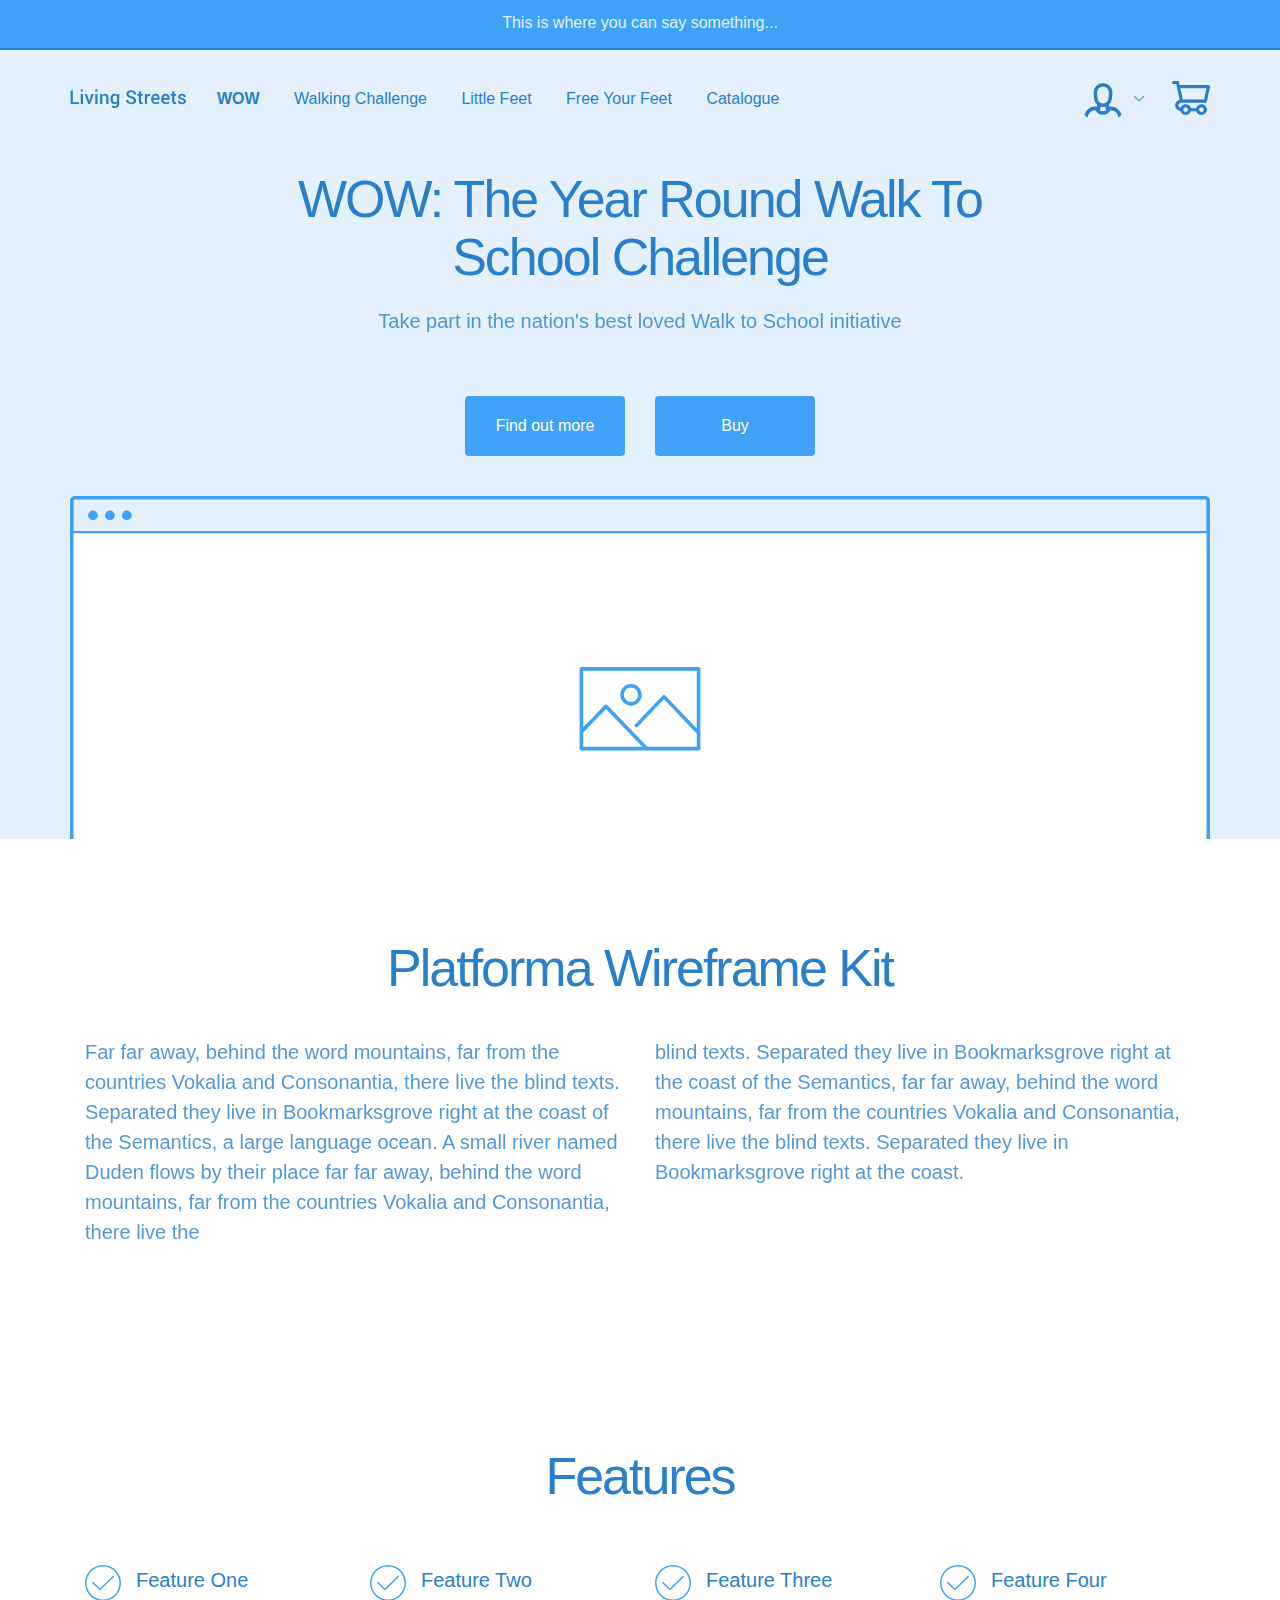
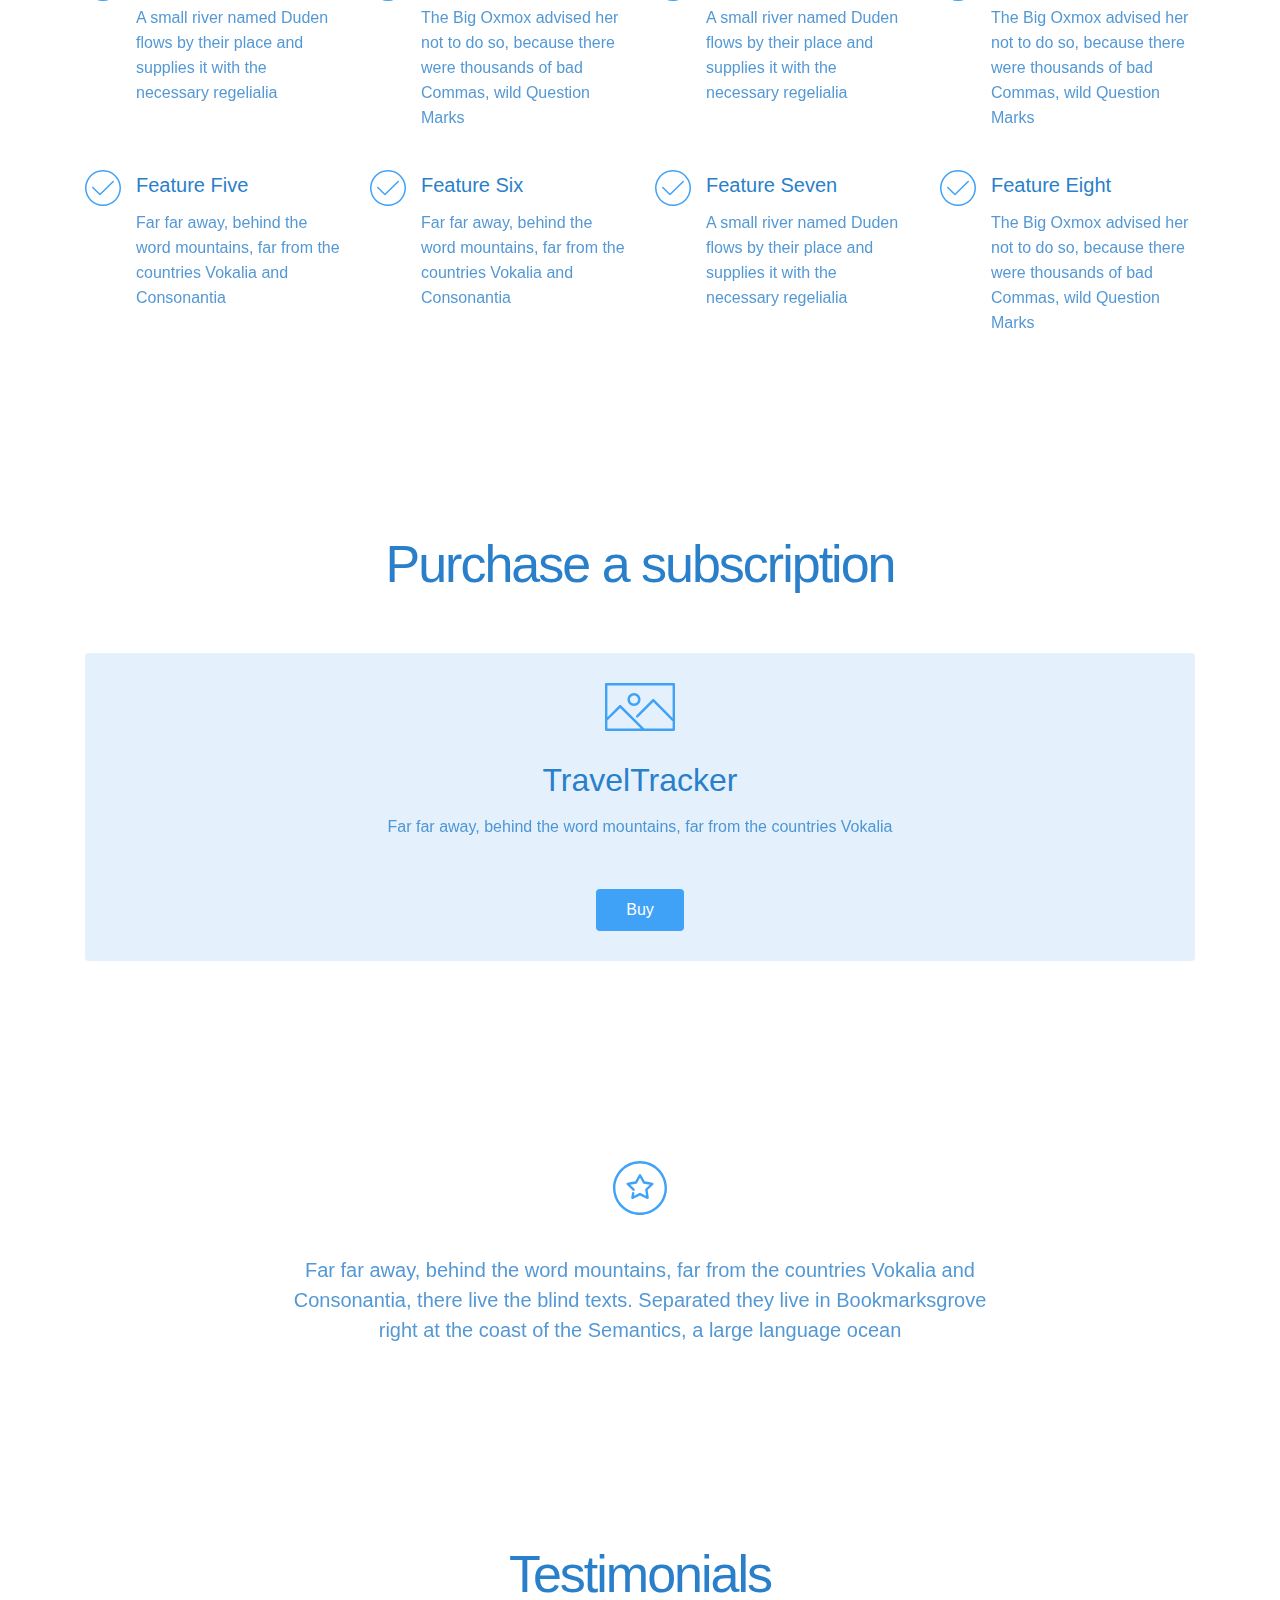
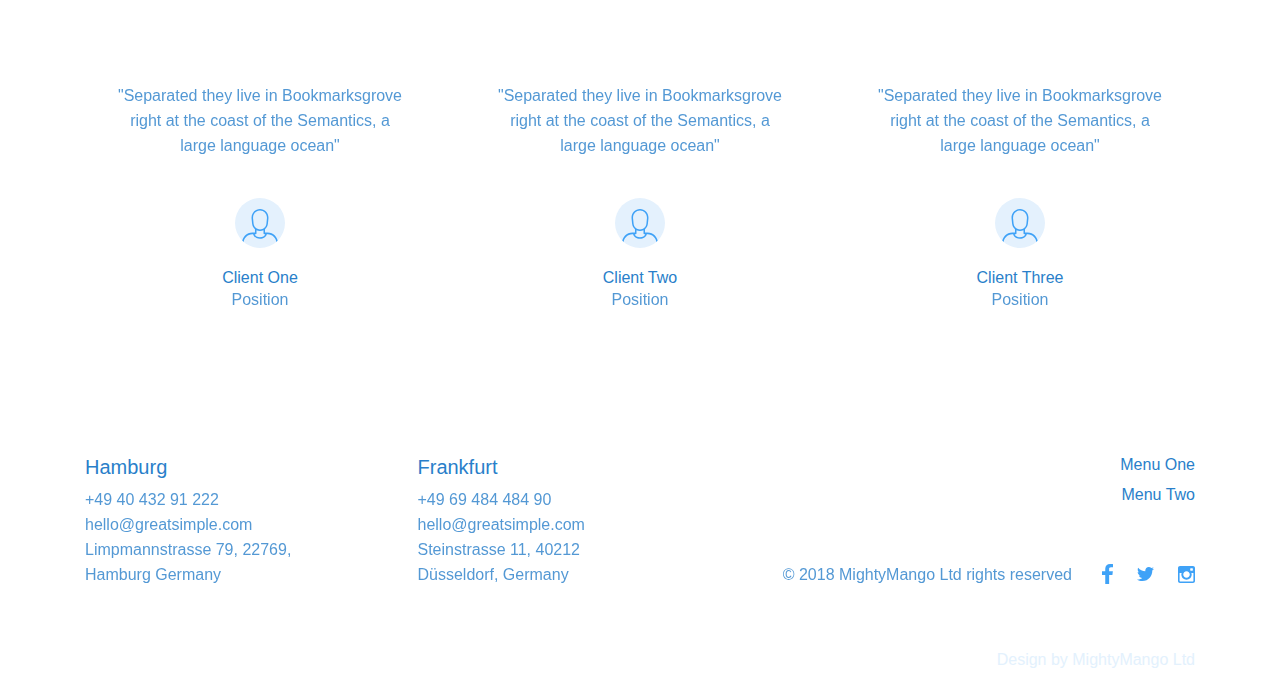
<file: index.html>
<!DOCTYPE html>

<html lang="en">
<head>
    <title>Wireframe</title>
    <meta charset="UTF-8">
    <meta name="viewport" content="width=device-width, initial-scale=1.0">
    <meta http-equiv="X-UA-Compatible" content="ie=edge">
    <link rel="stylesheet" href="css/bootstrap-grid.min.css" type="text/css">
    <link rel="stylesheet" href="css/flickity.css" type="text/css">
    <script src="js/jquery-3.2.1.min.js" type="text/javascript">
</script>
    <script src="js/bootstrap.min.js" type="text/javascript">
</script>
    <script src="js/flickity.js" type="text/javascript">
</script>
    <script src="js/jquery.smoothscroll.js" type="text/javascript">
</script>
    <link rel="stylesheet" href="css/main.css" type="text/css">
    <link rel="stylesheet" href="css/custom.css" type="text/css">
</head>

<body>
    <!-- Notification Bar -->

    <div id="notification" class="show">
        <span class="vertical-align">This is where you can say something...</span>
    </div>
    
    <!-- Menu -->

    <section class="headers" id="headers-19">
        <div id="navbar" class="ph-15 ph-sm-30 ph-lg-70 bg-light fixed-navbar fixed-navbar-notification">
            <div class="row justify-content-center align-items-center justify-content-sm-between h-100">
                <div class="col-auto">
                    <div class="row justify-content-center align-items-center">
                        <div class="col-auto" id="company-logo">
                            <a href="index.html"><img src="img/logos/living-streets.svg"></a>
                        </div>

                        <div class="col-auto d-none d-lg-block">
                            <nav class="navbar navbar-left"><a class="active" href="index.html">WOW</a> <a href="walking-challenge.html">Walking Challenge</a> <a href="little-feet.html">Little Feet</a> <a href="free-your-feet.html">Free Your Feet</a> <a href="catalogue.html">Catalogue</a></nav>
                        </div>
                    </div>
                </div>

                <div class="col-auto d-none d-lg-block">
                    <nav class="navbar">
                        <div class="dropdown dropdown-right">
                            <a href="" id="headers-19-dropdown" data-toggle="dropdown"><span class="d-flex align-items-center"><span><img src="img/pics/user-round-50-thick.svg"></span></span></a>

                            <div style="margin-left: 2em" class="dropdown-menu" aria-labelledby="headers-19-dropdown">
                                <a href="">Submenu one</a><a href="">Submenu two</a><a href="">Submenu three</a>

                                <div class="dropdown-divider"></div><a href="">Submenu four</a>
                            </div>
                        </div><a href="cart.html" class="cart"><img src="img/icons/cart.svg"></a>
                    </nav>
                </div>

                <div class="col-auto d-block d-lg-none">
                    <nav class="navbar"><a class="hamburger" id="responsive"><img src="img/icons/hamburger.svg"></a></nav>
                </div>
            </div>
        </div>
    </section><!-- Mobile menu -->

    <div class="row justify-content-center align-items-center d-lg-none">
        <div id="mobile-navbar" class="mobile-navbar">
            <p><a class="active" href="index.html">WOW</a></p>

            <p><a href="walking-challenge.html">Walking Challenge</a></p>

            <p><a href="little-feet.html">Little Feet</a></p>

            <p><a href="free-your-feet.html">Free Your Feet</a></p>

            <p><a href="catalogue.html">Catalogue</a></p>

            <p><a href=""><img src="img/pics/user-round-50-thick.svg"></a></p>

            <p><a href="cart.html"><img src="img/icons/cart.svg"></a></p>
        </div>
    </div><!-- Menu -->

    <section class="headers bg-light pt-130 pt-sm-130 pt-lg-170" id="headers-2">
        <div class="container">
            <div class="row justify-content-center text-center">
                <div class="col-12 col-sm-10 col-lg-8">
                    <h1 class="mb-20">WOW: The Year Round Walk To School Challenge</h1>

                    <h4 class="mb-60">Take part in the nation's best loved Walk to School initiative</h4>
                </div>
            </div>

            <form class="mb-20">
                <div class="row justify-content-center">
                    <div class="col-12 col-sm-4 col-lg-2 mb-20">
                        <a href="#more-info" class="btn w-full no-padding"><span>Find out more</span></a>
                    </div>

                    <div class="col-12 col-sm-4 col-lg-2 mb-20">
                        <a href="wow.html" class="btn w-full no-padding"><span>Buy</span></a>
                    </div>
                </div>
            </form>

            <div class="row bg-browser justify-content-center align-items-center d-none d-sm-block">
                <div class="col-12 col-lg-10"></div>
            </div>
        </div>
    </section>

    <section class="grids p-60 p-lg-100 text-center text-sm-left" id="more-info">
        <div class="container">
            <h1 class="mb-40 text-center">Platforma Wireframe Kit</h1>

            <div class="row">
                <div class="col-12 col-sm-6">
                    <h4>Far far away, behind the word mountains, far from the countries Vokalia and Consonantia, there live the blind texts. Separated they live in Bookmarksgrove right at the coast of the Semantics, a large language ocean. A small river named Duden flows by their place far far away, behind the word mountains, far from the countries Vokalia and Consonantia, there live the</h4>
                </div>

                <div class="col-12 col-sm-6">
                    <h4>blind texts. Separated they live in Bookmarksgrove right at the coast of the Semantics, far far away, behind the word mountains, far from the countries Vokalia and Consonantia, there live the blind texts. Separated they live in Bookmarksgrove right at the coast.</h4>
                </div>
            </div>
        </div>
    </section>

    <section class="features pt-60 pt-lg-100 pb-20 pb-lg-60" id="features-3">
        <div class="container">
            <h1 class="text-center mb-40 mb-lg-60">Features</h1>

            <div class="row">
                <div class="col-12 col-sm-6 col-lg-3 d-flex mb-40">
                    <div class="mr-15"><img src="img/pics/check-36.svg" alt=""></div>

                    <div>
                        <h3 class="mb-10">Feature One</h3>

                        <p>A small river named Duden flows by their place and supplies it with the necessary regelialia</p>
                    </div>
                </div>

                <div class="col-12 col-sm-6 col-lg-3 d-flex mb-40">
                    <div class="mr-15"><img src="img/pics/check-36.svg" alt=""></div>

                    <div>
                        <h3 class="mb-10">Feature Two</h3>

                        <p>The Big Oxmox advised her not to do so, because there were thousands of bad Commas, wild Question Marks</p>
                    </div>
                </div>

                <div class="col-12 col-sm-6 col-lg-3 d-flex mb-40">
                    <div class="mr-15"><img src="img/pics/check-36.svg" alt=""></div>

                    <div>
                        <h3 class="mb-10">Feature Three</h3>

                        <p>A small river named Duden flows by their place and supplies it with the necessary regelialia</p>
                    </div>
                </div>

                <div class="col-12 col-sm-6 col-lg-3 d-flex mb-40">
                    <div class="mr-15"><img src="img/pics/check-36.svg" alt=""></div>

                    <div>
                        <h3 class="mb-10">Feature Four</h3>

                        <p>The Big Oxmox advised her not to do so, because there were thousands of bad Commas, wild Question Marks</p>
                    </div>
                </div>

                <div class="col-12 col-sm-6 col-lg-3 d-flex mb-40">
                    <div class="mr-15"><img src="img/pics/check-36.svg" alt=""></div>

                    <div>
                        <h3 class="mb-10">Feature Five</h3>

                        <p>Far far away, behind the word mountains, far from the countries Vokalia and Consonantia</p>
                    </div>
                </div>

                <div class="col-12 col-sm-6 col-lg-3 d-flex mb-40">
                    <div class="mr-15"><img src="img/pics/check-36.svg" alt=""></div>

                    <div>
                        <h3 class="mb-10">Feature Six</h3>

                        <p>Far far away, behind the word mountains, far from the countries Vokalia and Consonantia</p>
                    </div>
                </div>

                <div class="col-12 col-sm-6 col-lg-3 d-flex mb-40">
                    <div class="mr-15"><img src="img/pics/check-36.svg" alt=""></div>

                    <div>
                        <h3 class="mb-10">Feature Seven</h3>

                        <p>A small river named Duden flows by their place and supplies it with the necessary regelialia</p>
                    </div>
                </div>

                <div class="col-12 col-sm-6 col-lg-3 d-flex mb-40">
                    <div class="mr-15"><img src="img/pics/check-36.svg" alt=""></div>

                    <div>
                        <h3 class="mb-10">Feature Eight</h3>

                        <p>The Big Oxmox advised her not to do so, because there were thousands of bad Commas, wild Question Marks</p>
                    </div>
                </div>
            </div>
        </div>
    </section>

    <section class="features text-center pt-60 pt-lg-100 pb-45 pb-sm-30 pb-lg-70" id="features-13">
        <div class="container">
            <h1 class="mb-60">Purchase a subscription</h1>

            <div class="row">
                <div class="col-12 col-sm-12 mb-15 mb-sm-30">
                    <div class="d-flex p-30 panel justify-content-center">
                        <div class="align-self-center ph-15 ph-lg-100">
                            <img class="mb-30" src="img/pics/pic-70.svg">

                            <h2 class="mb-15">TravelTracker</h2>

                            <p class="mb-30 mb-lg-50">Far far away, behind the word mountains, far from the countries Vokalia</p><a href="wow.html" class="btn btn-small">Buy</a>
                        </div>
                    </div>
                </div>
            </div>
        </div>
    </section>

    <section class="contents text-center p-60 p-lg-100" id="contents-1">
        <div class="container">
            <div class="row justify-content-center">
                <div class="col-12 col-sm-8 col-lg-8">
                    <img class="mb-40" src="img/pics/star-54.svg" alt="">

                    <h4>Far far away, behind the word mountains, far from the countries Vokalia and Consonantia, there live the blind texts. Separated they live in Bookmarksgrove right at the coast of the Semantics, a large language ocean</h4>
                </div>
            </div>
        </div>
    </section>

    <section class="testimonials text-center pt-60 pt-lg-100 pb-0 pb-lg-40" id="testimonials-13">
        <div class="container">
            <h1 class="mb-40 mb-lg-80">Testimonials</h1>

            <div class="row">
                <div class="col-12 col-sm-4 mb-60">
                    <div class="ph-lg-30">
                        <p class="mb-40">"Separated they live in Bookmarksgrove right at the coast of the Semantics, a large language ocean"</p><img class="mb-20" src="img/pics/user-round-50.svg">

                        <h5>Client One</h5>

                        <p>Position</p>
                    </div>
                </div>

                <div class="col-12 col-sm-4 mb-60">
                    <div class="ph-lg-30">
                        <p class="mb-40">"Separated they live in Bookmarksgrove right at the coast of the Semantics, a large language ocean"</p><img class="mb-20" src="img/pics/user-round-50.svg">

                        <h5>Client Two</h5>

                        <p>Position</p>
                    </div>
                </div>

                <div class="col-12 col-sm-4 mb-60">
                    <div class="ph-lg-30">
                        <p class="mb-40">"Separated they live in Bookmarksgrove right at the coast of the Semantics, a large language ocean"</p><img class="mb-20" src="img/pics/user-round-50.svg">

                        <h5>Client Three</h5>

                        <p>Position</p>
                    </div>
                </div>
            </div>
        </div>
    </section>

    <section class="footers" id="footers-7">
        <div class="container">
            <div class="row justify-content-center align-items-stretch p-40 p-lg-40">
                <div class="col-sm-8 col-lg-7 text-center text-sm-left">
                    <div class="row">
                        <div class="col-12 col-sm-6 mb-20 mb-sm-0">
                            <h3 class="mb-5">Hamburg</h3>

                            <p>+49 40 432 91 222</p>

                            <p><a href="">hello@greatsimple.com</a></p>

                            <p>Limpmannstrasse 79, 22769,</p>

                            <p>Hamburg Germany</p>
                        </div>

                        <div class="col-12 col-sm-6 mb-20 mb-sm-0">
                            <h3 class="mb-5">Frankfurt</h3>

                            <p>+49 69 484 484 90</p>

                            <p><a href="">hello@greatsimple.com</a></p>

                            <p>Steinstrasse 11, 40212</p>

                            <p>Düsseldorf, Germany</p>
                        </div>
                    </div>
                </div>

                <div class="col-sm-4 col-lg-5 text-center text-sm-right d-flex flex-column justify-content-between">
                    <div class="mb-15 mb-lg-0">
                        <div class="mb-5">
                            <a href="">Menu One</a>
                        </div>

                        <div class="mb-5">
                            <a href="">Menu Two</a>
                        </div>
                    </div>

                    <div class="row justify-content-end">
                        <div class="col-12 col-lg-auto mb-20 mb-lg-0">
                            <p>&copy; 2018 MightyMango Ltd rights reserved</p>
                        </div>

                        <div class="col-12 col-lg-auto">
                            <div class="socials">
                                <a href=""><img src="img/socials/facebook.svg"></a><a href=""><img src="img/socials/twitter.svg"></a><a href=""><img src="img/socials/instagram.svg"></a>
                            </div>
                        </div>
                    </div>
                </div>
            </div>
        </div>
    </section>

    <section class="footers" id="designer">
        <div class="container">
            <div class="row justify-content-right p-20 p-lg-20">
                <div class="col-12 text-right">
                    <span class="designer"><a href="https://mightymango.ltd">Design by MightyMango Ltd</a></span>
                </div>
            </div>
        </div>
    </section><script src="js/custom.js" type="text/javascript">
</script>
</body>
</html>
</file>
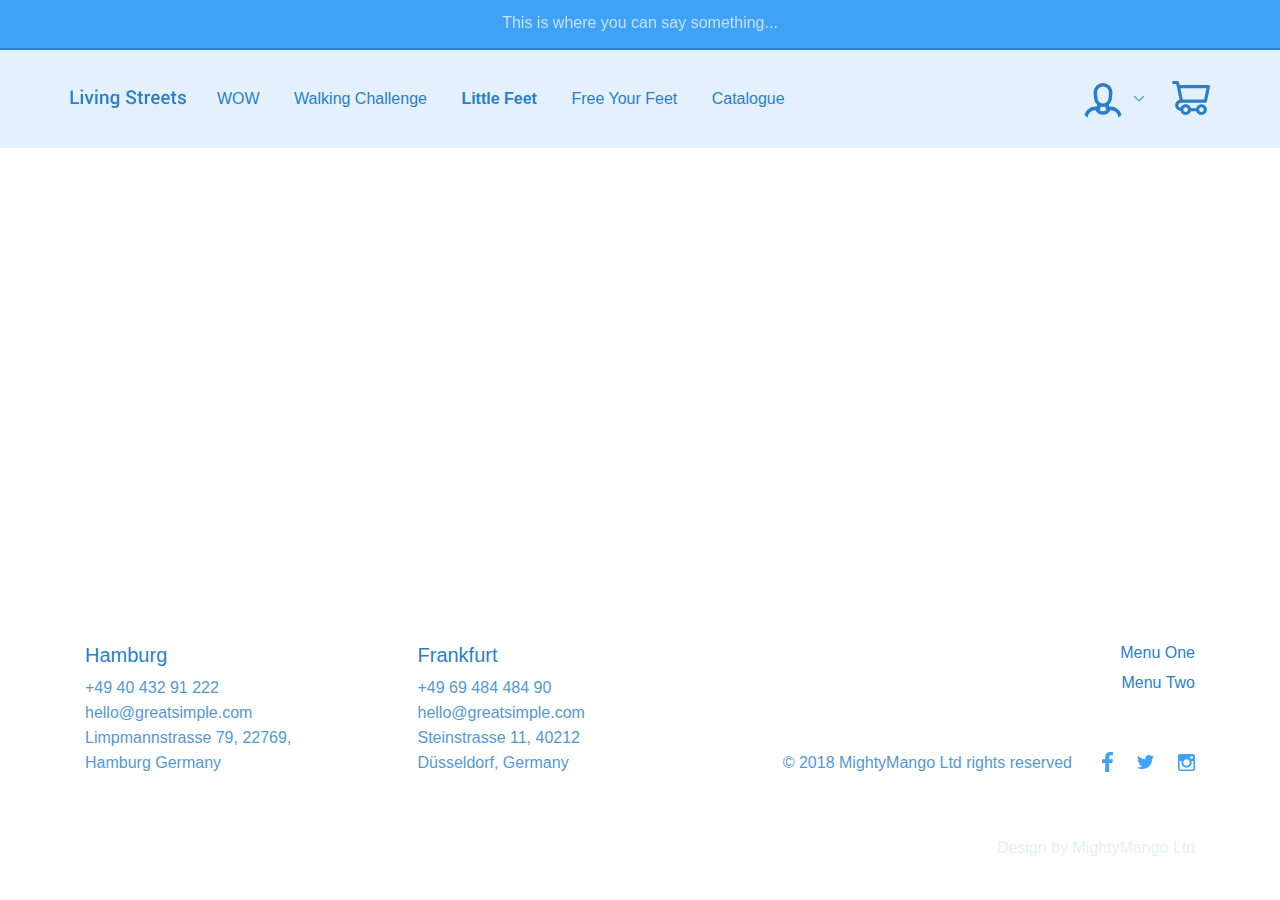
<file: cart.html>
<!DOCTYPE html>

<html lang="en">
<head>
    <title>Living Streets</title>
    <meta charset="UTF-8">
    <meta name="viewport" content="width=device-width, initial-scale=1.0">
    <meta http-equiv="X-UA-Compatible" content="ie=edge">
    <link rel="stylesheet" href="css/bootstrap-grid.min.css" type="text/css">
    <link rel="stylesheet" href="css/flickity.css" type="text/css">
    <script src="js/jquery-3.2.1.min.js" type="text/javascript">
</script>
    <script src="js/bootstrap.min.js" type="text/javascript">
</script>
    <script src="js/flickity.js" type="text/javascript">
</script>
    <script src="js/jquery.smoothscroll.js" type="text/javascript">
</script>
    <link rel="stylesheet" href="css/main.css" type="text/css">
    <link rel="stylesheet" href="css/custom.css" type="text/css">
</head>

<body>
    <!-- Notification Bar -->
    
    <div id="notification">
        <p>This is where you can say something...</p>
    </div>
    
    <!-- Menu -->
    
    <section class="headers" id="headers-19">
        <div id="navbar" class="ph-15 ph-sm-30 ph-lg-70 bg-light fixed-navbar">
            <div class="row justify-content-center align-items-center justify-content-sm-between h-100">
                <div class="col-auto">
                    <div class="row justify-content-center align-items-center">
                        <div class="col-auto" id="company-logo">
                            <a href="index.html"><img src="img/logos/living-streets.svg"></a>
                        </div>

                        <div class="col-auto d-none d-lg-block">
                            <nav class="navbar navbar-left"><a href="index.html">WOW</a> <a href="walking-challenge.html">Walking Challenge</a> <a class="active" href="little-feet.html">Little Feet</a> <a href="free-your-feet.html">Free Your Feet</a> <a href="catalogue.html">Catalogue</a></nav>
                        </div>
                    </div>
                </div>

                <div class="col-auto d-none d-lg-block">
                    <nav class="navbar">
                        <div class="dropdown dropdown-right">
                            <a href="" id="headers-19-dropdown" data-toggle="dropdown"><span class="d-flex align-items-center"><span><img src="img/pics/user-round-50-thick.svg"></span></span></a>

                            <div style="margin-left: 2em" class="dropdown-menu" aria-labelledby="headers-19-dropdown">
                                <a href="">Submenu one</a><a href="">Submenu two</a><a href="">Submenu three</a>

                                <div class="dropdown-divider"></div><a href="">Submenu four</a>
                            </div>
                        </div><a href="cart.html" class="cart"><img src="img/icons/cart.svg"></a>
                    </nav>
                </div>

                <div class="col-auto d-block d-lg-none">
                    <nav class="navbar"><a class="hamburger" id="responsive"><img src="img/icons/hamburger.svg"></a></nav>
                </div>
            </div>
        </div>
    </section><!-- Mobile menu -->

    <div class="row justify-content-center align-items-center d-lg-none">
        <div id="mobile-navbar" class="mobile-navbar">
            <p><a href="index.html">WOW</a></p>

            <p><a href="walking-challenge.html">Walking Challenge</a></p>

            <p><a href="little-feet.html">Little Feet</a></p>

            <p><a href="free-your-feet.html">Free Your Feet</a></p>

            <p><a href="catalogue.html">Catalogue</a></p>

            <p><a href=""><img src="img/pics/user-round-50-thick.svg"></a></p>

            <p><a class="active" href="cart.html"><img src="img/icons/cart.svg"></a></p>
        </div>
    </div><!-- Menu -->

    <section style="min-height: 600px;"></section>

    <section class="footers" id="footers-7">
        <div class="container">
            <div class="row justify-content-center align-items-stretch p-40 p-lg-40">
                <div class="col-sm-8 col-lg-7 text-center text-sm-left">
                    <div class="row">
                        <div class="col-12 col-sm-6 mb-20 mb-sm-0">
                            <h3 class="mb-5">Hamburg</h3>

                            <p>+49 40 432 91 222</p>

                            <p><a href="">hello@greatsimple.com</a></p>

                            <p>Limpmannstrasse 79, 22769,</p>

                            <p>Hamburg Germany</p>
                        </div>

                        <div class="col-12 col-sm-6 mb-20 mb-sm-0">
                            <h3 class="mb-5">Frankfurt</h3>

                            <p>+49 69 484 484 90</p>

                            <p><a href="">hello@greatsimple.com</a></p>

                            <p>Steinstrasse 11, 40212</p>

                            <p>Düsseldorf, Germany</p>
                        </div>
                    </div>
                </div>

                <div class="col-sm-4 col-lg-5 text-center text-sm-right d-flex flex-column justify-content-between">
                    <div class="mb-15 mb-lg-0">
                        <div class="mb-5">
                            <a href="">Menu One</a>
                        </div>

                        <div class="mb-5">
                            <a href="">Menu Two</a>
                        </div>
                    </div>

                    <div class="row justify-content-end">
                        <div class="col-12 col-lg-auto mb-20 mb-lg-0">
                            <p>&copy; 2018 MightyMango Ltd rights reserved</p>
                        </div>

                        <div class="col-12 col-lg-auto">
                            <div class="socials">
                                <a href=""><img src="img/socials/facebook.svg"></a><a href=""><img src="img/socials/twitter.svg"></a><a href=""><img src="img/socials/instagram.svg"></a>
                            </div>
                        </div>
                    </div>
                </div>
            </div>
        </div>
    </section>

    <section class="footers" id="designer">
        <div class="container">
            <div class="row justify-content-right p-20 p-lg-20">
                <div class="col-12 text-right">
                    <span class="designer"><a href="https://mightymango.ltd">Design by MightyMango Ltd</a></span>
                </div>
            </div>
        </div>
    </section><script src="js/custom.js" type="text/javascript">
</script>
</body>
</html>
</file>
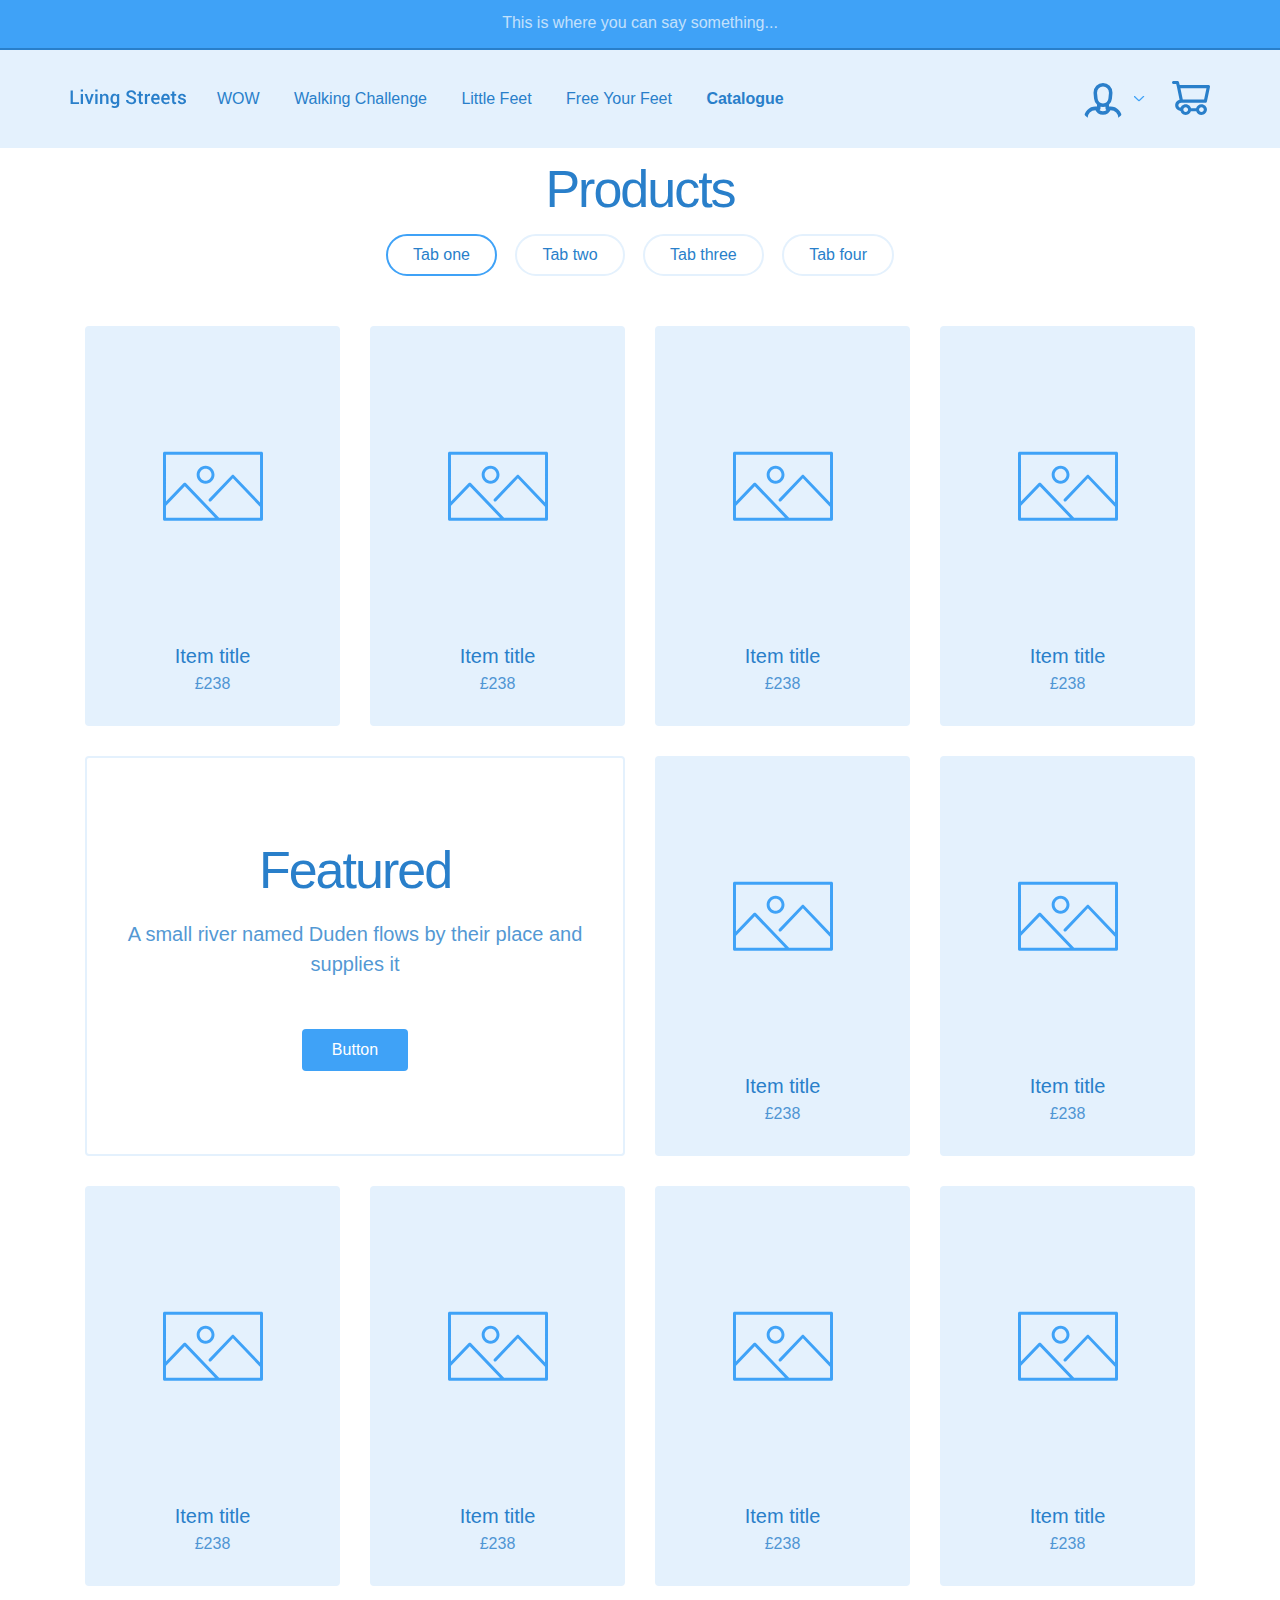
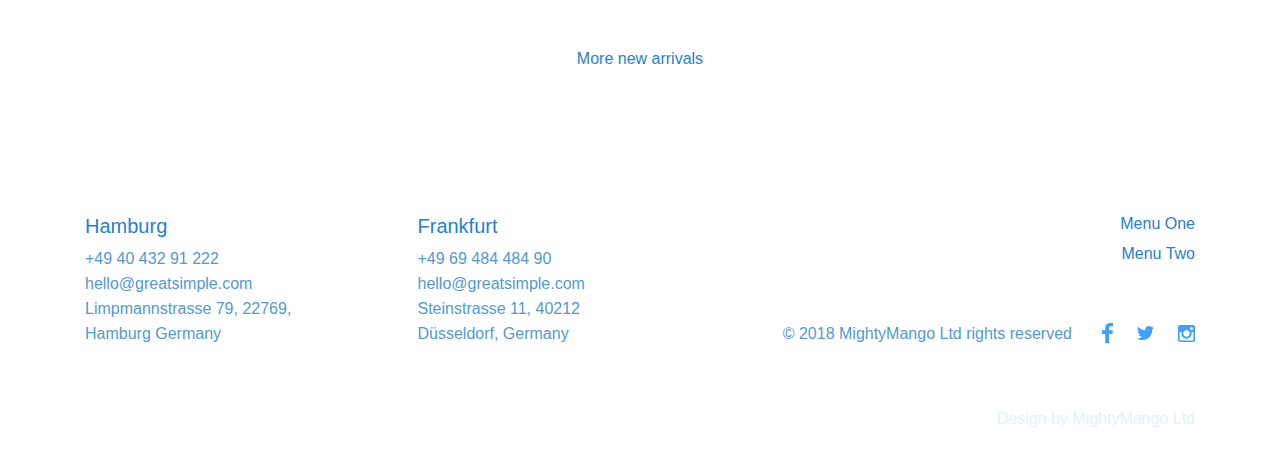
<file: catalogue.html>
<!DOCTYPE html>

<html lang="en">
<head>
    <title>Living Streets</title>
    <meta charset="UTF-8">
    <meta name="viewport" content="width=device-width, initial-scale=1.0">
    <meta http-equiv="X-UA-Compatible" content="ie=edge">
    <link rel="stylesheet" href="css/bootstrap-grid.min.css" type="text/css">
    <link rel="stylesheet" href="css/flickity.css" type="text/css">
    <script src="js/jquery-3.2.1.min.js" type="text/javascript">
</script>
    <script src="js/bootstrap.min.js" type="text/javascript">
</script>
    <script src="js/flickity.js" type="text/javascript">
</script>
    <script src="js/jquery.smoothscroll.js" type="text/javascript">
</script>
    <link rel="stylesheet" href="css/main.css" type="text/css">
    <link rel="stylesheet" href="css/custom.css" type="text/css">
</head>

<body>
    <!-- Notification Bar -->
    
    <div id="notification">
        <p>This is where you can say something...</p>
    </div>
    
    <!-- Menu -->
    
    <section class="headers" id="headers-19">
        <div id="navbar" class="ph-15 ph-sm-30 ph-lg-70 bg-light fixed-navbar">
            <div class="row justify-content-center align-items-center justify-content-sm-between h-100">
                <div class="col-auto">
                    <div class="row justify-content-center align-items-center">
                        <div class="col-auto" id="company-logo">
                            <a href="index.html"><img src="img/logos/living-streets.svg"></a>
                        </div>

                        <div class="col-auto d-none d-lg-block">
                            <nav class="navbar navbar-left"><a href="index.html">WOW</a> <a href="walking-challenge.html">Walking Challenge</a> <a href="little-feet.html">Little Feet</a> <a href="free-your-feet.html">Free Your Feet</a> <a class="active" href="catalogue.html">Catalogue</a></nav>
                        </div>
                    </div>
                </div>

                <div class="col-auto d-none d-lg-block">
                    <nav class="navbar">
                        <div class="dropdown dropdown-right">
                            <a href="" id="headers-19-dropdown" data-toggle="dropdown"><span class="d-flex align-items-center"><span><img src="img/pics/user-round-50-thick.svg"></span></span></a>

                            <div style="margin-left: 2em" class="dropdown-menu" aria-labelledby="headers-19-dropdown">
                                <a href="">Submenu one</a><a href="">Submenu two</a><a href="">Submenu three</a>

                                <div class="dropdown-divider"></div><a href="">Submenu four</a>
                            </div>
                        </div><a href="cart.html" class="cart"><img src="img/icons/cart.svg"></a>
                    </nav>
                </div>

                <div class="col-auto d-block d-lg-none">
                    <nav class="navbar"><a class="hamburger" id="responsive"><img src="img/icons/hamburger.svg"></a></nav>
                </div>
            </div>
        </div>
    </section><!-- Mobile menu -->

    <div class="row justify-content-center align-items-center d-lg-none">
        <div id="mobile-navbar" class="mobile-navbar">
            <p><a href="index.html">WOW</a></p>

            <p><a href="walking-challenge.html">Walking Challenge</a></p>

            <p><a href="little-feet.html">Little Feet</a></p>

            <p><a href="free-your-feet.html">Free Your Feet</a></p>

            <p><a class="active" href="catalogue.html">Catalogue</a></p>
            
            <p><a href=""><img src="img/pics/user-round-50-thick.svg"></a></p>

            <p><a href="cart.html"><img src="img/icons/cart.svg"></a></p>
        </div>
    </div><!-- Menu -->

    <section class="ecommerces p-60 p-lg-100 pt-160 text-center" id="ecommerces-1">
        <div class="container">
            <h1>Products</h1>

            <ul class="nav-tabs mb-40" id="ecommerces-tabs">
                <li class="active"><a href="#ecommerce-1-tab-0" data-toggle="tab">Tab one</a></li>

                <li><a href="#ecommerce-1-tab-1" data-toggle="tab">Tab two</a></li>

                <li><a href="#ecommerce-1-tab-2" data-toggle="tab">Tab three</a></li>

                <li><a href="#ecommerce-1-tab-3" data-toggle="tab">Tab four</a></li>
            </ul>

            <div class="tabs-content mb-30" id="ecommerces-1-tabs">
                <div class="tab-panel active" id="ecommerce-1-tab-0">
                    <div class="row">
                        <div class="col-12 col-sm-6 col-lg-3 mb-15 mb-sm-30">
                            <div class="panel h-400 with-overlay p-30 d-flex justify-content-center">
                                <div class="align-self-end">
                                    <img class="mb-120" src="img/pics/pic-100.svg" alt="">

                                    <h3>Item title</h3>

                                    <p>£238</p>
                                </div>

                                <div class="with-overlay__content d-flex justify-content-center">
                                    <div class="align-self-center ph-30">
                                        <h3 class="mb-10">Item title</h3>

                                        <p class="mb-20">Far far away, behind the word mountains</p>

                                        <p class="mb-60">£238</p><button class="btn btn-small">Button</button>
                                    </div>
                                </div>
                            </div>
                        </div>

                        <div class="col-12 col-sm-6 col-lg-3 mb-15 mb-sm-30">
                            <div class="panel h-400 with-overlay p-30 d-flex justify-content-center">
                                <div class="align-self-end">
                                    <img class="mb-120" src="img/pics/pic-100.svg" alt="">

                                    <h3>Item title</h3>

                                    <p>£238</p>
                                </div>

                                <div class="with-overlay__content d-flex justify-content-center">
                                    <div class="align-self-center ph-30">
                                        <h3 class="mb-10">Item title</h3>

                                        <p class="mb-20">Far far away, behind the word mountains</p>

                                        <p class="mb-60">£238</p><button class="btn btn-small">Button</button>
                                    </div>
                                </div>
                            </div>
                        </div>

                        <div class="col-12 col-sm-6 col-lg-3 mb-15 mb-sm-30">
                            <div class="panel h-400 with-overlay p-30 d-flex justify-content-center">
                                <div class="align-self-end">
                                    <img class="mb-120" src="img/pics/pic-100.svg" alt="">

                                    <h3>Item title</h3>

                                    <p>£238</p>
                                </div>

                                <div class="with-overlay__content d-flex justify-content-center">
                                    <div class="align-self-center ph-30">
                                        <h3 class="mb-10">Item title</h3>

                                        <p class="mb-20">Far far away, behind the word mountains</p>

                                        <p class="mb-60">£238</p><button class="btn btn-small">Button</button>
                                    </div>
                                </div>
                            </div>
                        </div>

                        <div class="col-12 col-sm-6 col-lg-3 mb-15 mb-sm-30">
                            <div class="panel h-400 with-overlay p-30 d-flex justify-content-center">
                                <div class="align-self-end">
                                    <img class="mb-120" src="img/pics/pic-100.svg" alt="">

                                    <h3>Item title</h3>

                                    <p>£238</p>
                                </div>

                                <div class="with-overlay__content d-flex justify-content-center">
                                    <div class="align-self-center ph-30">
                                        <h3 class="mb-10">Item title</h3>

                                        <p class="mb-20">Far far away, behind the word mountains</p>

                                        <p class="mb-60">£238</p><button class="btn btn-small">Button</button>
                                    </div>
                                </div>
                            </div>
                        </div>

                        <div class="col-12 col-sm-12 col-lg-6 mb-15 mb-sm-30">
                            <div class="card h-400 d-flex justify-content-center">
                                <div class="align-self-center ph-30">
                                    <h1 class="mb-20">Featured</h1>

                                    <h4 class="mb-50">A small river named Duden flows by their place and supplies it</h4><button class="btn btn-small">Button</button>
                                </div>
                            </div>
                        </div>

                        <div class="col-12 col-sm-6 col-lg-3 mb-15 mb-sm-30">
                            <div class="panel h-400 with-overlay p-30 d-flex justify-content-center">
                                <div class="align-self-end">
                                    <img class="mb-120" src="img/pics/pic-100.svg" alt="">

                                    <h3>Item title</h3>

                                    <p>£238</p>
                                </div>

                                <div class="with-overlay__content d-flex justify-content-center">
                                    <div class="align-self-center ph-30">
                                        <h3 class="mb-10">Item title</h3>

                                        <p class="mb-20">Far far away, behind the word mountains</p>

                                        <p class="mb-60">£238</p><button class="btn btn-small">Button</button>
                                    </div>
                                </div>
                            </div>
                        </div>

                        <div class="col-12 col-sm-6 col-lg-3 mb-15 mb-sm-30">
                            <div class="panel h-400 with-overlay p-30 d-flex justify-content-center">
                                <div class="align-self-end">
                                    <img class="mb-120" src="img/pics/pic-100.svg" alt="">

                                    <h3>Item title</h3>

                                    <p>£238</p>
                                </div>

                                <div class="with-overlay__content d-flex justify-content-center">
                                    <div class="align-self-center ph-30">
                                        <h3 class="mb-10">Item title</h3>

                                        <p class="mb-20">Far far away, behind the word mountains</p>

                                        <p class="mb-60">£238</p><button class="btn btn-small">Button</button>
                                    </div>
                                </div>
                            </div>
                        </div>

                        <div class="col-12 col-sm-6 col-lg-3 mb-15 mb-sm-30">
                            <div class="panel h-400 with-overlay p-30 d-flex justify-content-center">
                                <div class="align-self-end">
                                    <img class="mb-120" src="img/pics/pic-100.svg" alt="">

                                    <h3>Item title</h3>

                                    <p>£238</p>
                                </div>

                                <div class="with-overlay__content d-flex justify-content-center">
                                    <div class="align-self-center ph-30">
                                        <h3 class="mb-10">Item title</h3>

                                        <p class="mb-20">Far far away, behind the word mountains</p>

                                        <p class="mb-60">£238</p><button class="btn btn-small">Button</button>
                                    </div>
                                </div>
                            </div>
                        </div>

                        <div class="col-12 col-sm-6 col-lg-3 mb-15 mb-sm-30">
                            <div class="panel h-400 with-overlay p-30 d-flex justify-content-center">
                                <div class="align-self-end">
                                    <img class="mb-120" src="img/pics/pic-100.svg" alt="">

                                    <h3>Item title</h3>

                                    <p>£238</p>
                                </div>

                                <div class="with-overlay__content d-flex justify-content-center">
                                    <div class="align-self-center ph-30">
                                        <h3 class="mb-10">Item title</h3>

                                        <p class="mb-20">Far far away, behind the word mountains</p>

                                        <p class="mb-60">£238</p><button class="btn btn-small">Button</button>
                                    </div>
                                </div>
                            </div>
                        </div>

                        <div class="col-12 col-sm-6 col-lg-3 mb-15 mb-sm-30">
                            <div class="panel h-400 with-overlay p-30 d-flex justify-content-center">
                                <div class="align-self-end">
                                    <img class="mb-120" src="img/pics/pic-100.svg" alt="">

                                    <h3>Item title</h3>

                                    <p>£238</p>
                                </div>

                                <div class="with-overlay__content d-flex justify-content-center">
                                    <div class="align-self-center ph-30">
                                        <h3 class="mb-10">Item title</h3>

                                        <p class="mb-20">Far far away, behind the word mountains</p>

                                        <p class="mb-60">£238</p><button class="btn btn-small">Button</button>
                                    </div>
                                </div>
                            </div>
                        </div>

                        <div class="col-12 col-sm-6 col-lg-3 mb-15 mb-sm-30">
                            <div class="panel h-400 with-overlay p-30 d-flex justify-content-center">
                                <div class="align-self-end">
                                    <img class="mb-120" src="img/pics/pic-100.svg" alt="">

                                    <h3>Item title</h3>

                                    <p>£238</p>
                                </div>

                                <div class="with-overlay__content d-flex justify-content-center">
                                    <div class="align-self-center ph-30">
                                        <h3 class="mb-10">Item title</h3>

                                        <p class="mb-20">Far far away, behind the word mountains</p>

                                        <p class="mb-60">£238</p><button class="btn btn-small">Button</button>
                                    </div>
                                </div>
                            </div>
                        </div>
                    </div>
                </div>

                <div class="tab-panel" id="ecommerce-1-tab-1">
                    <div class="row">
                        <div class="col-12 col-sm-6 col-lg-3 mb-15 mb-sm-30">
                            <div class="panel h-400 with-overlay p-30 d-flex justify-content-center">
                                <div class="align-self-end">
                                    <img class="mb-120" src="img/pics/pic-100.svg" alt="">

                                    <h3>Item title</h3>

                                    <p>£238</p>
                                </div>

                                <div class="with-overlay__content d-flex justify-content-center">
                                    <div class="align-self-center ph-30">
                                        <h3 class="mb-10">Item title</h3>

                                        <p class="mb-20">Far far away, behind the word mountains</p>

                                        <p class="mb-60">£238</p><button class="btn btn-small">Button</button>
                                    </div>
                                </div>
                            </div>
                        </div>

                        <div class="col-12 col-sm-6 col-lg-3 mb-15 mb-sm-30">
                            <div class="panel h-400 with-overlay p-30 d-flex justify-content-center">
                                <div class="align-self-end">
                                    <img class="mb-120" src="img/pics/pic-100.svg" alt="">

                                    <h3>Item title</h3>

                                    <p>£238</p>
                                </div>

                                <div class="with-overlay__content d-flex justify-content-center">
                                    <div class="align-self-center ph-30">
                                        <h3 class="mb-10">Item title</h3>

                                        <p class="mb-20">Far far away, behind the word mountains</p>

                                        <p class="mb-60">£238</p><button class="btn btn-small">Button</button>
                                    </div>
                                </div>
                            </div>
                        </div>

                        <div class="col-12 col-sm-6 col-lg-3 mb-15 mb-sm-30">
                            <div class="panel h-400 with-overlay p-30 d-flex justify-content-center">
                                <div class="align-self-end">
                                    <img class="mb-120" src="img/pics/pic-100.svg" alt="">

                                    <h3>Item title</h3>

                                    <p>£238</p>
                                </div>

                                <div class="with-overlay__content d-flex justify-content-center">
                                    <div class="align-self-center ph-30">
                                        <h3 class="mb-10">Item title</h3>

                                        <p class="mb-20">Far far away, behind the word mountains</p>

                                        <p class="mb-60">£238</p><button class="btn btn-small">Button</button>
                                    </div>
                                </div>
                            </div>
                        </div>

                        <div class="col-12 col-sm-6 col-lg-3 mb-15 mb-sm-30">
                            <div class="panel h-400 with-overlay p-30 d-flex justify-content-center">
                                <div class="align-self-end">
                                    <img class="mb-120" src="img/pics/pic-100.svg" alt="">

                                    <h3>Item title</h3>

                                    <p>£238</p>
                                </div>

                                <div class="with-overlay__content d-flex justify-content-center">
                                    <div class="align-self-center ph-30">
                                        <h3 class="mb-10">Item title</h3>

                                        <p class="mb-20">Far far away, behind the word mountains</p>

                                        <p class="mb-60">£238</p><button class="btn btn-small">Button</button>
                                    </div>
                                </div>
                            </div>
                        </div>

                        <div class="col-12 col-sm-12 col-lg-6 mb-15 mb-sm-30">
                            <div class="card h-400 d-flex justify-content-center">
                                <div class="align-self-center ph-30">
                                    <h1 class="mb-20">Featured</h1>

                                    <h4 class="mb-50">A small river named Duden flows by their place and supplies it</h4><button class="btn btn-small">Button</button>
                                </div>
                            </div>
                        </div>

                        <div class="col-12 col-sm-6 col-lg-3 mb-15 mb-sm-30">
                            <div class="panel h-400 with-overlay p-30 d-flex justify-content-center">
                                <div class="align-self-end">
                                    <img class="mb-120" src="img/pics/pic-100.svg" alt="">

                                    <h3>Item title</h3>

                                    <p>£238</p>
                                </div>

                                <div class="with-overlay__content d-flex justify-content-center">
                                    <div class="align-self-center ph-30">
                                        <h3 class="mb-10">Item title</h3>

                                        <p class="mb-20">Far far away, behind the word mountains</p>

                                        <p class="mb-60">£238</p><button class="btn btn-small">Button</button>
                                    </div>
                                </div>
                            </div>
                        </div>

                        <div class="col-12 col-sm-6 col-lg-3 mb-15 mb-sm-30">
                            <div class="panel h-400 with-overlay p-30 d-flex justify-content-center">
                                <div class="align-self-end">
                                    <img class="mb-120" src="img/pics/pic-100.svg" alt="">

                                    <h3>Item title</h3>

                                    <p>£238</p>
                                </div>

                                <div class="with-overlay__content d-flex justify-content-center">
                                    <div class="align-self-center ph-30">
                                        <h3 class="mb-10">Item title</h3>

                                        <p class="mb-20">Far far away, behind the word mountains</p>

                                        <p class="mb-60">£238</p><button class="btn btn-small">Button</button>
                                    </div>
                                </div>
                            </div>
                        </div>

                        <div class="col-12 col-sm-6 col-lg-3 mb-15 mb-sm-30">
                            <div class="panel h-400 with-overlay p-30 d-flex justify-content-center">
                                <div class="align-self-end">
                                    <img class="mb-120" src="img/pics/pic-100.svg" alt="">

                                    <h3>Item title</h3>

                                    <p>£238</p>
                                </div>

                                <div class="with-overlay__content d-flex justify-content-center">
                                    <div class="align-self-center ph-30">
                                        <h3 class="mb-10">Item title</h3>

                                        <p class="mb-20">Far far away, behind the word mountains</p>

                                        <p class="mb-60">£238</p><button class="btn btn-small">Button</button>
                                    </div>
                                </div>
                            </div>
                        </div>

                        <div class="col-12 col-sm-6 col-lg-3 mb-15 mb-sm-30">
                            <div class="panel h-400 with-overlay p-30 d-flex justify-content-center">
                                <div class="align-self-end">
                                    <img class="mb-120" src="img/pics/pic-100.svg" alt="">

                                    <h3>Item title</h3>

                                    <p>£238</p>
                                </div>

                                <div class="with-overlay__content d-flex justify-content-center">
                                    <div class="align-self-center ph-30">
                                        <h3 class="mb-10">Item title</h3>

                                        <p class="mb-20">Far far away, behind the word mountains</p>

                                        <p class="mb-60">£238</p><button class="btn btn-small">Button</button>
                                    </div>
                                </div>
                            </div>
                        </div>

                        <div class="col-12 col-sm-6 col-lg-3 mb-15 mb-sm-30">
                            <div class="panel h-400 with-overlay p-30 d-flex justify-content-center">
                                <div class="align-self-end">
                                    <img class="mb-120" src="img/pics/pic-100.svg" alt="">

                                    <h3>Item title</h3>

                                    <p>£238</p>
                                </div>

                                <div class="with-overlay__content d-flex justify-content-center">
                                    <div class="align-self-center ph-30">
                                        <h3 class="mb-10">Item title</h3>

                                        <p class="mb-20">Far far away, behind the word mountains</p>

                                        <p class="mb-60">£238</p><button class="btn btn-small">Button</button>
                                    </div>
                                </div>
                            </div>
                        </div>

                        <div class="col-12 col-sm-6 col-lg-3 mb-15 mb-sm-30">
                            <div class="panel h-400 with-overlay p-30 d-flex justify-content-center">
                                <div class="align-self-end">
                                    <img class="mb-120" src="img/pics/pic-100.svg" alt="">

                                    <h3>Item title</h3>

                                    <p>£238</p>
                                </div>

                                <div class="with-overlay__content d-flex justify-content-center">
                                    <div class="align-self-center ph-30">
                                        <h3 class="mb-10">Item title</h3>

                                        <p class="mb-20">Far far away, behind the word mountains</p>

                                        <p class="mb-60">£238</p><button class="btn btn-small">Button</button>
                                    </div>
                                </div>
                            </div>
                        </div>
                    </div>
                </div>

                <div class="tab-panel" id="ecommerce-1-tab-2">
                    <div class="row">
                        <div class="col-12 col-sm-6 col-lg-3 mb-15 mb-sm-30">
                            <div class="panel h-400 with-overlay p-30 d-flex justify-content-center">
                                <div class="align-self-end">
                                    <img class="mb-120" src="img/pics/pic-100.svg" alt="">

                                    <h3>Item title</h3>

                                    <p>£238</p>
                                </div>

                                <div class="with-overlay__content d-flex justify-content-center">
                                    <div class="align-self-center ph-30">
                                        <h3 class="mb-10">Item title</h3>

                                        <p class="mb-20">Far far away, behind the word mountains</p>

                                        <p class="mb-60">£238</p><button class="btn btn-small">Button</button>
                                    </div>
                                </div>
                            </div>
                        </div>

                        <div class="col-12 col-sm-6 col-lg-3 mb-15 mb-sm-30">
                            <div class="panel h-400 with-overlay p-30 d-flex justify-content-center">
                                <div class="align-self-end">
                                    <img class="mb-120" src="img/pics/pic-100.svg" alt="">

                                    <h3>Item title</h3>

                                    <p>£238</p>
                                </div>

                                <div class="with-overlay__content d-flex justify-content-center">
                                    <div class="align-self-center ph-30">
                                        <h3 class="mb-10">Item title</h3>

                                        <p class="mb-20">Far far away, behind the word mountains</p>

                                        <p class="mb-60">£238</p><button class="btn btn-small">Button</button>
                                    </div>
                                </div>
                            </div>
                        </div>

                        <div class="col-12 col-sm-6 col-lg-3 mb-15 mb-sm-30">
                            <div class="panel h-400 with-overlay p-30 d-flex justify-content-center">
                                <div class="align-self-end">
                                    <img class="mb-120" src="img/pics/pic-100.svg" alt="">

                                    <h3>Item title</h3>

                                    <p>£238</p>
                                </div>

                                <div class="with-overlay__content d-flex justify-content-center">
                                    <div class="align-self-center ph-30">
                                        <h3 class="mb-10">Item title</h3>

                                        <p class="mb-20">Far far away, behind the word mountains</p>

                                        <p class="mb-60">£238</p><button class="btn btn-small">Button</button>
                                    </div>
                                </div>
                            </div>
                        </div>

                        <div class="col-12 col-sm-6 col-lg-3 mb-15 mb-sm-30">
                            <div class="panel h-400 with-overlay p-30 d-flex justify-content-center">
                                <div class="align-self-end">
                                    <img class="mb-120" src="img/pics/pic-100.svg" alt="">

                                    <h3>Item title</h3>

                                    <p>£238</p>
                                </div>

                                <div class="with-overlay__content d-flex justify-content-center">
                                    <div class="align-self-center ph-30">
                                        <h3 class="mb-10">Item title</h3>

                                        <p class="mb-20">Far far away, behind the word mountains</p>

                                        <p class="mb-60">£238</p><button class="btn btn-small">Button</button>
                                    </div>
                                </div>
                            </div>
                        </div>

                        <div class="col-12 col-sm-12 col-lg-6 mb-15 mb-sm-30">
                            <div class="card h-400 d-flex justify-content-center">
                                <div class="align-self-center ph-30">
                                    <h1 class="mb-20">Featured</h1>

                                    <h4 class="mb-50">A small river named Duden flows by their place and supplies it</h4><button class="btn btn-small">Button</button>
                                </div>
                            </div>
                        </div>

                        <div class="col-12 col-sm-6 col-lg-3 mb-15 mb-sm-30">
                            <div class="panel h-400 with-overlay p-30 d-flex justify-content-center">
                                <div class="align-self-end">
                                    <img class="mb-120" src="img/pics/pic-100.svg" alt="">

                                    <h3>Item title</h3>

                                    <p>£238</p>
                                </div>

                                <div class="with-overlay__content d-flex justify-content-center">
                                    <div class="align-self-center ph-30">
                                        <h3 class="mb-10">Item title</h3>

                                        <p class="mb-20">Far far away, behind the word mountains</p>

                                        <p class="mb-60">£238</p><button class="btn btn-small">Button</button>
                                    </div>
                                </div>
                            </div>
                        </div>

                        <div class="col-12 col-sm-6 col-lg-3 mb-15 mb-sm-30">
                            <div class="panel h-400 with-overlay p-30 d-flex justify-content-center">
                                <div class="align-self-end">
                                    <img class="mb-120" src="img/pics/pic-100.svg" alt="">

                                    <h3>Item title</h3>

                                    <p>£238</p>
                                </div>

                                <div class="with-overlay__content d-flex justify-content-center">
                                    <div class="align-self-center ph-30">
                                        <h3 class="mb-10">Item title</h3>

                                        <p class="mb-20">Far far away, behind the word mountains</p>

                                        <p class="mb-60">£238</p><button class="btn btn-small">Button</button>
                                    </div>
                                </div>
                            </div>
                        </div>

                        <div class="col-12 col-sm-6 col-lg-3 mb-15 mb-sm-30">
                            <div class="panel h-400 with-overlay p-30 d-flex justify-content-center">
                                <div class="align-self-end">
                                    <img class="mb-120" src="img/pics/pic-100.svg" alt="">

                                    <h3>Item title</h3>

                                    <p>£238</p>
                                </div>

                                <div class="with-overlay__content d-flex justify-content-center">
                                    <div class="align-self-center ph-30">
                                        <h3 class="mb-10">Item title</h3>

                                        <p class="mb-20">Far far away, behind the word mountains</p>

                                        <p class="mb-60">£238</p><button class="btn btn-small">Button</button>
                                    </div>
                                </div>
                            </div>
                        </div>

                        <div class="col-12 col-sm-6 col-lg-3 mb-15 mb-sm-30">
                            <div class="panel h-400 with-overlay p-30 d-flex justify-content-center">
                                <div class="align-self-end">
                                    <img class="mb-120" src="img/pics/pic-100.svg" alt="">

                                    <h3>Item title</h3>

                                    <p>£238</p>
                                </div>

                                <div class="with-overlay__content d-flex justify-content-center">
                                    <div class="align-self-center ph-30">
                                        <h3 class="mb-10">Item title</h3>

                                        <p class="mb-20">Far far away, behind the word mountains</p>

                                        <p class="mb-60">£238</p><button class="btn btn-small">Button</button>
                                    </div>
                                </div>
                            </div>
                        </div>

                        <div class="col-12 col-sm-6 col-lg-3 mb-15 mb-sm-30">
                            <div class="panel h-400 with-overlay p-30 d-flex justify-content-center">
                                <div class="align-self-end">
                                    <img class="mb-120" src="img/pics/pic-100.svg" alt="">

                                    <h3>Item title</h3>

                                    <p>£238</p>
                                </div>

                                <div class="with-overlay__content d-flex justify-content-center">
                                    <div class="align-self-center ph-30">
                                        <h3 class="mb-10">Item title</h3>

                                        <p class="mb-20">Far far away, behind the word mountains</p>

                                        <p class="mb-60">£238</p><button class="btn btn-small">Button</button>
                                    </div>
                                </div>
                            </div>
                        </div>

                        <div class="col-12 col-sm-6 col-lg-3 mb-15 mb-sm-30">
                            <div class="panel h-400 with-overlay p-30 d-flex justify-content-center">
                                <div class="align-self-end">
                                    <img class="mb-120" src="img/pics/pic-100.svg" alt="">

                                    <h3>Item title</h3>

                                    <p>£238</p>
                                </div>

                                <div class="with-overlay__content d-flex justify-content-center">
                                    <div class="align-self-center ph-30">
                                        <h3 class="mb-10">Item title</h3>

                                        <p class="mb-20">Far far away, behind the word mountains</p>

                                        <p class="mb-60">£238</p><button class="btn btn-small">Button</button>
                                    </div>
                                </div>
                            </div>
                        </div>
                    </div>
                </div>

                <div class="tab-panel" id="ecommerce-1-tab-3">
                    <div class="row">
                        <div class="col-12 col-sm-6 col-lg-3 mb-15 mb-sm-30">
                            <div class="panel h-400 with-overlay p-30 d-flex justify-content-center">
                                <div class="align-self-end">
                                    <img class="mb-120" src="img/pics/pic-100.svg" alt="">

                                    <h3>Item title</h3>

                                    <p>£238</p>
                                </div>

                                <div class="with-overlay__content d-flex justify-content-center">
                                    <div class="align-self-center ph-30">
                                        <h3 class="mb-10">Item title</h3>

                                        <p class="mb-20">Far far away, behind the word mountains</p>

                                        <p class="mb-60">£238</p><button class="btn btn-small">Button</button>
                                    </div>
                                </div>
                            </div>
                        </div>

                        <div class="col-12 col-sm-6 col-lg-3 mb-15 mb-sm-30">
                            <div class="panel h-400 with-overlay p-30 d-flex justify-content-center">
                                <div class="align-self-end">
                                    <img class="mb-120" src="img/pics/pic-100.svg" alt="">

                                    <h3>Item title</h3>

                                    <p>£238</p>
                                </div>

                                <div class="with-overlay__content d-flex justify-content-center">
                                    <div class="align-self-center ph-30">
                                        <h3 class="mb-10">Item title</h3>

                                        <p class="mb-20">Far far away, behind the word mountains</p>

                                        <p class="mb-60">£238</p><button class="btn btn-small">Button</button>
                                    </div>
                                </div>
                            </div>
                        </div>

                        <div class="col-12 col-sm-6 col-lg-3 mb-15 mb-sm-30">
                            <div class="panel h-400 with-overlay p-30 d-flex justify-content-center">
                                <div class="align-self-end">
                                    <img class="mb-120" src="img/pics/pic-100.svg" alt="">

                                    <h3>Item title</h3>

                                    <p>£238</p>
                                </div>

                                <div class="with-overlay__content d-flex justify-content-center">
                                    <div class="align-self-center ph-30">
                                        <h3 class="mb-10">Item title</h3>

                                        <p class="mb-20">Far far away, behind the word mountains</p>

                                        <p class="mb-60">£238</p><button class="btn btn-small">Button</button>
                                    </div>
                                </div>
                            </div>
                        </div>

                        <div class="col-12 col-sm-6 col-lg-3 mb-15 mb-sm-30">
                            <div class="panel h-400 with-overlay p-30 d-flex justify-content-center">
                                <div class="align-self-end">
                                    <img class="mb-120" src="img/pics/pic-100.svg" alt="">

                                    <h3>Item title</h3>

                                    <p>£238</p>
                                </div>

                                <div class="with-overlay__content d-flex justify-content-center">
                                    <div class="align-self-center ph-30">
                                        <h3 class="mb-10">Item title</h3>

                                        <p class="mb-20">Far far away, behind the word mountains</p>

                                        <p class="mb-60">£238</p><button class="btn btn-small">Button</button>
                                    </div>
                                </div>
                            </div>
                        </div>

                        <div class="col-12 col-sm-12 col-lg-6 mb-15 mb-sm-30">
                            <div class="card h-400 d-flex justify-content-center">
                                <div class="align-self-center ph-30">
                                    <h1 class="mb-20">Featured</h1>

                                    <h4 class="mb-50">A small river named Duden flows by their place and supplies it</h4><button class="btn btn-small">Button</button>
                                </div>
                            </div>
                        </div>

                        <div class="col-12 col-sm-6 col-lg-3 mb-15 mb-sm-30">
                            <div class="panel h-400 with-overlay p-30 d-flex justify-content-center">
                                <div class="align-self-end">
                                    <img class="mb-120" src="img/pics/pic-100.svg" alt="">

                                    <h3>Item title</h3>

                                    <p>£238</p>
                                </div>

                                <div class="with-overlay__content d-flex justify-content-center">
                                    <div class="align-self-center ph-30">
                                        <h3 class="mb-10">Item title</h3>

                                        <p class="mb-20">Far far away, behind the word mountains</p>

                                        <p class="mb-60">£238</p><button class="btn btn-small">Button</button>
                                    </div>
                                </div>
                            </div>
                        </div>

                        <div class="col-12 col-sm-6 col-lg-3 mb-15 mb-sm-30">
                            <div class="panel h-400 with-overlay p-30 d-flex justify-content-center">
                                <div class="align-self-end">
                                    <img class="mb-120" src="img/pics/pic-100.svg" alt="">

                                    <h3>Item title</h3>

                                    <p>£238</p>
                                </div>

                                <div class="with-overlay__content d-flex justify-content-center">
                                    <div class="align-self-center ph-30">
                                        <h3 class="mb-10">Item title</h3>

                                        <p class="mb-20">Far far away, behind the word mountains</p>

                                        <p class="mb-60">£238</p><button class="btn btn-small">Button</button>
                                    </div>
                                </div>
                            </div>
                        </div>

                        <div class="col-12 col-sm-6 col-lg-3 mb-15 mb-sm-30">
                            <div class="panel h-400 with-overlay p-30 d-flex justify-content-center">
                                <div class="align-self-end">
                                    <img class="mb-120" src="img/pics/pic-100.svg" alt="">

                                    <h3>Item title</h3>

                                    <p>£238</p>
                                </div>

                                <div class="with-overlay__content d-flex justify-content-center">
                                    <div class="align-self-center ph-30">
                                        <h3 class="mb-10">Item title</h3>

                                        <p class="mb-20">Far far away, behind the word mountains</p>

                                        <p class="mb-60">£238</p><button class="btn btn-small">Button</button>
                                    </div>
                                </div>
                            </div>
                        </div>

                        <div class="col-12 col-sm-6 col-lg-3 mb-15 mb-sm-30">
                            <div class="panel h-400 with-overlay p-30 d-flex justify-content-center">
                                <div class="align-self-end">
                                    <img class="mb-120" src="img/pics/pic-100.svg" alt="">

                                    <h3>Item title</h3>

                                    <p>£238</p>
                                </div>

                                <div class="with-overlay__content d-flex justify-content-center">
                                    <div class="align-self-center ph-30">
                                        <h3 class="mb-10">Item title</h3>

                                        <p class="mb-20">Far far away, behind the word mountains</p>

                                        <p class="mb-60">£238</p><button class="btn btn-small">Button</button>
                                    </div>
                                </div>
                            </div>
                        </div>

                        <div class="col-12 col-sm-6 col-lg-3 mb-15 mb-sm-30">
                            <div class="panel h-400 with-overlay p-30 d-flex justify-content-center">
                                <div class="align-self-end">
                                    <img class="mb-120" src="img/pics/pic-100.svg" alt="">

                                    <h3>Item title</h3>

                                    <p>£238</p>
                                </div>

                                <div class="with-overlay__content d-flex justify-content-center">
                                    <div class="align-self-center ph-30">
                                        <h3 class="mb-10">Item title</h3>

                                        <p class="mb-20">Far far away, behind the word mountains</p>

                                        <p class="mb-60">£238</p><button class="btn btn-small">Button</button>
                                    </div>
                                </div>
                            </div>
                        </div>

                        <div class="col-12 col-sm-6 col-lg-3 mb-15 mb-sm-30">
                            <div class="panel h-400 with-overlay p-30 d-flex justify-content-center">
                                <div class="align-self-end">
                                    <img class="mb-120" src="img/pics/pic-100.svg" alt="">

                                    <h3>Item title</h3>

                                    <p>£238</p>
                                </div>

                                <div class="with-overlay__content d-flex justify-content-center">
                                    <div class="align-self-center ph-30">
                                        <h3 class="mb-10">Item title</h3>

                                        <p class="mb-20">Far far away, behind the word mountains</p>

                                        <p class="mb-60">£238</p><button class="btn btn-small">Button</button>
                                    </div>
                                </div>
                            </div>
                        </div>
                    </div>
                </div>
            </div><a href="#more"><span class="b-500">More new arrivals</span></a> <script type="text/javascript">
$('#ecommerces-1-tabs a').click(function (e) {
            e.preventDefault()
            $(this).tab('show')
            })


            </script>
        </div>
    </section>

    <section class="footers" id="footers-7">
        <div class="container">
            <div class="row justify-content-center align-items-stretch p-40 p-lg-40">
                <div class="col-sm-8 col-lg-7 text-center text-sm-left">
                    <div class="row">
                        <div class="col-12 col-sm-6 mb-20 mb-sm-0">
                            <h3 class="mb-5">Hamburg</h3>

                            <p>+49 40 432 91 222</p>

                            <p><a href="">hello@greatsimple.com</a></p>

                            <p>Limpmannstrasse 79, 22769,</p>

                            <p>Hamburg Germany</p>
                        </div>

                        <div class="col-12 col-sm-6 mb-20 mb-sm-0">
                            <h3 class="mb-5">Frankfurt</h3>

                            <p>+49 69 484 484 90</p>

                            <p><a href="">hello@greatsimple.com</a></p>

                            <p>Steinstrasse 11, 40212</p>

                            <p>Düsseldorf, Germany</p>
                        </div>
                    </div>
                </div>

                <div class="col-sm-4 col-lg-5 text-center text-sm-right d-flex flex-column justify-content-between">
                    <div class="mb-15 mb-lg-0">
                        <div class="mb-5">
                            <a href="">Menu One</a>
                        </div>

                        <div class="mb-5">
                            <a href="">Menu Two</a>
                        </div>
                    </div>

                    <div class="row justify-content-end">
                        <div class="col-12 col-lg-auto mb-20 mb-lg-0">
                            <p>&copy; 2018 MightyMango Ltd rights reserved</p>
                        </div>

                        <div class="col-12 col-lg-auto">
                            <div class="socials">
                                <a href=""><img src="img/socials/facebook.svg"></a><a href=""><img src="img/socials/twitter.svg"></a><a href=""><img src="img/socials/instagram.svg"></a>
                            </div>
                        </div>
                    </div>
                </div>
            </div>
        </div>
    </section>

    <section class="footers" id="designer">
        <div class="container">
            <div class="row justify-content-right p-20 p-lg-20">
                <div class="col-12 text-right">
                    <span class="designer"><a href="https://mightymango.ltd">Design by MightyMango Ltd</a></span>
                </div>
            </div>
        </div>
    </section><script src="js/custom.js" type="text/javascript">
</script>
</body>
</html>
</file>
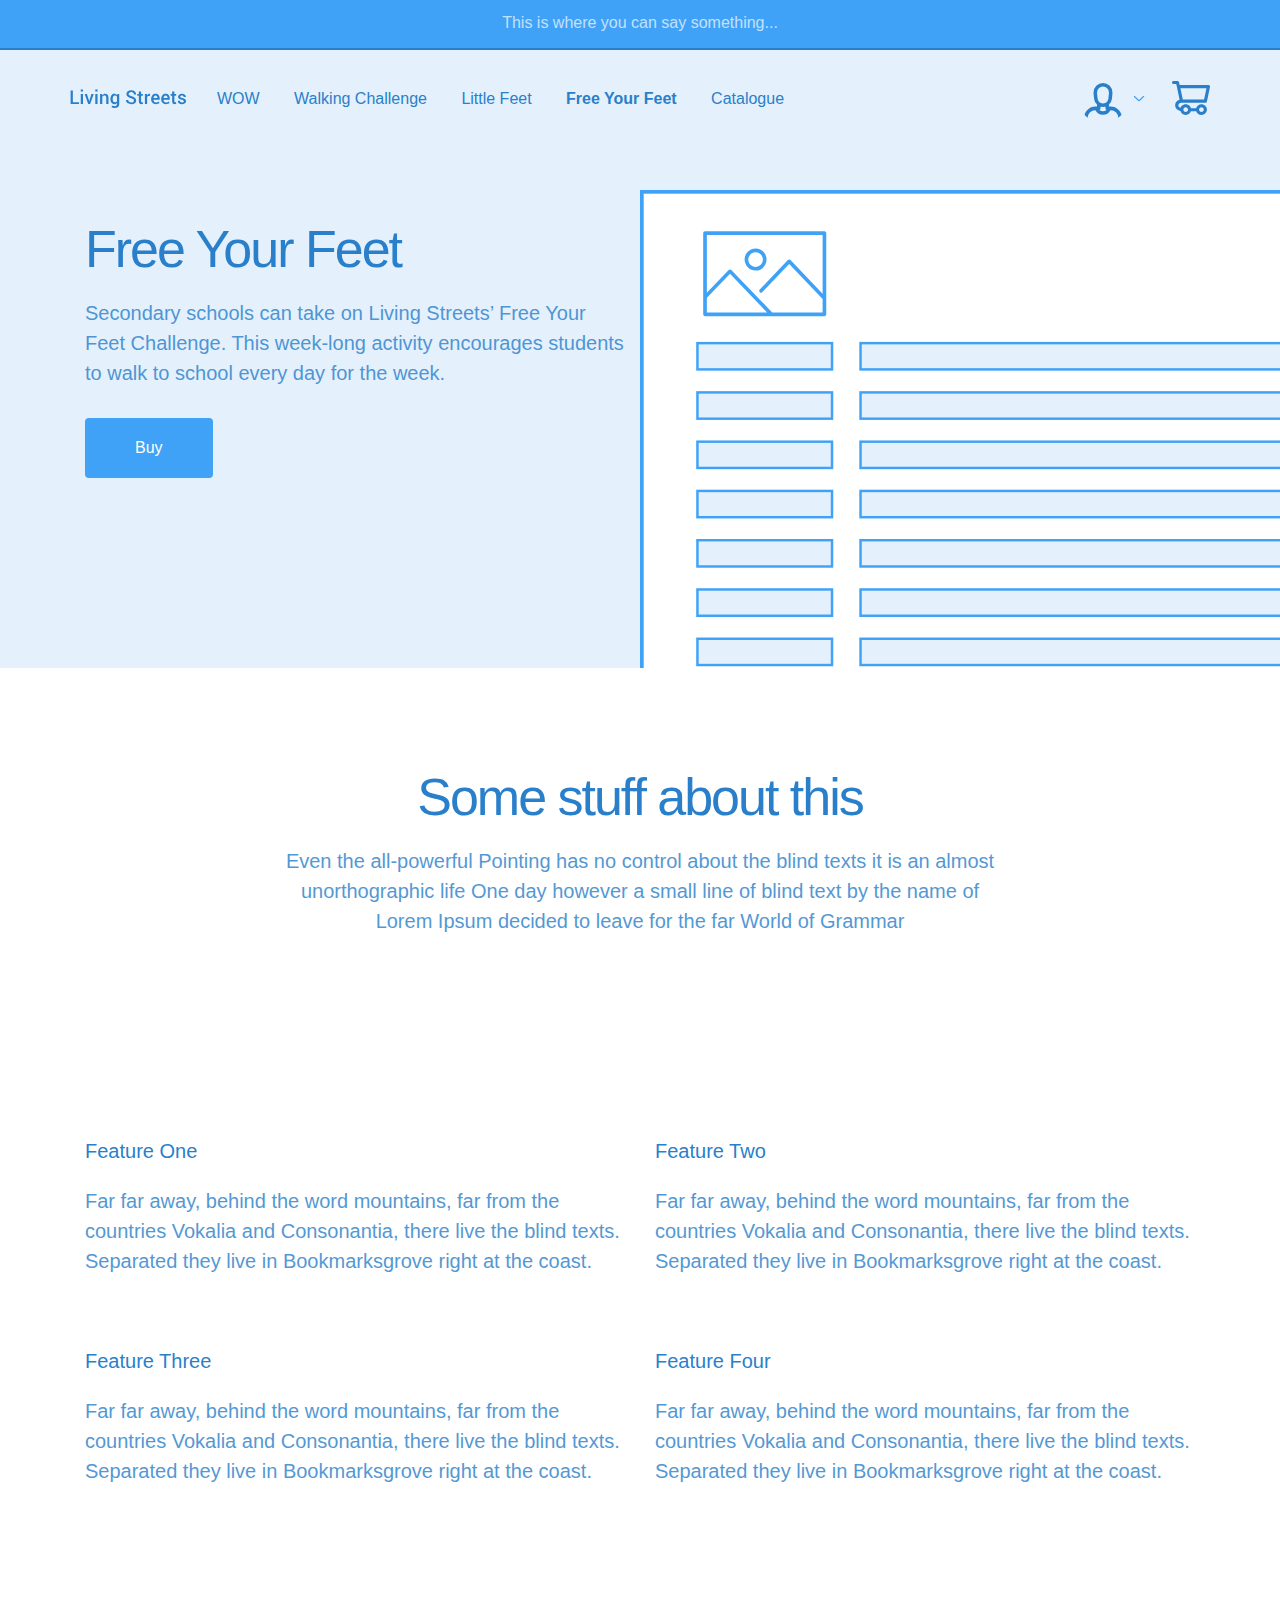
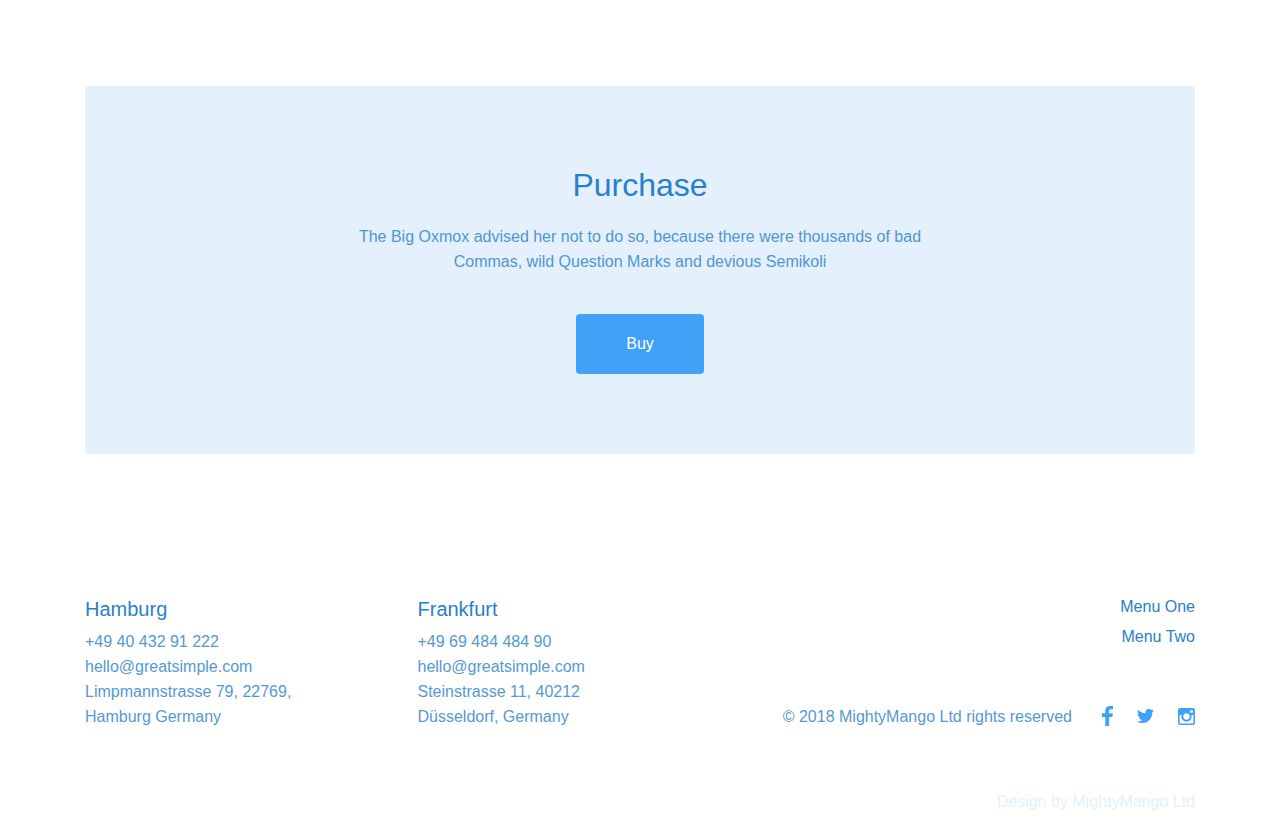
<file: free-your-feet.html>
<!DOCTYPE html>

<html lang="en">
<head>
    <title>Living Streets</title>
    <meta charset="UTF-8">
    <meta name="viewport" content="width=device-width, initial-scale=1.0">
    <meta http-equiv="X-UA-Compatible" content="ie=edge">
    <link rel="stylesheet" href="css/bootstrap-grid.min.css" type="text/css">
    <link rel="stylesheet" href="css/flickity.css" type="text/css">
    <script src="js/jquery-3.2.1.min.js" type="text/javascript">
</script>
    <script src="js/bootstrap.min.js" type="text/javascript">
</script>
    <script src="js/flickity.js" type="text/javascript">
</script>
    <script src="js/jquery.smoothscroll.js" type="text/javascript">
</script>
    <link rel="stylesheet" href="css/main.css" type="text/css">
    <link rel="stylesheet" href="css/custom.css" type="text/css">
</head>

<body>
    <!-- Notification Bar -->
    
    <div id="notification">
        <p>This is where you can say something...</p>
    </div>
    
    <!-- Menu -->
    
    <section class="headers" id="headers-19">
        <div id="navbar" class="ph-15 ph-sm-30 ph-lg-70 bg-light fixed-navbar">
            <div class="row justify-content-center align-items-center justify-content-sm-between h-100">
                <div class="col-auto">
                    <div class="row justify-content-center align-items-center">
                        <div class="col-auto" id="company-logo">
                            <a href="index.html"><img src="img/logos/living-streets.svg"></a>
                        </div>

                        <div class="col-auto d-none d-lg-block">
                            <nav class="navbar navbar-left"><a href="index.html">WOW</a> <a href="walking-challenge.html">Walking Challenge</a> <a href="little-feet.html">Little Feet</a> <a class="active" href="free-your-feet.html">Free Your Feet</a> <a href="catalogue.html">Catalogue</a></nav>
                        </div>
                    </div>
                </div>

                <div class="col-auto d-none d-lg-block">
                    <nav class="navbar">
                        <div class="dropdown dropdown-right">
                            <a href="" id="headers-19-dropdown" data-toggle="dropdown"><span class="d-flex align-items-center"><span><img src="img/pics/user-round-50-thick.svg"></span></span></a>

                            <div style="margin-left: 2em" class="dropdown-menu" aria-labelledby="headers-19-dropdown">
                                <a href="">Submenu one</a><a href="">Submenu two</a><a href="">Submenu three</a>

                                <div class="dropdown-divider"></div><a href="">Submenu four</a>
                            </div>
                        </div><a href="cart.html" class="cart"><img src="img/icons/cart.svg"></a>
                    </nav>
                </div>

                <div class="col-auto d-block d-lg-none">
                    <nav class="navbar"><a class="hamburger" id="responsive"><img src="img/icons/hamburger.svg"></a></nav>
                </div>
            </div>
        </div>
    </section><!-- Mobile menu -->

    <div class="row justify-content-center align-items-center d-lg-none">
        <div id="mobile-navbar" class="mobile-navbar">
            <p><a href="index.html">WOW</a></p>

            <p><a href="walking-challenge.html">Walking Challenge</a></p>

            <p><a href="little-feet.html">Little Feet</a></p>

            <p><a class="active" href="free-your-feet.html">Free Your Feet</a></p>

            <p><a href="catalogue.html">Catalogue</a></p>
            
            <p><a href=""><img src="img/pics/user-round-50-thick.svg"></a></p>

            <p><a href="cart.html"><img src="img/icons/cart.svg"></a></p>
        </div>
    </div><!-- Menu -->

    <section class="headers bg-light bg-poster" id="headers-14">
        <div class="container text-center text-lg-left pt-130 pt-lg-220 pb-60 pb-lg-190">
            <div class="row justify-content-center justify-content-lg-start">
                <div class="col-12 col-sm-8 col-lg-6">
                    <h1 class="mb-20">Free Your Feet</h1>

                    <h4 class="mb-30">Secondary schools can take on Living Streets’ Free Your Feet Challenge. This week-long activity encourages students to walk to school every day for the week.</h4><a href="product.html" class="btn"><span>Buy</span></a>
                </div>
            </div>
        </div>
    </section>

    <section class="grids p-60 p-lg-100 text-center" id="grids-1">
        <div class="container">
            <div class="row justify-content-center">
                <div class="col-12 col-sm-10 col-lg-8">
                    <h1 class="mb-20">Some stuff about this</h1>

                    <h4>Even the all-powerful Pointing has no control about the blind texts it is an almost unorthographic life One day however a small line of blind text by the name of Lorem Ipsum decided to leave for the far World of Grammar</h4>
                </div>
            </div>
        </div>
    </section>

    <section class="grids pt-60 pb-20 pt-lg-100 pb-lg-30 text-center text-sm-left" id="grids-5">
        <div class="container">
            <div class="row">
                <div class="col-12 col-sm-6 mb-40 mb-lg-70">
                    <h3 class="mb-20">Feature One</h3>

                    <h4>Far far away, behind the word mountains, far from the countries Vokalia and Consonantia, there live the blind texts. Separated they live in Bookmarksgrove right at the coast.</h4>
                </div>

                <div class="col-12 col-sm-6 mb-40 mb-lg-70">
                    <h3 class="mb-20">Feature Two</h3>

                    <h4>Far far away, behind the word mountains, far from the countries Vokalia and Consonantia, there live the blind texts. Separated they live in Bookmarksgrove right at the coast.</h4>
                </div>

                <div class="col-12 col-sm-6 mb-40 mb-lg-70">
                    <h3 class="mb-20">Feature Three</h3>

                    <h4>Far far away, behind the word mountains, far from the countries Vokalia and Consonantia, there live the blind texts. Separated they live in Bookmarksgrove right at the coast.</h4>
                </div>

                <div class="col-12 col-sm-6 mb-40 mb-lg-70">
                    <h3 class="mb-20">Feature Four</h3>

                    <h4>Far far away, behind the word mountains, far from the countries Vokalia and Consonantia, there live the blind texts. Separated they live in Bookmarksgrove right at the coast.</h4>
                </div>
            </div>
        </div>
    </section>

    <section class="call-to-actions text-center p-60 p-lg-100" id="call-to-actions-4">
        <div class="container">
            <div class="panel p-80 ph-15 ph-sm-80 ph-lg-120">
                <div class="row justify-content-center">
                    <div class="col-12 col-sm-10 col-lg-8">
                        <h2 class="mb-20">Purchase</h2>

                        <p class="mb-40">The Big Oxmox advised her not to do so, because there were thousands of bad Commas, wild Question Marks and devious Semikoli</p><a href="product.html" class="btn"><span>Buy</span></a>
                    </div>
                </div>
            </div>
        </div>
    </section>

    <section class="footers" id="footers-7">
        <div class="container">
            <div class="row justify-content-center align-items-stretch p-40 p-lg-40">
                <div class="col-sm-8 col-lg-7 text-center text-sm-left">
                    <div class="row">
                        <div class="col-12 col-sm-6 mb-20 mb-sm-0">
                            <h3 class="mb-5">Hamburg</h3>

                            <p>+49 40 432 91 222</p>

                            <p><a href="">hello@greatsimple.com</a></p>

                            <p>Limpmannstrasse 79, 22769,</p>

                            <p>Hamburg Germany</p>
                        </div>

                        <div class="col-12 col-sm-6 mb-20 mb-sm-0">
                            <h3 class="mb-5">Frankfurt</h3>

                            <p>+49 69 484 484 90</p>

                            <p><a href="">hello@greatsimple.com</a></p>

                            <p>Steinstrasse 11, 40212</p>

                            <p>Düsseldorf, Germany</p>
                        </div>
                    </div>
                </div>

                <div class="col-sm-4 col-lg-5 text-center text-sm-right d-flex flex-column justify-content-between">
                    <div class="mb-15 mb-lg-0">
                        <div class="mb-5">
                            <a href="">Menu One</a>
                        </div>

                        <div class="mb-5">
                            <a href="">Menu Two</a>
                        </div>
                    </div>

                    <div class="row justify-content-end">
                        <div class="col-12 col-lg-auto mb-20 mb-lg-0">
                            <p>&copy; 2018 MightyMango Ltd rights reserved</p>
                        </div>

                        <div class="col-12 col-lg-auto">
                            <div class="socials">
                                <a href=""><img src="img/socials/facebook.svg"></a><a href=""><img src="img/socials/twitter.svg"></a><a href=""><img src="img/socials/instagram.svg"></a>
                            </div>
                        </div>
                    </div>
                </div>
            </div>
        </div>
    </section>

    <section class="footers" id="designer">
        <div class="container">
            <div class="row justify-content-right p-20 p-lg-20">
                <div class="col-12 text-right">
                    <span class="designer"><a href="https://mightymango.ltd">Design by MightyMango Ltd</a></span>
                </div>
            </div>
        </div>
    </section><script src="js/custom.js" type="text/javascript">
</script>
</body>
</html>
</file>
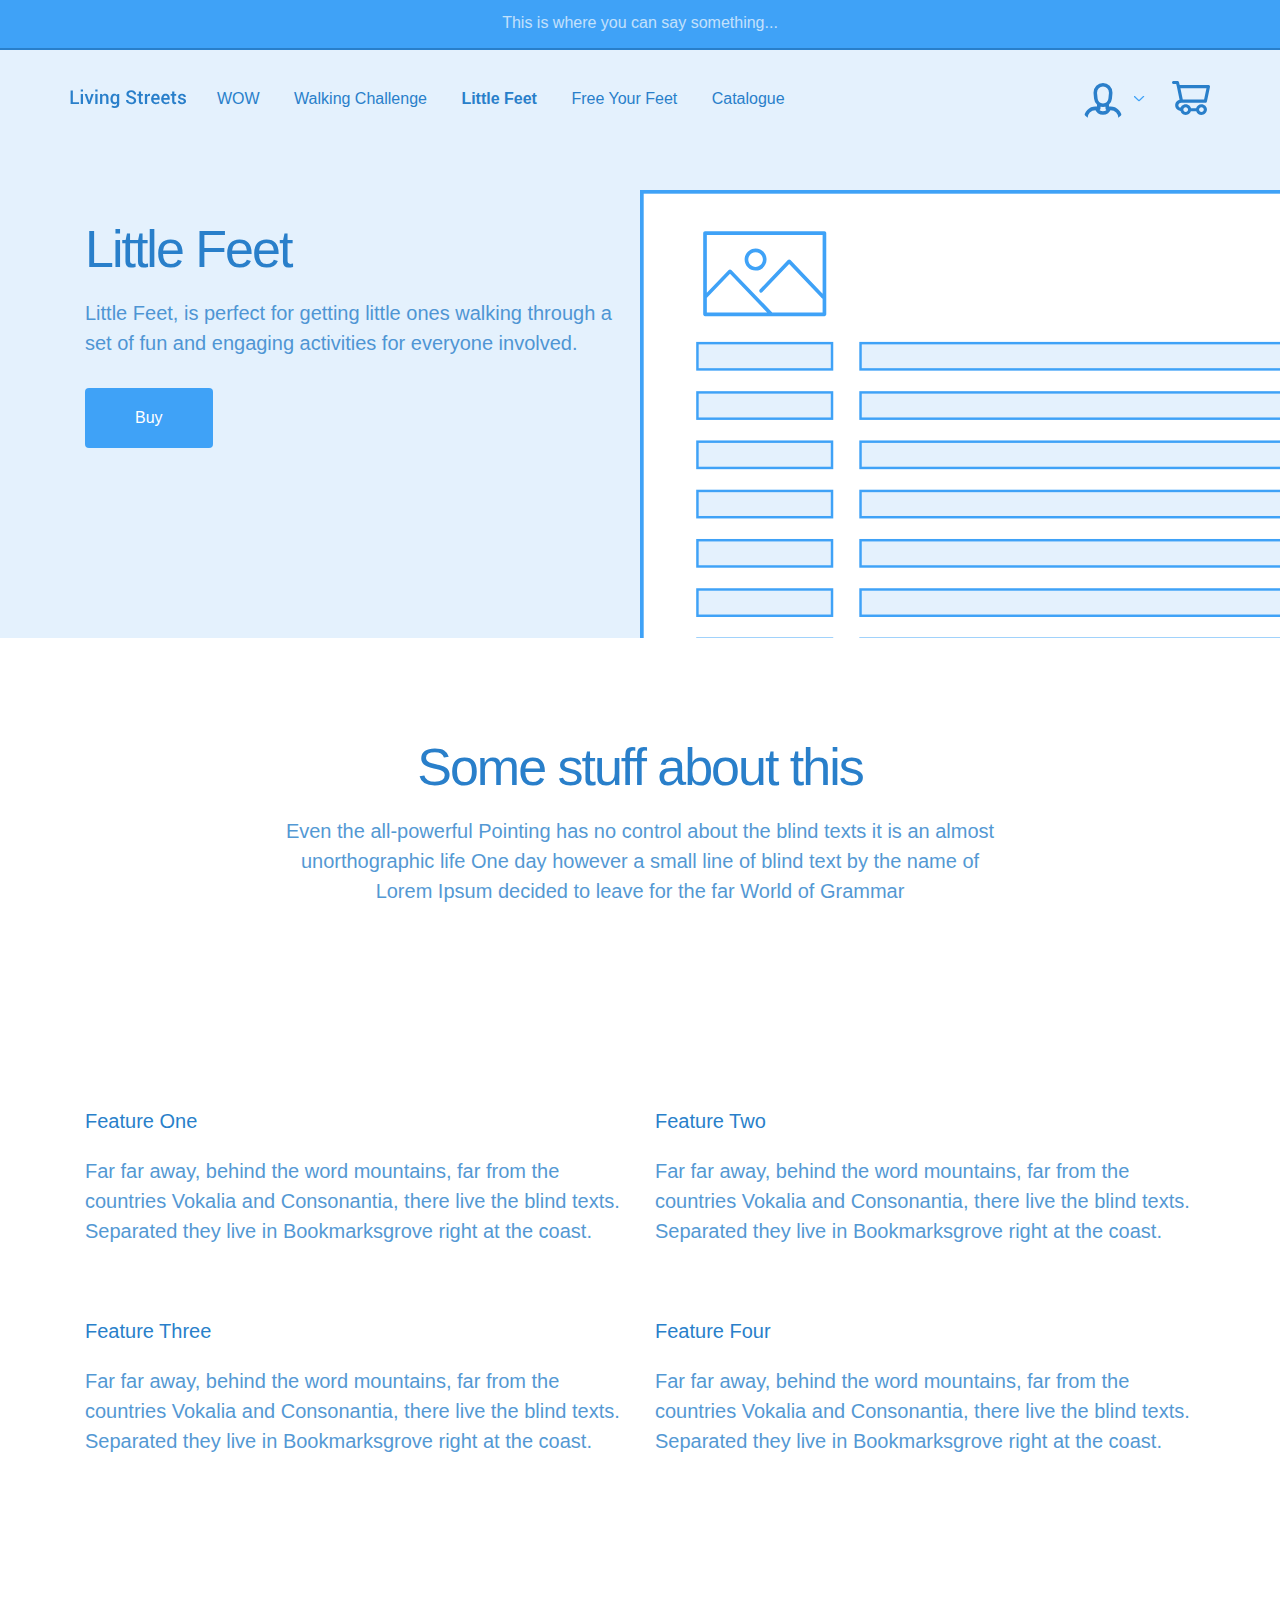
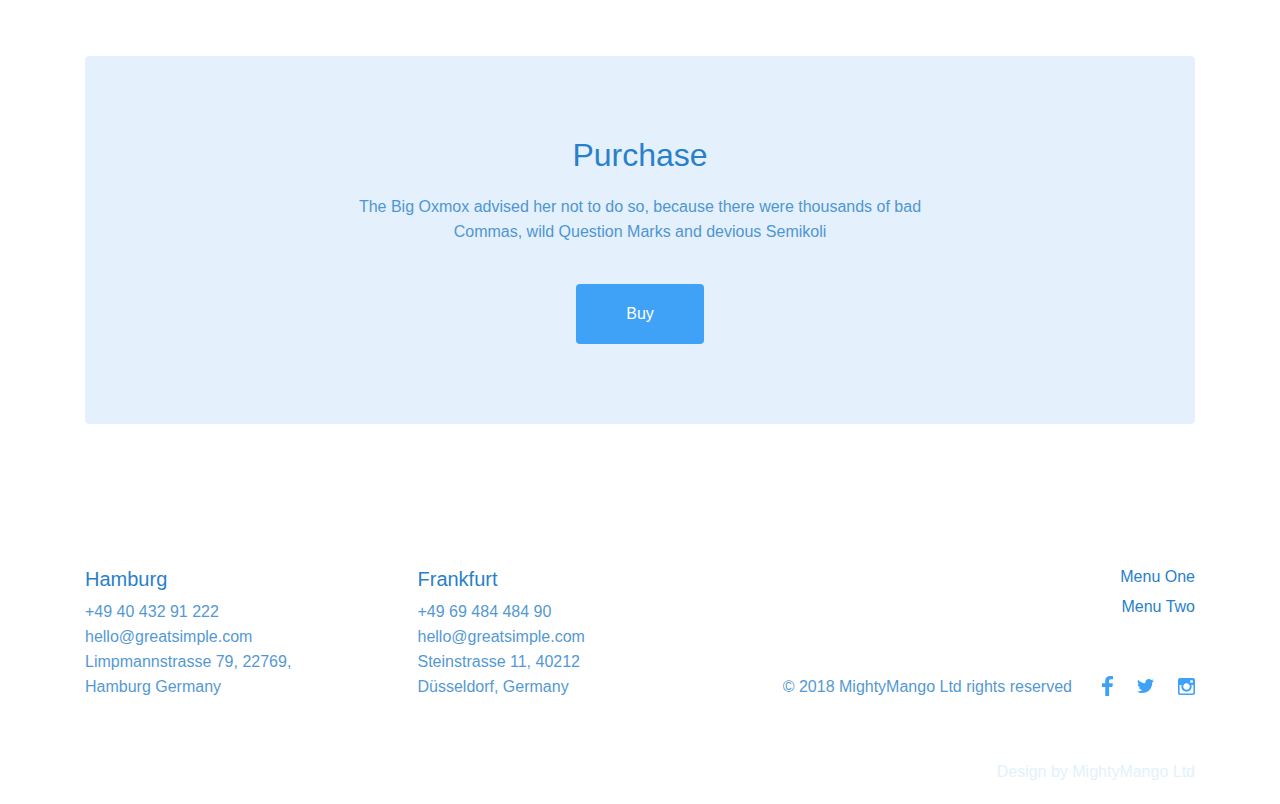
<file: little-feet.html>
<!DOCTYPE html>

<html lang="en">
<head>
    <title>Living Streets</title>
    <meta charset="UTF-8">
    <meta name="viewport" content="width=device-width, initial-scale=1.0">
    <meta http-equiv="X-UA-Compatible" content="ie=edge">
    <link rel="stylesheet" href="css/bootstrap-grid.min.css" type="text/css">
    <link rel="stylesheet" href="css/flickity.css" type="text/css">
    <script src="js/jquery-3.2.1.min.js" type="text/javascript">
</script>
    <script src="js/bootstrap.min.js" type="text/javascript">
</script>
    <script src="js/flickity.js" type="text/javascript">
</script>
    <script src="js/jquery.smoothscroll.js" type="text/javascript">
</script>
    <link rel="stylesheet" href="css/main.css" type="text/css">
    <link rel="stylesheet" href="css/custom.css" type="text/css">
</head>

<body>
    <!-- Notification Bar -->
    
    <div id="notification">
        <p>This is where you can say something...</p>
    </div>
    
    <!-- Menu -->
    
    <section class="headers" id="headers-19">
        <div id="navbar" class="ph-15 ph-sm-30 ph-lg-70 bg-light fixed-navbar">
            <div class="row justify-content-center align-items-center justify-content-sm-between h-100">
                <div class="col-auto">
                    <div class="row justify-content-center align-items-center">
                        <div class="col-auto" id="company-logo">
                            <a href="index.html"><img src="img/logos/living-streets.svg"></a>
                        </div>

                        <div class="col-auto d-none d-lg-block">
                            <nav class="navbar navbar-left"><a href="index.html">WOW</a> <a href="walking-challenge.html">Walking Challenge</a> <a class="active" href="little-feet.html">Little Feet</a> <a href="free-your-feet.html">Free Your Feet</a> <a href="catalogue.html">Catalogue</a></nav>
                        </div>
                    </div>
                </div>

                <div class="col-auto d-none d-lg-block">
                    <nav class="navbar">
                        <div class="dropdown dropdown-right">
                            <a href="" id="headers-19-dropdown" data-toggle="dropdown"><span class="d-flex align-items-center"><span><img src="img/pics/user-round-50-thick.svg"></span></span></a>

                            <div style="margin-left: 2em" class="dropdown-menu" aria-labelledby="headers-19-dropdown">
                                <a href="">Submenu one</a><a href="">Submenu two</a><a href="">Submenu three</a>

                                <div class="dropdown-divider"></div><a href="">Submenu four</a>
                            </div>
                        </div><a href="cart.html" class="cart"><img src="img/icons/cart.svg"></a>
                    </nav>
                </div>

                <div class="col-auto d-block d-lg-none">
                    <nav class="navbar"><a class="hamburger" id="responsive"><img src="img/icons/hamburger.svg"></a></nav>
                </div>
            </div>
        </div>
    </section><!-- Mobile menu -->

    <div class="row justify-content-center align-items-center d-lg-none">
        <div id="mobile-navbar" class="mobile-navbar">
            <p><a href="index.html">WOW</a></p>

            <p><a href="walking-challenge.html">Walking Challenge</a></p>

            <p><a class="active" href="little-feet.html">Little Feet</a></p>

            <p><a href="free-your-feet.html">Free Your Feet</a></p>

            <p><a href="catalogue.html">Catalogue</a></p>
            
            <p><a href=""><img src="img/pics/user-round-50-thick.svg"></a></p>

            <p><a href="cart.html"><img src="img/icons/cart.svg"></a></p>
        </div>
    </div><!-- Menu -->

    <section class="headers bg-light bg-poster" id="headers-14">
        <div class="container text-center text-lg-left pt-130 pt-lg-220 pb-60 pb-lg-190">
            <div class="row justify-content-center justify-content-lg-start">
                <div class="col-12 col-sm-8 col-lg-6">
                    <h1 class="mb-20">Little Feet</h1>

                    <h4 class="mb-30">Little Feet, is perfect for getting little ones walking through a set of fun and engaging activities for everyone involved.</h4><a href="product.html" class="btn"><span>Buy</span></a>
                </div>
            </div>
        </div>
    </section>

    <section class="grids p-60 p-lg-100 text-center" id="grids-1">
        <div class="container">
            <div class="row justify-content-center">
                <div class="col-12 col-sm-10 col-lg-8">
                    <h1 class="mb-20">Some stuff about this</h1>

                    <h4>Even the all-powerful Pointing has no control about the blind texts it is an almost unorthographic life One day however a small line of blind text by the name of Lorem Ipsum decided to leave for the far World of Grammar</h4>
                </div>
            </div>
        </div>
    </section>

    <section class="grids pt-60 pb-20 pt-lg-100 pb-lg-30 text-center text-sm-left" id="grids-5">
        <div class="container">
            <div class="row">
                <div class="col-12 col-sm-6 mb-40 mb-lg-70">
                    <h3 class="mb-20">Feature One</h3>

                    <h4>Far far away, behind the word mountains, far from the countries Vokalia and Consonantia, there live the blind texts. Separated they live in Bookmarksgrove right at the coast.</h4>
                </div>

                <div class="col-12 col-sm-6 mb-40 mb-lg-70">
                    <h3 class="mb-20">Feature Two</h3>

                    <h4>Far far away, behind the word mountains, far from the countries Vokalia and Consonantia, there live the blind texts. Separated they live in Bookmarksgrove right at the coast.</h4>
                </div>

                <div class="col-12 col-sm-6 mb-40 mb-lg-70">
                    <h3 class="mb-20">Feature Three</h3>

                    <h4>Far far away, behind the word mountains, far from the countries Vokalia and Consonantia, there live the blind texts. Separated they live in Bookmarksgrove right at the coast.</h4>
                </div>

                <div class="col-12 col-sm-6 mb-40 mb-lg-70">
                    <h3 class="mb-20">Feature Four</h3>

                    <h4>Far far away, behind the word mountains, far from the countries Vokalia and Consonantia, there live the blind texts. Separated they live in Bookmarksgrove right at the coast.</h4>
                </div>
            </div>
        </div>
    </section>

    <section class="call-to-actions text-center p-60 p-lg-100" id="call-to-actions-4">
        <div class="container">
            <div class="panel p-80 ph-15 ph-sm-80 ph-lg-120">
                <div class="row justify-content-center">
                    <div class="col-12 col-sm-10 col-lg-8">
                        <h2 class="mb-20">Purchase</h2>

                        <p class="mb-40">The Big Oxmox advised her not to do so, because there were thousands of bad Commas, wild Question Marks and devious Semikoli</p><a href="product.html" class="btn"><span>Buy</span></a>
                    </div>
                </div>
            </div>
        </div>
    </section>

    <section class="footers" id="footers-7">
        <div class="container">
            <div class="row justify-content-center align-items-stretch p-40 p-lg-40">
                <div class="col-sm-8 col-lg-7 text-center text-sm-left">
                    <div class="row">
                        <div class="col-12 col-sm-6 mb-20 mb-sm-0">
                            <h3 class="mb-5">Hamburg</h3>

                            <p>+49 40 432 91 222</p>

                            <p><a href="">hello@greatsimple.com</a></p>

                            <p>Limpmannstrasse 79, 22769,</p>

                            <p>Hamburg Germany</p>
                        </div>

                        <div class="col-12 col-sm-6 mb-20 mb-sm-0">
                            <h3 class="mb-5">Frankfurt</h3>

                            <p>+49 69 484 484 90</p>

                            <p><a href="">hello@greatsimple.com</a></p>

                            <p>Steinstrasse 11, 40212</p>

                            <p>Düsseldorf, Germany</p>
                        </div>
                    </div>
                </div>

                <div class="col-sm-4 col-lg-5 text-center text-sm-right d-flex flex-column justify-content-between">
                    <div class="mb-15 mb-lg-0">
                        <div class="mb-5">
                            <a href="">Menu One</a>
                        </div>

                        <div class="mb-5">
                            <a href="">Menu Two</a>
                        </div>
                    </div>

                    <div class="row justify-content-end">
                        <div class="col-12 col-lg-auto mb-20 mb-lg-0">
                            <p>&copy; 2018 MightyMango Ltd rights reserved</p>
                        </div>

                        <div class="col-12 col-lg-auto">
                            <div class="socials">
                                <a href=""><img src="img/socials/facebook.svg"></a><a href=""><img src="img/socials/twitter.svg"></a><a href=""><img src="img/socials/instagram.svg"></a>
                            </div>
                        </div>
                    </div>
                </div>
            </div>
        </div>
    </section>

    <section class="footers" id="designer">
        <div class="container">
            <div class="row justify-content-right p-20 p-lg-20">
                <div class="col-12 text-right">
                    <span class="designer"><a href="https://mightymango.ltd">Design by MightyMango Ltd</a></span>
                </div>
            </div>
        </div>
    </section><script src="js/custom.js" type="text/javascript">
</script>
</body>
</html>
</file>
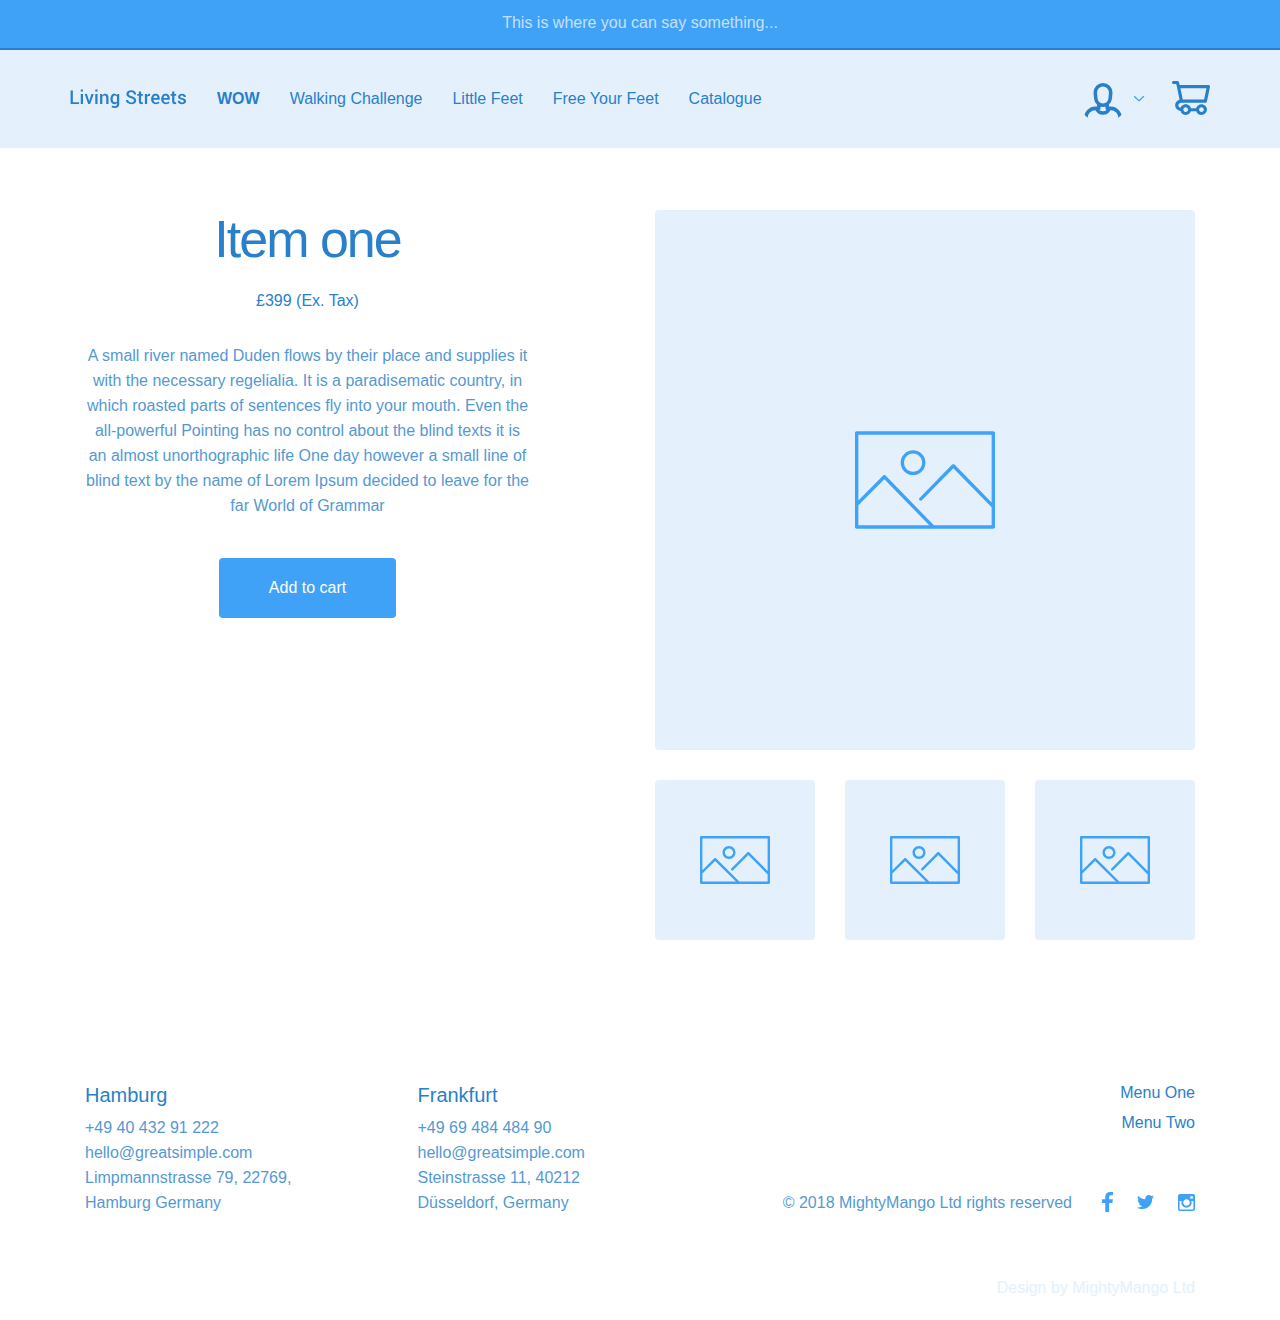
<file: product.html>
<!DOCTYPE html>

<html lang="en">
<head>
    <title>Living Streets</title>
    <meta charset="UTF-8">
    <meta name="viewport" content="width=device-width, initial-scale=1.0">
    <meta http-equiv="X-UA-Compatible" content="ie=edge">
    <link rel="stylesheet" href="css/bootstrap-grid.min.css" type="text/css">
    <link rel="stylesheet" href="css/flickity.css" type="text/css">
    <script src="js/jquery-3.2.1.min.js" type="text/javascript">
</script>
    <script src="js/bootstrap.min.js" type="text/javascript">
</script>
    <script src="js/flickity.js" type="text/javascript">
</script>
    <script src="js/jquery.smoothscroll.js" type="text/javascript">
</script>
    <link rel="stylesheet" href="css/main.css" type="text/css">
    <link rel="stylesheet" href="css/custom.css" type="text/css">
</head>

<body>
    <!-- Notification Bar -->
    
    <div id="notification">
        <p>This is where you can say something...</p>
    </div>
    
    <!-- Menu -->
    
    <section class="headers" id="headers-19">
        <div id="navbar" class="ph-15 ph-sm-30 ph-lg-70 bg-light fixed-navbar">
            <div class="row justify-content-center align-items-center justify-content-sm-between h-100">
                <div class="col-auto">
                    <div class="row justify-content-center align-items-center">
                        <div class="col-auto" id="company-logo">
                            <a href="index.html"><img src="img/logos/living-streets.svg"></a>
                        </div>

                        <div class="col-auto d-none d-lg-block">
                            <nav class="navbar navbar-left"><a class="active" href="index.html">WOW</a><a href="walking-challenge.html">Walking Challenge</a><a href="little-feet.html">Little Feet</a><a href="free-your-feet.html">Free Your Feet</a><a href="catalogue.html">Catalogue</a></nav>
                        </div>
                    </div>
                </div>

                <div class="col-auto d-none d-lg-block">
                    <nav class="navbar">
                        <div class="dropdown dropdown-right">
                            <a href="" id="headers-19-dropdown" data-toggle="dropdown"><span class="d-flex align-items-center"><span><img src="img/pics/user-round-50-thick.svg"></span></span></a>

                            <div style="margin-left: 2em" class="dropdown-menu" aria-labelledby="headers-19-dropdown">
                                <a href="">Submenu one</a><a href="">Submenu two</a><a href="">Submenu three</a>

                                <div class="dropdown-divider"></div><a href="">Submenu four</a>
                            </div>
                        </div><a href="cart.html" class="cart"><img src="img/icons/cart.svg"></a>
                    </nav>
                </div>

                <div class="col-auto d-block d-lg-none">
                    <nav class="navbar"><a class="hamburger" id="responsive"><img src="img/icons/hamburger.svg"></a></nav>
                </div>
            </div>
        </div>
    </section><!-- Mobile menu -->

    <div class="row justify-content-center align-items-center d-lg-none">
        <div id="mobile-navbar" class="mobile-navbar">
            <p><a class="active" href="index.html">WOW</a></p>

            <p><a href="walking-challenge.html">Walking Challenge</a></p>

            <p><a href="little-feet.html">Little Feet</a></p>

            <p><a href="free-your-feet.html">Free Your Feet</a></p>

            <p><a href="catalogue.html">Catalogue</a></p>
            
            <p><a href=""><img src="img/pics/user-round-50-thick.svg"></a></p>

            <p><a href="cart.html"><img src="img/icons/cart.svg"></a></p>
        </div>
    </div><!-- Menu -->

    <section class="ecommerces p-60 p-lg-100 pt-160 mt-50 text-center" id="ecommerces-5">
        <div class="container">
            <div class="row justify-content-center justify-content-lg-between">
                <div class="col-12 col-sm-10 col-lg-5 order-2 order-lg-1">
                    <h1 class="mb-20">Item one</h1>

                    <div class="mb-30">
                        £399 (Ex. Tax)
                    </div>

                    <div class="tabs-content mb-40">
                        <div class="tab-panel active" id="ecommerce-5-tab-0">
                            <p>A small river named Duden flows by their place and supplies it with the necessary regelialia. It is a paradisematic country, in which roasted parts of sentences fly into your mouth. Even the all-powerful Pointing has no control about the blind texts it is an almost unorthographic life One day however a small line of blind text by the name of Lorem Ipsum decided to leave for the far World of Grammar</p>
                        </div>

                        <div class="tab-panel" id="ecommerce-5-tab-1">
                            <p>A small river named Duden flows by their place and supplies it with the necessary regelialia. It is a paradisematic country, in which roasted parts of sentences fly into your mouth.</p>
                        </div>

                        <div class="tab-panel" id="ecommerce-5-tab-2">
                            <p>A small river named Duden flows by their place and supplies it with the necessary regelialia. It is a paradisematic country, in which roasted parts of sentences fly into your mouth. Even the all-powerful Pointing has no control about the blind</p>
                        </div>
                    </div><a href="cart.html" class="btn"><span>Add to cart</span></a>
                </div>

                <div class="col-12 col-sm-10 col-lg-6 order-1 order-lg-2 mb-40 mb-lg-0">
                    <img class="image mb-10 mb-sm-30 pic-lg" src="img/img-square.png" alt="">

                    <div class="d-flex ml--5 mr--5 ml-sm--15 mr-sm--15">
                        <div class="ph-5 ph-sm-15"><img class="image pic-sm" src="img/img-square.png" alt=""></div>

                        <div class="ph-5 ph-sm-15"><img class="image pic-sm" src="img/img-square.png" alt=""></div>

                        <div class="ph-5 ph-sm-15"><img class="image pic-sm" src="img/img-square.png" alt=""></div>
                    </div>
                </div>
            </div><script type="text/javascript">
$('#ec5-tabs a').click(function (e) {
            e.preventDefault()
            $(this).tab('show')
            })


            </script>
        </div>
    </section>

    <section class="footers" id="footers-7">
        <div class="container">
            <div class="row justify-content-center align-items-stretch p-40 p-lg-40">
                <div class="col-sm-8 col-lg-7 text-center text-sm-left">
                    <div class="row">
                        <div class="col-12 col-sm-6 mb-20 mb-sm-0">
                            <h3 class="mb-5">Hamburg</h3>

                            <p>+49 40 432 91 222</p>

                            <p><a href="">hello@greatsimple.com</a></p>

                            <p>Limpmannstrasse 79, 22769,</p>

                            <p>Hamburg Germany</p>
                        </div>

                        <div class="col-12 col-sm-6 mb-20 mb-sm-0">
                            <h3 class="mb-5">Frankfurt</h3>

                            <p>+49 69 484 484 90</p>

                            <p><a href="">hello@greatsimple.com</a></p>

                            <p>Steinstrasse 11, 40212</p>

                            <p>Düsseldorf, Germany</p>
                        </div>
                    </div>
                </div>

                <div class="col-sm-4 col-lg-5 text-center text-sm-right d-flex flex-column justify-content-between">
                    <div class="mb-15 mb-lg-0">
                        <div class="mb-5">
                            <a href="">Menu One</a>
                        </div>

                        <div class="mb-5">
                            <a href="">Menu Two</a>
                        </div>
                    </div>

                    <div class="row justify-content-end">
                        <div class="col-12 col-lg-auto mb-20 mb-lg-0">
                            <p>&copy; 2018 MightyMango Ltd rights reserved</p>
                        </div>

                        <div class="col-12 col-lg-auto">
                            <div class="socials">
                                <a href=""><img src="img/socials/facebook.svg"></a><a href=""><img src="img/socials/twitter.svg"></a><a href=""><img src="img/socials/instagram.svg"></a>
                            </div>
                        </div>
                    </div>
                </div>
            </div>
        </div>
    </section>

    <section class="footers" id="designer">
        <div class="container">
            <div class="row justify-content-right p-20 p-lg-20">
                <div class="col-12 text-right">
                    <span class="designer"><a href="https://mightymango.ltd">Design by MightyMango Ltd</a></span>
                </div>
            </div>
        </div>
    </section><script src="js/custom.js" type="text/javascript">
</script>
</body>
</html>
</file>
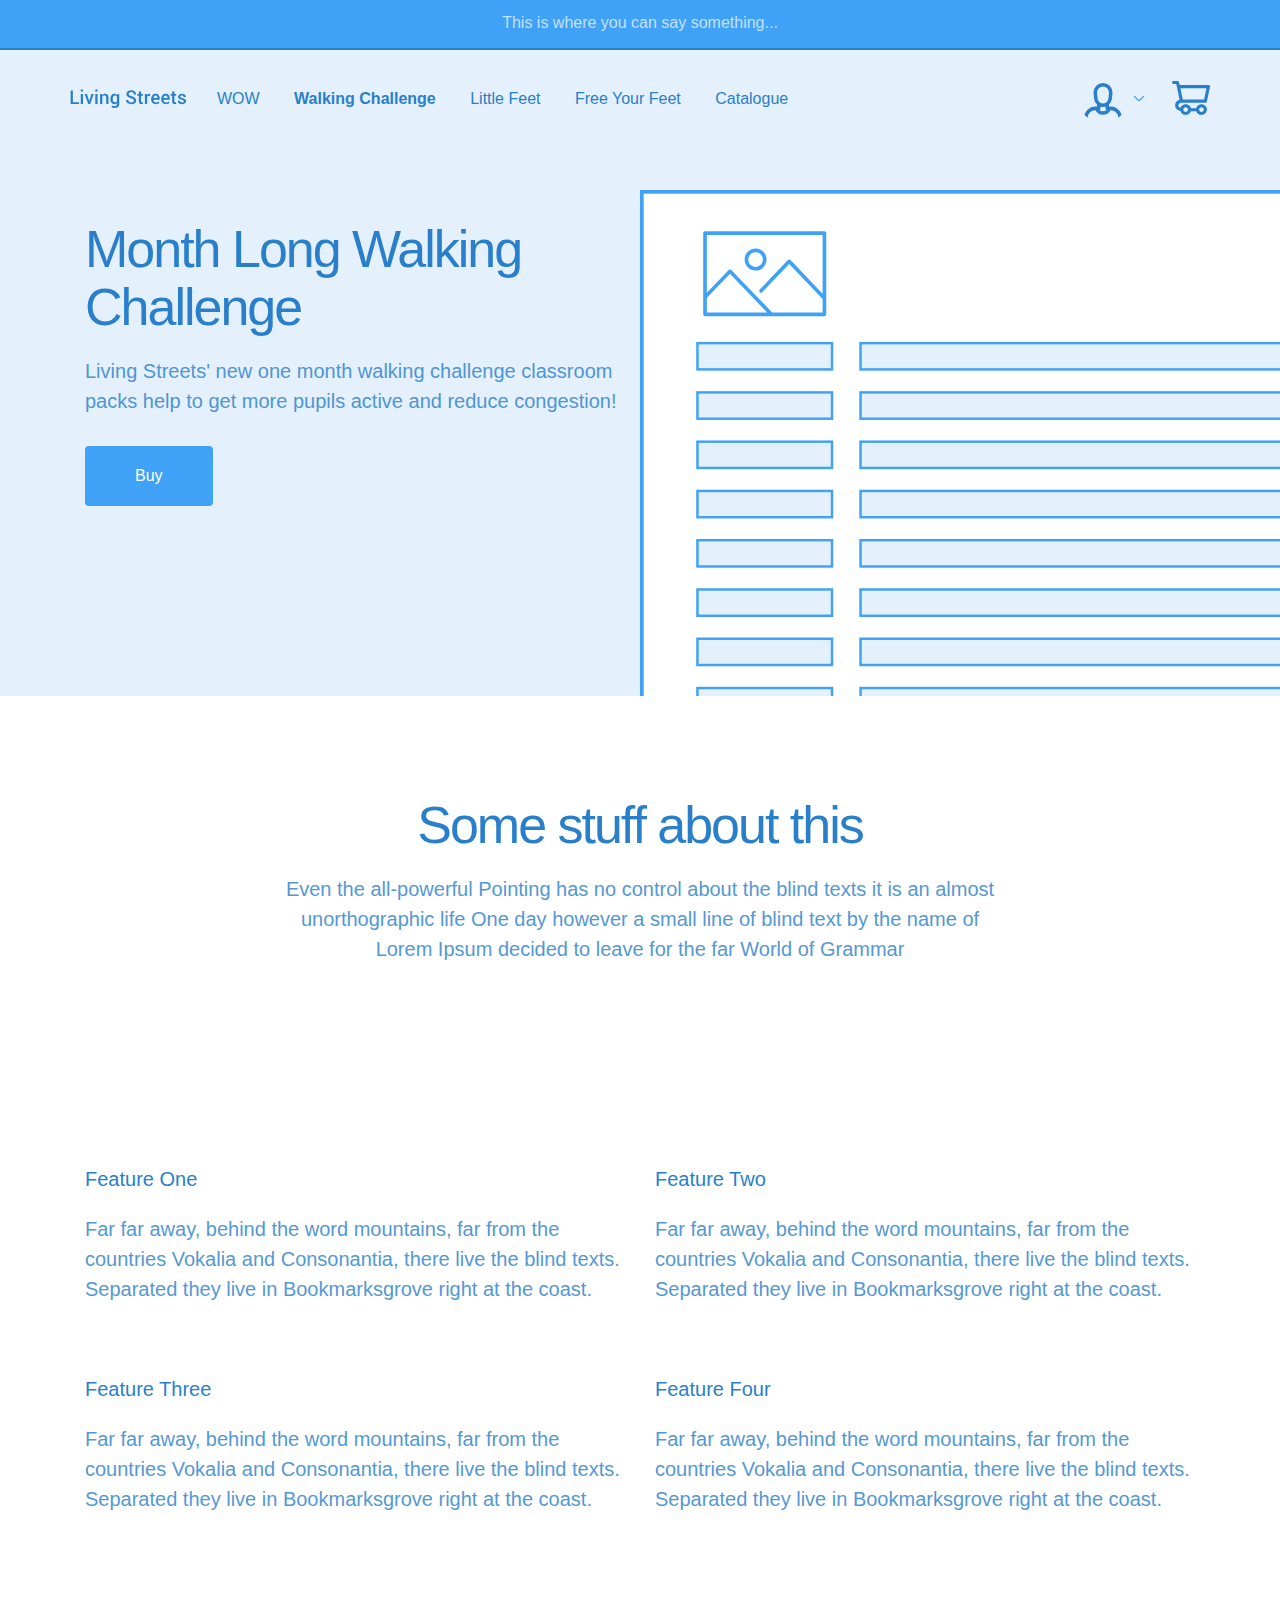
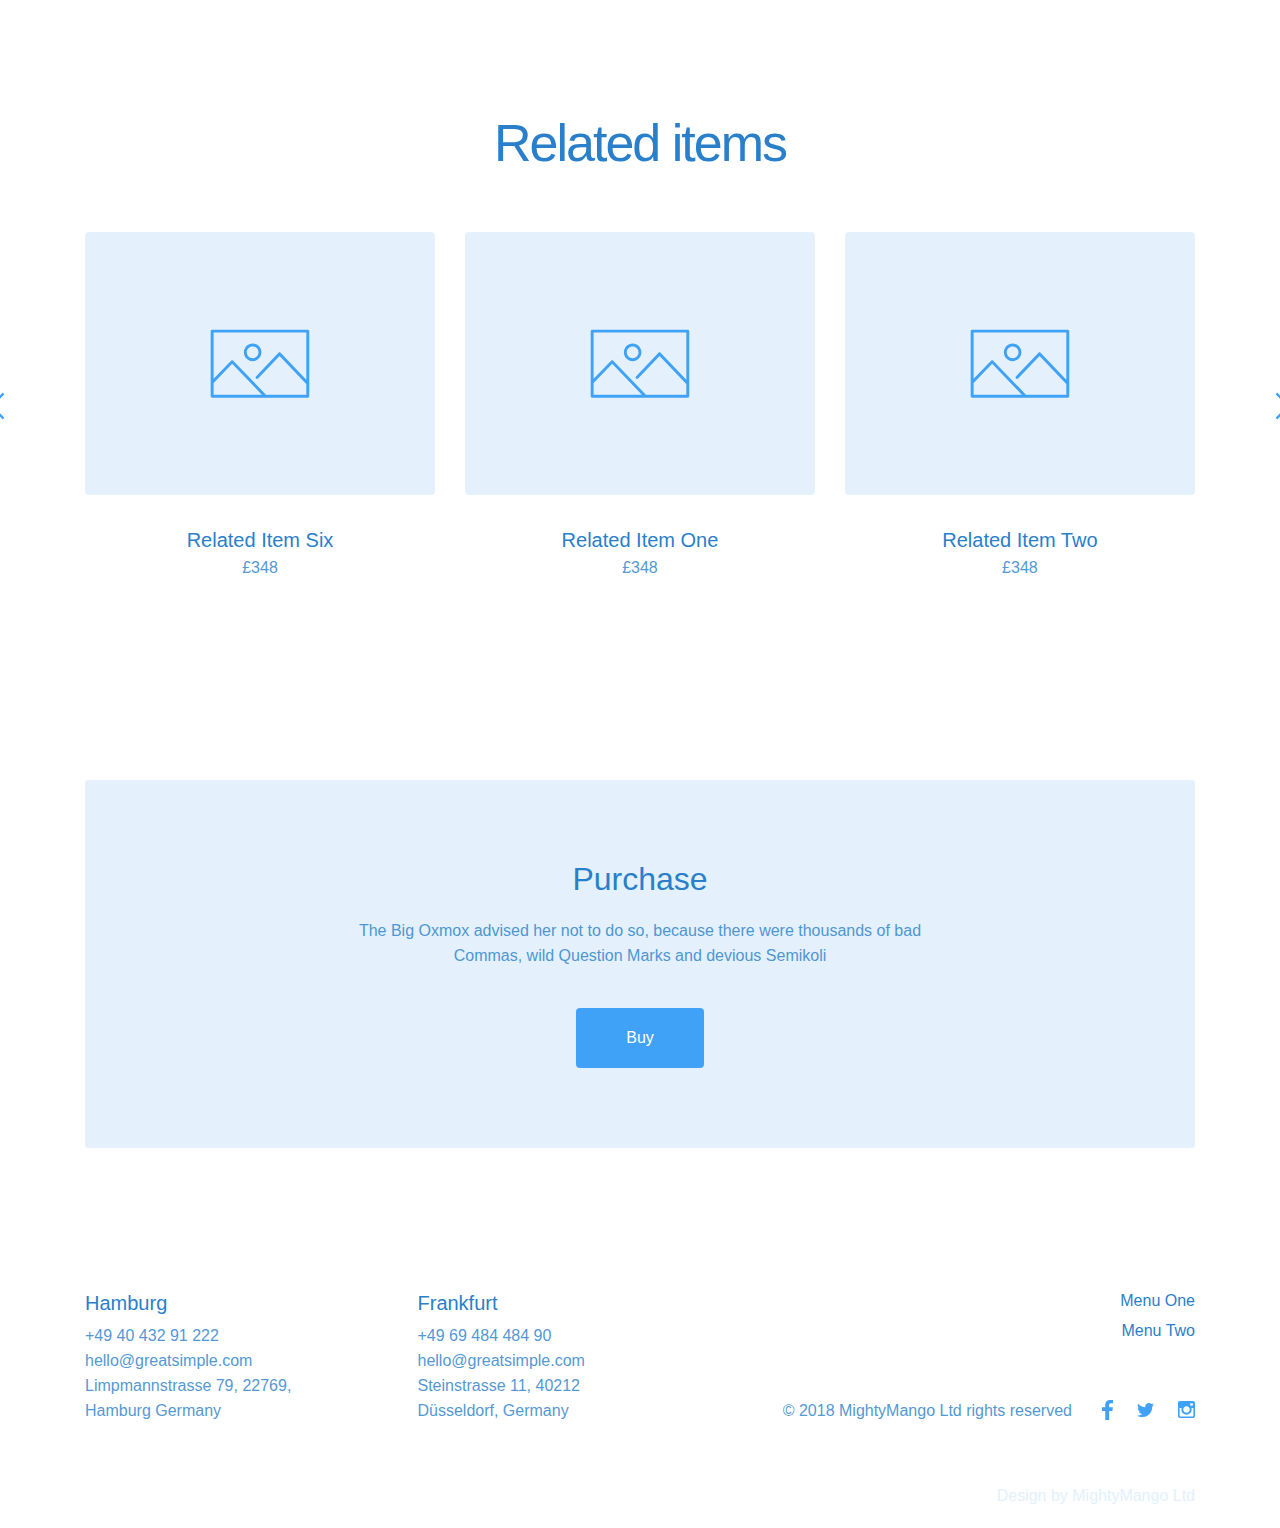
<file: walking-challenge.html>
<!DOCTYPE html>

<html lang="en">
<head>
    <title>Living Streets</title>
    <meta charset="UTF-8">
    <meta name="viewport" content="width=device-width, initial-scale=1.0">
    <meta http-equiv="X-UA-Compatible" content="ie=edge">
    <link rel="stylesheet" href="css/bootstrap-grid.min.css" type="text/css">
    <link rel="stylesheet" href="css/flickity.css" type="text/css">
    <script src="js/jquery-3.2.1.min.js" type="text/javascript">
</script>
    <script src="js/bootstrap.min.js" type="text/javascript">
</script>
    <script src="js/flickity.js" type="text/javascript">
</script>
    <script src="js/jquery.smoothscroll.js" type="text/javascript">
</script>
    <link rel="stylesheet" href="css/main.css" type="text/css">
    <link rel="stylesheet" href="css/custom.css" type="text/css">
</head>

<body>
    <!-- Notification Bar -->
    
    <div id="notification">
        <p>This is where you can say something...</p>
    </div>
    
    <!-- Menu -->
    
    <section class="headers" id="headers-19">
        <div id="navbar" class="ph-15 ph-sm-30 ph-lg-70 bg-light fixed-navbar">
            <div class="row justify-content-center align-items-center justify-content-sm-between h-100">
                <div class="col-auto">
                    <div class="row justify-content-center align-items-center">
                        <div class="col-auto" id="company-logo">
                            <a href="index.html"><img src="img/logos/living-streets.svg"></a>
                        </div>

                        <div class="col-auto d-none d-lg-block">
                            <nav class="navbar navbar-left"><a href="index.html">WOW</a> <a class="active" href="walking-challenge.html">Walking Challenge</a> <a href="little-feet.html">Little Feet</a> <a href="free-your-feet.html">Free Your Feet</a> <a href="catalogue.html">Catalogue</a></nav>
                        </div>
                    </div>
                </div>

                <div class="col-auto d-none d-lg-block">
                    <nav class="navbar">
                        <div class="dropdown dropdown-right">
                            <a href="" id="headers-19-dropdown" data-toggle="dropdown"><span class="d-flex align-items-center"><span><img src="img/pics/user-round-50-thick.svg"></span></span></a>

                            <div style="margin-left: 2em" class="dropdown-menu" aria-labelledby="headers-19-dropdown">
                                <a href="">Submenu one</a><a href="">Submenu two</a><a href="">Submenu three</a>

                                <div class="dropdown-divider"></div><a href="">Submenu four</a>
                            </div>
                        </div><a href="cart.html" class="cart"><img src="img/icons/cart.svg"></a>
                    </nav>
                </div>

                <div class="col-auto d-block d-lg-none">
                    <nav class="navbar"><a class="hamburger" id="responsive"><img src="img/icons/hamburger.svg"></a></nav>
                </div>
            </div>
        </div>
    </section><!-- Mobile menu -->

    <div class="row justify-content-center align-items-center d-lg-none">
        <div id="mobile-navbar" class="mobile-navbar">
            <p><a href="index.html">WOW</a></p>

            <p><a class="active" href="walking-challenge.html">Walking Challenge</a></p>

            <p><a href="little-feet.html">Little Feet</a></p>

            <p><a href="free-your-feet.html">Free Your Feet</a></p>

            <p><a href="catalogue.html">Catalogue</a></p>
            
            <p><a href=""><img src="img/pics/user-round-50-thick.svg"></a></p>

            <p><a href="cart.html"><img src="img/icons/cart.svg"></a></p>
        </div>
    </div><!-- Menu -->

    <section class="headers bg-light bg-poster" id="headers-14">
        <div class="container text-center text-lg-left pt-130 pt-lg-220 pb-60 pb-lg-190">
            <div class="row justify-content-center justify-content-lg-start">
                <div class="col-12 col-sm-8 col-lg-6">
                    <h1 class="mb-20">Month Long Walking Challenge</h1>

                    <h4 class="mb-30">Living Streets' new one month walking challenge classroom packs help to get more pupils active and reduce congestion!</h4><a href="product.html" class="btn"><span>Buy</span></a>
                </div>
            </div>
        </div>
    </section>

    <section class="grids p-60 p-lg-100 text-center" id="grids-1">
        <div class="container">
            <div class="row justify-content-center">
                <div class="col-12 col-sm-10 col-lg-8">
                    <h1 class="mb-20">Some stuff about this</h1>

                    <h4>Even the all-powerful Pointing has no control about the blind texts it is an almost unorthographic life One day however a small line of blind text by the name of Lorem Ipsum decided to leave for the far World of Grammar</h4>
                </div>
            </div>
        </div>
    </section>

    <section class="grids pt-60 pb-20 pt-lg-100 pb-lg-30 text-center text-sm-left" id="grids-5">
        <div class="container">
            <div class="row">
                <div class="col-12 col-sm-6 mb-40 mb-lg-70">
                    <h3 class="mb-20">Feature One</h3>

                    <h4>Far far away, behind the word mountains, far from the countries Vokalia and Consonantia, there live the blind texts. Separated they live in Bookmarksgrove right at the coast.</h4>
                </div>

                <div class="col-12 col-sm-6 mb-40 mb-lg-70">
                    <h3 class="mb-20">Feature Two</h3>

                    <h4>Far far away, behind the word mountains, far from the countries Vokalia and Consonantia, there live the blind texts. Separated they live in Bookmarksgrove right at the coast.</h4>
                </div>

                <div class="col-12 col-sm-6 mb-40 mb-lg-70">
                    <h3 class="mb-20">Feature Three</h3>

                    <h4>Far far away, behind the word mountains, far from the countries Vokalia and Consonantia, there live the blind texts. Separated they live in Bookmarksgrove right at the coast.</h4>
                </div>

                <div class="col-12 col-sm-6 mb-40 mb-lg-70">
                    <h3 class="mb-20">Feature Four</h3>

                    <h4>Far far away, behind the word mountains, far from the countries Vokalia and Consonantia, there live the blind texts. Separated they live in Bookmarksgrove right at the coast.</h4>
                </div>
            </div>
        </div>
    </section>

    <section class="ecommerces p-60 p-lg-100 text-center" id="ecommerces-6">
        <div class="container">
            <h1 class="mb-40 mb-lg-60">Related items</h1>

            <div class="row slider" id="ecommerces-slider-6">
                <div class="col-12 col-sm-6 col-lg-4 slider-item">
                    <img class="image mb-30 pic-md" src="img/img-4-3.png" alt="">

                    <h3>Related Item One</h3>

                    <p>£348</p>
                </div>

                <div class="col-12 col-sm-6 col-lg-4 slider-item">
                    <img class="image mb-30 pic-md" src="img/img-4-3.png" alt="">

                    <h3>Related Item Two</h3>

                    <p>£348</p>
                </div>

                <div class="col-12 col-sm-6 col-lg-4 slider-item">
                    <img class="image mb-30 pic-md" src="img/img-4-3.png" alt="">

                    <h3>Related Item Three</h3>

                    <p>£348</p>
                </div>

                <div class="col-12 col-sm-6 col-lg-4 slider-item">
                    <img class="image mb-30 pic-md" src="img/img-4-3.png" alt="">

                    <h3>Related Item Four</h3>

                    <p>£348</p>
                </div>

                <div class="col-12 col-sm-6 col-lg-4 slider-item">
                    <img class="image mb-30 pic-md" src="img/img-4-3.png" alt="">

                    <h3>Related Item Five</h3>

                    <p>£348</p>
                </div>

                <div class="col-12 col-sm-6 col-lg-4 slider-item">
                    <img class="image mb-30 pic-md" src="img/img-4-3.png" alt="">

                    <h3>Related Item Six</h3>

                    <p>£348</p>
                </div>
            </div><script type="text/javascript">
$("#ecommerces-slider-6").flickity({
            cellSelector: ".slider-item",
            resize: true,
            cellAlign: 'center',
            contain: true,
            imagesLoaded: true,
            wrapAround: true,
            adaptiveHeight: true,
            pageDots: false,
            groupCells: false,
            prevNextButtons: true
            })


            </script>
        </div>
    </section>

    <section class="call-to-actions text-center p-60 p-lg-100" id="call-to-actions-4">
        <div class="container">
            <div class="panel p-80 ph-15 ph-sm-80 ph-lg-120">
                <div class="row justify-content-center">
                    <div class="col-12 col-sm-10 col-lg-8">
                        <h2 class="mb-20">Purchase</h2>

                        <p class="mb-40">The Big Oxmox advised her not to do so, because there were thousands of bad Commas, wild Question Marks and devious Semikoli</p><a href="product.html" class="btn"><span>Buy</span></a>
                    </div>
                </div>
            </div>
        </div>
    </section>

    <section class="footers" id="footers-7">
        <div class="container">
            <div class="row justify-content-center align-items-stretch p-40 p-lg-40">
                <div class="col-sm-8 col-lg-7 text-center text-sm-left">
                    <div class="row">
                        <div class="col-12 col-sm-6 mb-20 mb-sm-0">
                            <h3 class="mb-5">Hamburg</h3>

                            <p>+49 40 432 91 222</p>

                            <p><a href="">hello@greatsimple.com</a></p>

                            <p>Limpmannstrasse 79, 22769,</p>

                            <p>Hamburg Germany</p>
                        </div>

                        <div class="col-12 col-sm-6 mb-20 mb-sm-0">
                            <h3 class="mb-5">Frankfurt</h3>

                            <p>+49 69 484 484 90</p>

                            <p><a href="">hello@greatsimple.com</a></p>

                            <p>Steinstrasse 11, 40212</p>

                            <p>Düsseldorf, Germany</p>
                        </div>
                    </div>
                </div>

                <div class="col-sm-4 col-lg-5 text-center text-sm-right d-flex flex-column justify-content-between">
                    <div class="mb-15 mb-lg-0">
                        <div class="mb-5">
                            <a href="">Menu One</a>
                        </div>

                        <div class="mb-5">
                            <a href="">Menu Two</a>
                        </div>
                    </div>

                    <div class="row justify-content-end">
                        <div class="col-12 col-lg-auto mb-20 mb-lg-0">
                            <p>&copy; 2018 MightyMango Ltd rights reserved</p>
                        </div>

                        <div class="col-12 col-lg-auto">
                            <div class="socials">
                                <a href=""><img src="img/socials/facebook.svg"></a><a href=""><img src="img/socials/twitter.svg"></a><a href=""><img src="img/socials/instagram.svg"></a>
                            </div>
                        </div>
                    </div>
                </div>
            </div>
        </div>
    </section>

    <section class="footers" id="designer">
        <div class="container">
            <div class="row justify-content-right p-20 p-lg-20">
                <div class="col-12 text-right">
                    <span class="designer"><a href="https://mightymango.ltd">Design by MightyMango Ltd</a></span>
                </div>
            </div>
        </div>
    </section><script src="js/custom.js" type="text/javascript">
</script>
</body>
</html>
</file>
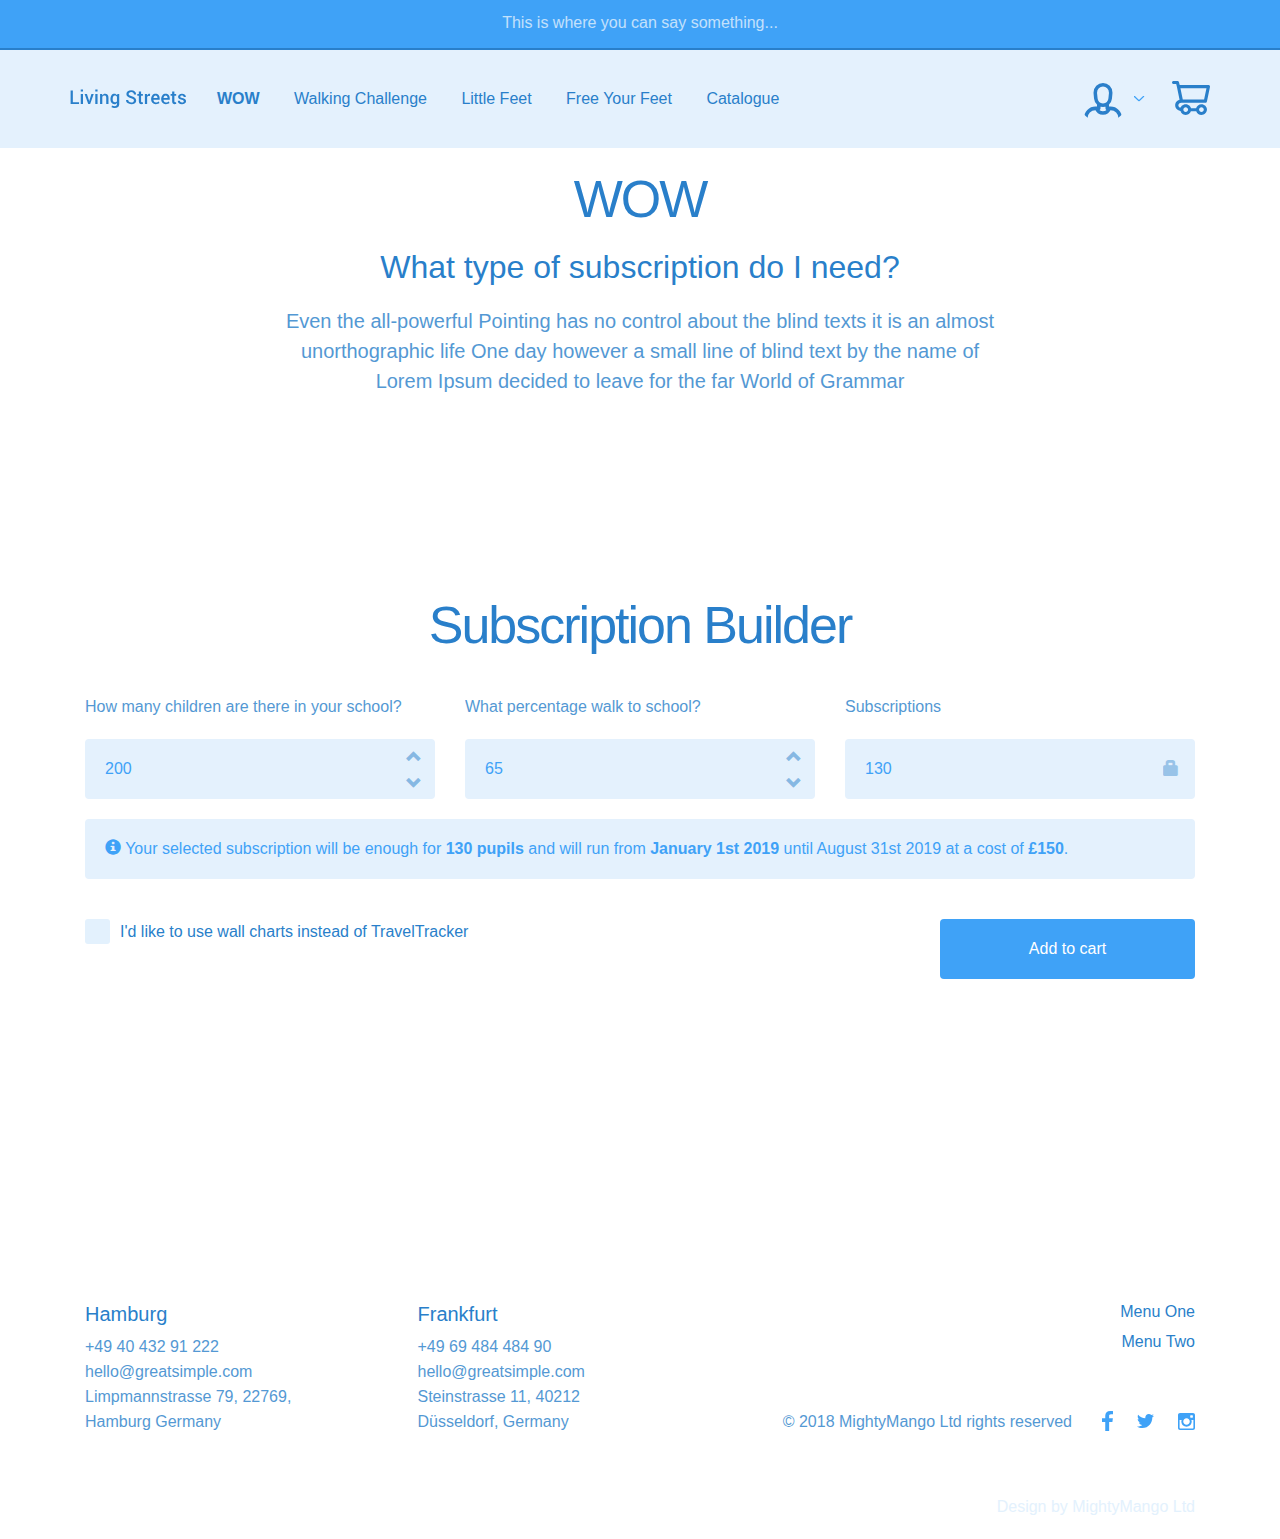
<file: wow.html>
<!DOCTYPE html>

<html lang="en">
  <head>
    <title>Wireframe</title>
    <meta charset="UTF-8"/>
    <meta name="viewport" content="width=device-width, initial-scale=1.0"/>
    <meta http-equiv="X-UA-Compatible" content="ie=edge"/>
    <link rel="stylesheet" href="css/bootstrap-grid.min.css"/>
    <link rel="stylesheet" href="css/flickity.css"/>
    <script src="js/jquery-3.2.1.min.js"></script>
    <script src="js/bootstrap.min.js"></script>
    <script src="js/flickity.js"></script>
    <script src="js/jquery.smoothscroll.js"></script>
    <link rel="stylesheet" href="css/main.css"/>
    <link rel="stylesheet" href="css/custom.css"/>
  </head>
  <body>  
    <!-- Notification Bar -->

    <div id="notification">
        <p>This is where you can say something...</p>
    </div><!-- Menu -->

    <section class="headers" id="headers-19">
        <div id="navbar" class="ph-15 ph-sm-30 ph-lg-70 bg-light fixed-navbar">
            <div class="row justify-content-center align-items-center justify-content-sm-between h-100">
                <div class="col-auto">
                    <div class="row justify-content-center align-items-center">
                        <div class="col-auto" id="company-logo">
                            <a href="index.html"><img src="img/logos/living-streets.svg"></a>
                        </div>

                        <div class="col-auto d-none d-lg-block">
                            <nav class="navbar navbar-left"><a class="active" href="index.html">WOW</a> <a href="walking-challenge.html">Walking Challenge</a> <a href="little-feet.html">Little Feet</a> <a href="free-your-feet.html">Free Your Feet</a> <a href="catalogue.html">Catalogue</a></nav>
                        </div>
                    </div>
                </div>

                <div class="col-auto d-none d-lg-block">
                    <nav class="navbar">
                        <div class="dropdown dropdown-right">
                            <a href="" id="headers-19-dropdown" data-toggle="dropdown"><span class="d-flex align-items-center"><span><img src="img/pics/user-round-50-thick.svg"></span></span></a>

                            <div style="margin-left: 2em" class="dropdown-menu" aria-labelledby="headers-19-dropdown">
                                <a href="">Submenu one</a><a href="">Submenu two</a><a href="">Submenu three</a>

                                <div class="dropdown-divider"></div><a href="">Submenu four</a>
                            </div>
                        </div><a href="cart.html" class="cart"><img src="img/icons/cart.svg"></a>
                    </nav>
                </div>

                <div class="col-auto d-block d-lg-none">
                    <nav class="navbar"><a class="hamburger" id="responsive"><img src="img/icons/hamburger.svg"></a></nav>
                </div>
            </div>
        </div>
    </section><!-- Mobile menu -->

    <div class="row justify-content-center align-items-center d-lg-none">
        <div id="mobile-navbar" class="mobile-navbar">
            <p><a class="active" href="index.html">WOW</a></p>

            <p><a href="walking-challenge.html">Walking Challenge</a></p>

            <p><a href="little-feet.html">Little Feet</a></p>

            <p><a href="free-your-feet.html">Free Your Feet</a></p>

            <p><a href="catalogue.html">Catalogue</a></p>

            <p><a href=""><img src="img/pics/user-round-50-thick.svg"></a></p>

            <p><a href="cart.html"><img src="img/icons/cart.svg"></a></p>
        </div>
    </div><!-- Menu -->

    <section class="grids p-60 p-lg-100 pt-130 pt-sm-130 pt-lg-170 text-center" id="grids-1">
        <div class="container">
            <div class="row justify-content-center">
                <div class="col-12 col-sm-10 col-lg-8">
                    <h1 class="mb-20">WOW</h1>

                    <h2 class="mb-20">What type of subscription do I need?</h2>

                    <h4>Even the all-powerful Pointing has no control about the blind texts it is an almost unorthographic life One day however a small line of blind text by the name of Lorem Ipsum decided to leave for the far World of Grammar</h4>
                </div>
            </div>
        </div>
    </section>

<section class="forms text-center pt-60 pt-lg-100 pb-40 pb-sm-60 pb-lg-80" id="builder">
  <div class="container">
    <h1 class="mb-40 text-center">Subscription Builder</h1>
    <form>
      <div class="row text-left">
        <div class="col-12">
          <div class="row">
            <div class="col-12 col-sm-4 mb-20 d-none d-sm-block">
              <div>
	            <p>How many children are there in your school?</p>
              </div>
            </div>
            <div class="col-12 col-sm-4 mb-20 d-none d-sm-block">
              <div>
	            <p>What percentage walk to school?</p>
              </div>
            </div>
            <div class="col-12 col-sm-4 mb-20 d-none d-sm-block">
              <div>
	              <p>Subscriptions</p>
              </div>
            </div>
          </div>
          <div class="row">
            <div class="col-12 col-sm-4 mb-20">
	          <label class="d-block d-sm-none">How many children are there in your school?</label>
              <div>
                <input class="form-control form-control-light" type="number" min="1" step="1" value="200" placeholder=""/>
                <span class="form-control-stepper-wrapper"><span class="stepper glyphicon glyphicon-chevron-up" data-direction="up"></span><span class="stepper glyphicon glyphicon-chevron-down" data-direction="down"></span></span>
              </div>
            </div>
            <div class="col-12 col-sm-4 mb-20">
	          <label class="d-block d-sm-none">What percentage walk to school?</label>
              <div>
                <input class="form-control form-control-light" type="number" min="1" step="1" value="65" placeholder=""/>
                <span class="glyphicon glyphicon-lock form-control-feedback d-none"></span>
                <span class="form-control-stepper-wrapper">
                	<span class="stepper glyphicon glyphicon-chevron-up" data-direction="up"></span>
                	<span class="stepper glyphicon glyphicon-chevron-down" data-direction="down"></span>
                </span>
              </div>
            </div>
            <div class="col-12 col-sm-4 mb-20">
	          <label class="d-block d-sm-none">Subscriptions</label>
              <div>
               <input class="form-control form-control-light" type="number" min="1" step="1" value="130" placeholder=""/>
               <span class="glyphicon glyphicon-lock form-control-feedback"></span>
               <span class="form-control-stepper-wrapper d-none">
                	<span class="stepper glyphicon glyphicon-chevron-up" data-direction="up"></span>
                	<span class="stepper glyphicon glyphicon-chevron-down" data-direction="down"></span>
               </span>
              </div>
            </div>
            <div class="col-12 mb-40"><span class="form-control form-control-light"><span class="glyphicon glyphicon-info-sign"></span> Your selected subscription will be enough for <strong>130 pupils </strong>and will run from <strong>January 1st 2019</strong> until August 31st 2019 at a cost of <strong>£150</strong>.</span></div> 
          </div>
        </div>
       
        
        <div class="col-12 col-sm-9 col-lg-9">
			
			<label class="checkbox-wrapper">I'd like to use wall charts instead of TravelTracker 
			  <input type="checkbox">
			  <span class="checkmark"></span>
			</label>

        </div>
        
        <div class="col-12 col-sm-3 col-lg-3">
          <button class="btn w-full no-padding"><span>Add to cart</span>
          </button>
        </div>
      </div>
    </form>
  </div>
</section>

    <section class="grids p-60 p-lg-100 text-center"></section>

    <section class="footers" id="footers-7">
        <div class="container">
            <div class="row justify-content-center align-items-stretch p-40 p-lg-40">
                <div class="col-sm-8 col-lg-7 text-center text-sm-left">
                    <div class="row">
                        <div class="col-12 col-sm-6 mb-20 mb-sm-0">
                            <h3 class="mb-5">Hamburg</h3>

                            <p>+49 40 432 91 222</p>

                            <p><a href="">hello@greatsimple.com</a></p>

                            <p>Limpmannstrasse 79, 22769,</p>

                            <p>Hamburg Germany</p>
                        </div>

                        <div class="col-12 col-sm-6 mb-20 mb-sm-0">
                            <h3 class="mb-5">Frankfurt</h3>

                            <p>+49 69 484 484 90</p>

                            <p><a href="">hello@greatsimple.com</a></p>

                            <p>Steinstrasse 11, 40212</p>

                            <p>Düsseldorf, Germany</p>
                        </div>
                    </div>
                </div>

                <div class="col-sm-4 col-lg-5 text-center text-sm-right d-flex flex-column justify-content-between">
                    <div class="mb-15 mb-lg-0">
                        <div class="mb-5">
                            <a href="">Menu One</a>
                        </div>

                        <div class="mb-5">
                            <a href="">Menu Two</a>
                        </div>
                    </div>

                    <div class="row justify-content-end">
                        <div class="col-12 col-lg-auto mb-20 mb-lg-0">
                            <p>&copy; 2018 MightyMango Ltd rights reserved</p>
                        </div>

                        <div class="col-12 col-lg-auto">
                            <div class="socials">
                                <a href=""><img src="img/socials/facebook.svg"></a><a href=""><img src="img/socials/twitter.svg"></a><a href=""><img src="img/socials/instagram.svg"></a>
                            </div>
                        </div>
                    </div>
                </div>
            </div>
        </div>
    </section>

    <section class="footers" id="designer">
        <div class="container">
            <div class="row justify-content-right p-20 p-lg-20">
                <div class="col-12 text-right">
                    <span class="designer"><a href="https://mightymango.ltd">Design by MightyMango Ltd</a></span>
                </div>
            </div>
        </div>
    </section><script src="js/custom.js" type="text/javascript">
</script>
</body>
</html>
</file>
<file: css/main.css>
border-bottom-width: background-color: body > .main > section {
  border-bottom: 1px solid #3fa2f7;
}
a {
  color: #297fca;
  text-decoration: none;
}
a:hover {
  color: #3fa2f7;
}
a:hover img {
  opacity: 0.8;
}
a.arrow {
  display: inline-block;
  padding-right: 20px;
}
a.arrow::after {
  content: '';
  position: absolute;
  right: 2px;
  top: 50%;
  margin-top: -4px;
  width: 8px;
  height: 8px;
  -webkit-transform: rotate(-45deg);
          transform: rotate(-45deg);
  border-bottom: 1px solid #297fca;
  border-right: 1px solid #297fca;
}
a.arrow-top::after {
  margin-top: 0;
  -webkit-transform: rotate(-135deg);
          transform: rotate(-135deg);
}
a.rounded-arrow {
  padding-right: 56px;
  display: inline-block;
}
.image {
  background: #e4f1fd;
  background-position: center;
  background-repeat: no-repeat;
  border-radius: 4px;
  width: 100%;
}
.image.userpic-xl {
  background-image: url("../img/pics/user-157.svg");
  background-size: 157px 152px;
}
.image.userpic-lg {
  background-image: url("../img/pics/user-112.svg");
  background-size: 112px 109px;
}
.image.userpic-md {
  background-image: url("../img/pics/user-112.svg");
  background-size: 87px 85px;
}
.image.userpic-sm {
  background-image: url("../img/pics/user-112.svg");
  background-size: 61px 60px;
}
.image.userpic-xs {
  background-image: url("../img/pics/user-112.svg");
  background-size: 36px 36px;
}
.image.pic-xl {
  background-image: url("../img/pics/pic-202.svg");
  background-size: 202px 140px;
}
.image.pic-lg {
  background-image: url("../img/pics/pic-140.svg");
  background-size: 140px 98px;
}
.image.pic-md {
  background-image: url("../img/pics/pic-100.svg");
  background-size: 100px 69px;
}
.image.pic-sm {
  background-image: url("../img/pics/pic-70.svg");
  background-size: 70px 48px;
}
.video,
.video-sm,
.video-circle {
  position: relative;
  cursor: pointer;
}
.video::after,
.video-sm::after,
.video-circle::after {
  content: '';
  position: absolute;
  -webkit-transition: 0.3 ease all;
  transition: 0.3 ease all;
  left: 0;
  top: 0;
  bottom: 0;
  right: 0;
  margin: auto;
}
.video::after {
  width: 57px;
  height: 90px;
  background-image: url("../img/pics/video.svg");
  background-size: 57px 90px;
}
.video-sm::after {
  width: 42px;
  height: 61px;
  background-image: url("../img/pics/video-sm.svg");
  background-size: 42px 61px;
}
.video-circle::after {
  width: 150px;
  height: 150px;
  background-image: url("../img/pics/video-circle.svg");
  background-size: 150px 150px;
}
.video:hover::after,
.video-sm:hover::after,
.video-circle:hover::after {
  opacity: 0.8;
}
.card {
  border: 2px solid #e4f1fd;
  background: #fff;
  border-radius: 4px;
  min-height: 100%;
}
.panel {
  border-radius: 4px;
  background: #e4f1fd;
}
.ratio-1-1,
.ratio-2-1,
.ratio-4-3,
.ratio-sm-1-1 {
  position: relative;
  min-height: calc(100vw - 30px);
}
@media (min-width: 576px) {
  .ratio-1-1,
  .ratio-2-1,
  .ratio-4-3,
  .ratio-sm-1-1 {
    min-height: 0;
  }
  .ratio-1-1::after,
  .ratio-2-1::after,
  .ratio-4-3::after,
  .ratio-sm-1-1::after {
    content: '';
    display: block;
  }
}
.ratio-1-1 > div,
.ratio-2-1 > div,
.ratio-4-3 > div,
.ratio-sm-1-1 > div {
  min-height: calc(100vw - 30px);
}
@media (min-width: 576px) {
  .ratio-1-1 > div,
  .ratio-2-1 > div,
  .ratio-4-3 > div,
  .ratio-sm-1-1 > div {
    min-height: 0;
    position: absolute;
    top: 0;
    bottom: 0;
    left: 0;
    right: 0;
  }
}
@media (min-width: 576px) {
  .ratio-1-1::after {
    padding-bottom: 100%;
  }
}
@media (min-width: 576px) {
  .ratio-2-1::after {
    padding-bottom: 100%;
  }
}
@media (min-width: 576px) {
  .ratio-2-1::after {
    padding-bottom: calc(50% - 15px);
  }
}
.ratio-4-3::after {
  padding-bottom: 75%;
}
@media (min-width: 992px) {
  .ratio-lg-2-1::after {
    padding-bottom: calc(50% - 15px);
  }
}
.slider {
  display: block;
  margin-left: -15px;
  margin-right: -15px;
}
.slider.no-gutters {
  margin-left: 0;
  margin-right: 0;
}
.slider-item {
  float: left;
  width: 100%;
}
.slider-item {
  padding-left: 15px;
  padding-right: 15px;
}
.with-overlay__content {
  opacity: 0;
  position: absolute;
  top: 0;
  left: 0;
  right: 0;
  bottom: 0;
  -webkit-transition: 0.3s ease all;
  transition: 0.3s ease all;
  background: #e4f1fd;
  margin: 0;
  border-radius: 4px;
}
.with-overlay:hover .with-overlay__content {
  opacity: 1;
}
.socials,
.socials-lg {
  font-size: 0;
  margin: 0 -12px;
}
.socials img,
.socials-lg img {
  margin: 0 12px;
  vertical-align: middle;
}
.socials-lg img {
  margin: 0 12px;
}
@media (min-width: 992px) {
  .socials-lg img {
    margin: 0 24px;
  }
}
.flickity-prev-next-button,
.flickity-prev-next-button:hover {
  width: 17px;
  height: 32px;
  background: none;
  background-size: 100%;
  background-position: center;
  background-repeat: no-repeat;
  padding: 0;
  display: none;
}
@media (min-width: 992px) {
  .flickity-prev-next-button,
  .flickity-prev-next-button:hover {
    display: block;
  }
}
.flickity-prev-next-button svg,
.flickity-prev-next-button:hover svg {
  display: none;
}
.flickity-prev-next-button.previous,
.flickity-prev-next-button:hover.previous {
  background-image: url("../img/icons/arrow-left.svg");
  left: -80px;
}
.flickity-prev-next-button.next,
.flickity-prev-next-button:hover.next {
  background-image: url("../img/icons/arrow-right.svg");
  right: -80px;
}
.slider-slim .flickity-prev-next-button.previous {
  left: -50px;
}
.slider-slim .flickity-prev-next-button.next {
  right: -50px;
}
.slider-rounded-buttons .flickity-prev-next-button {
  border: 2px solid #3fa2f7;
  margin-top: -18px;
  width: 35px;
  height: 35px;
  background-size: 6px 11px;
}
.slider-rounded-buttons .flickity-prev-next-button.previous {
  background-image: url("../img/icons/arrow-xs-left.svg");
}
.slider-rounded-buttons .flickity-prev-next-button.next {
  background-image: url("../img/icons/arrow-xs-right.svg");
}
.flickity-page-dots {
  line-height: 6px;
  z-index: 1;
  bottom: -33px;
  padding: 0 7px;
  text-align: inherit;
}
@media (min-width: 992px) {
  .flickity-page-dots {
    bottom: -53px;
  }
}
.flickity-page-dots .dot {
  width: 6px;
  height: 6px;
  -webkit-transition: all 0.4s ease;
  transition: all 0.4s ease;
  background: #e4f1fd;
  opacity: 1;
  display: inline-block;
}
.flickity-page-dots .dot::before {
  content: '';
  width: 30px;
  height: 30px;
  position: absolute;
  margin: -12px;
}
.flickity-page-dots .dot.is-selected {
  -webkit-transform: scale(1.6, 1.6);
          transform: scale(1.6, 1.6);
  background: #3fa2f7;
}
.slider-stick-dots .flickity-page-dots {
  bottom: -33px;
}
.slider-inner-dots .dot {
  background: #9fd0fb;
}
.slider-inner-dots .flickity-page-dots {
  bottom: 33px;
}
.icon {
  background-size: 100%;
  background-position: center;
  background-repeat: no-repeat;
  pointer-events: none;
  vertical-align: middle;
}
.icon-resize {
  background-image: url("../img/icons/resize.svg");
  width: 12px;
  height: 12px;
  position: absolute;
  right: 8px;
  bottom: 8px;
}
.icon-plane,
.icon-plane-light {
  width: 16px;
  height: 17px;
  position: absolute;
  left: 20px;
  top: 22px;
}
.icon-plane {
  background-image: url("../img/icons/paperplane.svg");
}
.icon-plane-light {
  background-image: url("../img/icons/paperplane-light.svg");
}
.icon-facebook {
  background-image: url("../img/icons/facebook-white.svg");
  width: 10px;
  height: 18px;
  display: inline-block;
  top: -1px;
}
.icon-twitter {
  background-image: url("../img/icons/twitter-white.svg");
  width: 17px;
  height: 14px;
  display: inline-block;
  top: -2px;
}
.icon-pin {
  background-image: url("../img/icons/pin.svg");
  width: 11px;
  height: 18px;
  display: inline-block;
  top: -2px;
}
.icon-pin-stroke {
  background-image: url("../img/icons/pin-stroke.svg");
  width: 11px;
  height: 17px;
  display: inline-block;
  top: -2px;
}
.icon-star {
  background-image: url("../img/icons/star.svg");
  width: 20px;
  height: 20px;
  display: inline-block;
  margin-right: 10px;
  top: -2px;
}
.icon-circle-arrow {
  width: 36px;
  height: 36px;
  line-height: 32px;
  border: 2px solid #3fa2f7;
  border-radius: 50%;
  text-align: center;
  position: absolute;
  right: 0;
  top: 50%;
  margin-top: -18px;
}
.icon-circle-arrow::after {
  content: '';
  background: url("../img/icons/arrow-xs-right.svg") center no-repeat;
  width: 6px;
  height: 11px;
  display: inline-block;
  margin-left: 2px;
}
.icon-arrow-right {
  display: inline-block;
  position: absolute;
  background: none;
  border: none;
  padding: 0;
  right: 20px;
  top: 16px;
  width: 11px;
  height: 11px;
  -webkit-transform: rotate(-45deg);
  transform: rotate(-45deg);
  border-bottom: 1px solid #297fca;
  border-right: 1px solid #297fca;
}
.glyphicon + span,
.icon + span {
  vertical-align: middle;
  display: inline-block;
  margin-left: 10px;
}
* {
  position: relative;
  -webkit-box-sizing: border-box;
          box-sizing: border-box;
}
p {
  opacity: 0.8;
  margin: 0;
}
html,
body {
  width: 100%;
  min-height: 100%;
  overflow-x: hidden;
  padding: 0;
  margin: 0;
  font-size: 16px;
  line-height: 25px;
  color: #297fca;
  font-family: 'Roboto', 'Helvetica', arial, sans-serif;
  -webkit-font-smoothing: antialiased;
}
html {
  scroll-behavior: smooth;
}
h1 h2 h3 h4 h5 h6 {
  margin-top: 0;
  margin-bottom: 0;
}
hr {
  border: none;
  width: 100%;
  height: 1px;
  background: #3fa2f7;
  margin: 0;
}
img {
  display: inline-block;
  vertical-align: middle;
}
h1 {
  font-size: 36px;
  line-height: 42px;
  font-weight: 300;
  letter-spacing: -2px;
  margin-top: 0;
  margin-bottom: 0;
}
@media (min-width: 992px) {
  h1 {
    font-size: 52px;
    line-height: 58px;
  }
}
h2 {
  font-size: 32px;
  line-height: 38px;
  font-weight: 300;
  margin-top: 0;
  margin-bottom: 0;
}
h3 {
  font-size: 20px;
  line-height: 30px;
  font-weight: 500;
  margin-top: 0;
  margin-bottom: 0;
}
h4 {
  font-size: 20px;
  line-height: 30px;
  font-weight: 400;
  opacity: 0.8;
  margin-top: 0;
  margin-bottom: 0;
}
h5 {
  font-size: 16px;
  line-height: 1.19em;
  font-weight: 500;
  margin-top: 0;
  margin-bottom: 0;
}
.form-control {
  font-family: inherit;
  font-size: 16px;
  line-height: 20px;
  padding: 20px;
  font-weight: 400;
  min-height: 60px;
  color: #3fa2f7;
  border: none;
  -webkit-box-shadow: none;
          box-shadow: none;
  border-radius: 4px;
  display: block;
  width: 100%;
  outline: none;
  resize: none;
}
.form-control-light {
  background: #e4f1fd;
}
.form-control-white {
  background: #fff;
  border: 2px solid #e4f1fd;
  padding: 18px;
}
.form-control-small {
  height: 42px;
  min-height: 42px;
  padding: 11px 20px;
}
.form-control::-webkit-input-placeholder {
  color: #5499d5;
}
.form-control::-moz-placeholder {
  color: #5499d5;
}
.form-control:-moz-placeholder {
  color: #5499d5;
}
.form-control:-ms-input-placeholder {
  color: #5499d5;
}
.form-control.icon-left {
  padding-left: 52px;
}
.form-control.icon-right {
  padding-right: 52px;
}
.btn {
  background: #3fa2f7;
  font-family: inherit;
  display: inline-block;
  color: #fff;
  font-size: 16px;
  line-height: 20px;
  padding: 20px 50px;
  font-weight: 500;
  height: 60px;
  border: none;
  border-radius: 4px;
  text-align: center;
}
.btn.btn-small {
  padding: 13px 30px;
  line-height: 1;
  height: auto;
}
.btn:hover {
  background: #52abf8;
  color: #fff;
}
.btn.no-padding {
  padding-left: 0;
  padding-right: 0;
}
.form-group .form-control {
  border-radius: 4px 0 0 4px;
}
.form-group .btn {
  border-radius: 0 4px 4px 0;
  padding-left: 0;
  padding-right: 0;
}
.form-control-feedback {
  position: absolute;
  top: 15px;
  right: 9px;
  opacity: 0.4;
  width: 30px;
  height: 30px;
  line-height: 30px;
  text-align: center;
}
.nav-tabs {
  border: none;
  font-weight: 500;
  padding: 0;
  margin-left: -2px;
  margin-right: -2px;
}
@media (min-width: 576px) {
  .nav-tabs {
    margin-left: -7px;
    margin-right: -7px;
  }
}
.nav-tabs > li,
.nav-tabs > li.active {
  float: none;
  background: transparent;
  display: inline-block;
  margin: 0 2px 10px;
}
@media (min-width: 576px) {
  .nav-tabs > li,
  .nav-tabs > li.active {
    margin: 0 7px 10px;
  }
}
.nav-tabs > li > a,
.nav-tabs > li > a:hover,
.nav-tabs > li > a:focus {
  display: inline-block;
  padding: 0 25px;
  height: 42px;
  line-height: 38px;
  border-radius: 32px;
  border: 2px solid #e4f1fd;
  text-align: center;
  opacity: 1;
  cursor: pointer;
}
.nav-tabs > li.active > a,
.nav-tabs > li.active > a:hover,
.nav-tabs > li.active > a:focus {
  border-radius: 32px;
  border: 2px solid #3fa2f7;
  text-align: center;
  opacity: 1;
  cursor: pointer;
  color: #297fca;
}
.nav-tabs > li .badge-light {
  margin: 0 12px 0 -12px;
}
.tabs-content > .tab-panel {
  display: none;
}
.tabs-content > .tab-panel.active {
  display: block;
}
.navbar {
  margin-left: -15px;
  margin-right: -15px;
  text-align: center;
}
.navbar > a,
.navbar > .dropdown {
  margin-left: 15px;
  margin-right: 15px;
  display: inline-block;
}
.navbar > a.active {
	font-weight: bold;
}
.badge-round {
  width: 32px;
  height: 32px;
  border: 2px solid #e4f1fd;
  background: #fff;
  border-radius: 50%;
  line-height: 28px;
  text-align: center;
  display: inline-block;
}
.badge-light,
.badge-dark {
  font-size: 12px;
  width: 20px;
  height: 20px;
  background: #e4f1fd;
  color: #3fa2f7;
  border-radius: 50%;
  line-height: 20px;
  text-align: center;
  display: inline-block;
  font-weight: 700;
  vertical-align: baseline;
}
.badge-dark {
  color: #fff;
  background: #3fa2f7;
}
.dropdown {
  display: inline-block;
}
.dropdown > span {
  cursor: pointer;
}
.dropdown > a {
  display: inline-block;
  padding-right: 14px;
}
.dropdown > a::after {
  content: '';
  position: absolute;
  right: 0;
  top: 50%;
  margin-top: -5px;
  width: 6px;
  height: 11px;
  background: url("../img/icons/arrow-xs-right.svg") no-repeat;
  -webkit-transform: rotate(90deg);
          transform: rotate(90deg);
}
.dropdown.open .dropdown-menu {
  display: block;
}
.dropdown-menu {
  z-index: 3;
  position: absolute;
  border: 1px solid #e4f1fd;
  background: #fff;
  white-space: nowrap;
  min-width: 100%;
  border-radius: 4px;
  top: 100%;
  margin-top: 10px;
  overflow: hidden;
  padding: 3px 0;
  left: 0;
  right: auto;
  display: none;
}
.dropdown-menu .dropdown-divider {
  margin: 3px 0;
  border-top: 1px solid #e4f1fd;
}
.dropdown-menu a {
  display: block;
  padding: 3px 20px;
}
.dropdown-menu a:hover {
  background: #e4f1fd;
}
.dropdown-right .dropdown-menu {
  right: 0;
  left: auto;
}
.bg-light {
  background-color: #e4f1fd;
}
.bg-accent {
  background-color: #3fa2f7;
}
.bg-white {
  background-color: #fff;
}
.text-accent {
  color: #297fca;
}
.text-light {
  color: #e4f1fd;
}
.text-white {
  color: #fff;
}
.text-capitalize {
  text-transform: capitalize;
}
.icon-20 {
  width: 20px;
  height: 20px;
  font-size: 20px;
  line-height: 1;
  vertical-align: middle;
  top: -2px;
}
.icon-20 img {
  display: inline-block;
  height: 100%;
}
.icon-20 + span {
  display: inline-block;
  vertical-align: middle;
  margin-left: 10px;
}
.b-300 {
  font-weight: 300;
}
.b-400 {
  font-weight: 400;
}
.b-500 {
  font-weight: 500;
}
.m-auto {
  margin: 0 auto;
}
.mt--60 {
  margin-top: -60px;
}
@media (min-width: 576px) {
  .mt-sm--60 {
    margin-top: -60px !important;
  }
}
@media (min-width: 768px) {
  .mt-md--60 {
    margin-top: -60px !important;
  }
}
@media (min-width: 992px) {
  .mt-lg--60 {
    margin-top: -60px !important;
  }
}
.mb--60 {
  margin-bottom: -60px;
}
@media (min-width: 576px) {
  .mb-sm--60 {
    margin-bottom: -60px !important;
  }
}
@media (min-width: 768px) {
  .mb-md--60 {
    margin-bottom: -60px !important;
  }
}
@media (min-width: 992px) {
  .mb-lg--60 {
    margin-bottom: -60px !important;
  }
}
.ml--60 {
  margin-left: -60px;
}
@media (min-width: 576px) {
  .ml-sm--60 {
    margin-left: -60px !important;
  }
}
@media (min-width: 768px) {
  .ml-md--60 {
    margin-left: -60px !important;
  }
}
@media (min-width: 992px) {
  .ml-lg--60 {
    margin-left: -60px !important;
  }
}
.mr--60 {
  margin-right: -60px;
}
@media (min-width: 576px) {
  .mr-sm--60 {
    margin-right: -60px !important;
  }
}
@media (min-width: 768px) {
  .mr-md--60 {
    margin-right: -60px !important;
  }
}
@media (min-width: 992px) {
  .mr-lg--60 {
    margin-right: -60px !important;
  }
}
.pb--60 {
  padding-bottom: -60px;
}
@media (min-width: 576px) {
  .pb-sm--60 {
    padding-bottom: -60px !important;
  }
}
@media (min-width: 768px) {
  .pb-md--60 {
    padding-bottom: -60px !important;
  }
}
@media (min-width: 992px) {
  .pb-lg--60 {
    padding-bottom: -60px !important;
  }
}
.pt--60 {
  padding-top: -60px;
}
@media (min-width: 576px) {
  .pt-sm--60 {
    padding-top: -60px !important;
  }
}
@media (min-width: 768px) {
  .pt-md--60 {
    padding-top: -60px !important;
  }
}
@media (min-width: 992px) {
  .pt-lg--60 {
    padding-top: -60px !important;
  }
}
.pl--60 {
  padding-left: -60px;
}
@media (min-width: 576px) {
  .pl-sm--60 {
    padding-left: -60px !important;
  }
}
@media (min-width: 768px) {
  .pl-md--60 {
    padding-left: -60px !important;
  }
}
@media (min-width: 992px) {
  .pl-lg--60 {
    padding-left: -60px !important;
  }
}
.pr--60 {
  padding-right: -60px;
}
@media (min-width: 576px) {
  .pr-sm--60 {
    padding-right: -60px !important;
  }
}
@media (min-width: 768px) {
  .pr-md--60 {
    padding-right: -60px !important;
  }
}
@media (min-width: 992px) {
  .pr-lg--60 {
    padding-right: -60px !important;
  }
}
.mt--50 {
  margin-top: -50px;
}
@media (min-width: 576px) {
  .mt-sm--50 {
    margin-top: -50px !important;
  }
}
@media (min-width: 768px) {
  .mt-md--50 {
    margin-top: -50px !important;
  }
}
@media (min-width: 992px) {
  .mt-lg--50 {
    margin-top: -50px !important;
  }
}
.mb--50 {
  margin-bottom: -50px;
}
@media (min-width: 576px) {
  .mb-sm--50 {
    margin-bottom: -50px !important;
  }
}
@media (min-width: 768px) {
  .mb-md--50 {
    margin-bottom: -50px !important;
  }
}
@media (min-width: 992px) {
  .mb-lg--50 {
    margin-bottom: -50px !important;
  }
}
.ml--50 {
  margin-left: -50px;
}
@media (min-width: 576px) {
  .ml-sm--50 {
    margin-left: -50px !important;
  }
}
@media (min-width: 768px) {
  .ml-md--50 {
    margin-left: -50px !important;
  }
}
@media (min-width: 992px) {
  .ml-lg--50 {
    margin-left: -50px !important;
  }
}
.mr--50 {
  margin-right: -50px;
}
@media (min-width: 576px) {
  .mr-sm--50 {
    margin-right: -50px !important;
  }
}
@media (min-width: 768px) {
  .mr-md--50 {
    margin-right: -50px !important;
  }
}
@media (min-width: 992px) {
  .mr-lg--50 {
    margin-right: -50px !important;
  }
}
.pb--50 {
  padding-bottom: -50px;
}
@media (min-width: 576px) {
  .pb-sm--50 {
    padding-bottom: -50px !important;
  }
}
@media (min-width: 768px) {
  .pb-md--50 {
    padding-bottom: -50px !important;
  }
}
@media (min-width: 992px) {
  .pb-lg--50 {
    padding-bottom: -50px !important;
  }
}
.pt--50 {
  padding-top: -50px;
}
@media (min-width: 576px) {
  .pt-sm--50 {
    padding-top: -50px !important;
  }
}
@media (min-width: 768px) {
  .pt-md--50 {
    padding-top: -50px !important;
  }
}
@media (min-width: 992px) {
  .pt-lg--50 {
    padding-top: -50px !important;
  }
}
.pl--50 {
  padding-left: -50px;
}
@media (min-width: 576px) {
  .pl-sm--50 {
    padding-left: -50px !important;
  }
}
@media (min-width: 768px) {
  .pl-md--50 {
    padding-left: -50px !important;
  }
}
@media (min-width: 992px) {
  .pl-lg--50 {
    padding-left: -50px !important;
  }
}
.pr--50 {
  padding-right: -50px;
}
@media (min-width: 576px) {
  .pr-sm--50 {
    padding-right: -50px !important;
  }
}
@media (min-width: 768px) {
  .pr-md--50 {
    padding-right: -50px !important;
  }
}
@media (min-width: 992px) {
  .pr-lg--50 {
    padding-right: -50px !important;
  }
}
.mt--40 {
  margin-top: -40px;
}
@media (min-width: 576px) {
  .mt-sm--40 {
    margin-top: -40px !important;
  }
}
@media (min-width: 768px) {
  .mt-md--40 {
    margin-top: -40px !important;
  }
}
@media (min-width: 992px) {
  .mt-lg--40 {
    margin-top: -40px !important;
  }
}
.mb--40 {
  margin-bottom: -40px;
}
@media (min-width: 576px) {
  .mb-sm--40 {
    margin-bottom: -40px !important;
  }
}
@media (min-width: 768px) {
  .mb-md--40 {
    margin-bottom: -40px !important;
  }
}
@media (min-width: 992px) {
  .mb-lg--40 {
    margin-bottom: -40px !important;
  }
}
.ml--40 {
  margin-left: -40px;
}
@media (min-width: 576px) {
  .ml-sm--40 {
    margin-left: -40px !important;
  }
}
@media (min-width: 768px) {
  .ml-md--40 {
    margin-left: -40px !important;
  }
}
@media (min-width: 992px) {
  .ml-lg--40 {
    margin-left: -40px !important;
  }
}
.mr--40 {
  margin-right: -40px;
}
@media (min-width: 576px) {
  .mr-sm--40 {
    margin-right: -40px !important;
  }
}
@media (min-width: 768px) {
  .mr-md--40 {
    margin-right: -40px !important;
  }
}
@media (min-width: 992px) {
  .mr-lg--40 {
    margin-right: -40px !important;
  }
}
.pb--40 {
  padding-bottom: -40px;
}
@media (min-width: 576px) {
  .pb-sm--40 {
    padding-bottom: -40px !important;
  }
}
@media (min-width: 768px) {
  .pb-md--40 {
    padding-bottom: -40px !important;
  }
}
@media (min-width: 992px) {
  .pb-lg--40 {
    padding-bottom: -40px !important;
  }
}
.pt--40 {
  padding-top: -40px;
}
@media (min-width: 576px) {
  .pt-sm--40 {
    padding-top: -40px !important;
  }
}
@media (min-width: 768px) {
  .pt-md--40 {
    padding-top: -40px !important;
  }
}
@media (min-width: 992px) {
  .pt-lg--40 {
    padding-top: -40px !important;
  }
}
.pl--40 {
  padding-left: -40px;
}
@media (min-width: 576px) {
  .pl-sm--40 {
    padding-left: -40px !important;
  }
}
@media (min-width: 768px) {
  .pl-md--40 {
    padding-left: -40px !important;
  }
}
@media (min-width: 992px) {
  .pl-lg--40 {
    padding-left: -40px !important;
  }
}
.pr--40 {
  padding-right: -40px;
}
@media (min-width: 576px) {
  .pr-sm--40 {
    padding-right: -40px !important;
  }
}
@media (min-width: 768px) {
  .pr-md--40 {
    padding-right: -40px !important;
  }
}
@media (min-width: 992px) {
  .pr-lg--40 {
    padding-right: -40px !important;
  }
}
.mt--30 {
  margin-top: -30px;
}
@media (min-width: 576px) {
  .mt-sm--30 {
    margin-top: -30px !important;
  }
}
@media (min-width: 768px) {
  .mt-md--30 {
    margin-top: -30px !important;
  }
}
@media (min-width: 992px) {
  .mt-lg--30 {
    margin-top: -30px !important;
  }
}
.mb--30 {
  margin-bottom: -30px;
}
@media (min-width: 576px) {
  .mb-sm--30 {
    margin-bottom: -30px !important;
  }
}
@media (min-width: 768px) {
  .mb-md--30 {
    margin-bottom: -30px !important;
  }
}
@media (min-width: 992px) {
  .mb-lg--30 {
    margin-bottom: -30px !important;
  }
}
.ml--30 {
  margin-left: -30px;
}
@media (min-width: 576px) {
  .ml-sm--30 {
    margin-left: -30px !important;
  }
}
@media (min-width: 768px) {
  .ml-md--30 {
    margin-left: -30px !important;
  }
}
@media (min-width: 992px) {
  .ml-lg--30 {
    margin-left: -30px !important;
  }
}
.mr--30 {
  margin-right: -30px;
}
@media (min-width: 576px) {
  .mr-sm--30 {
    margin-right: -30px !important;
  }
}
@media (min-width: 768px) {
  .mr-md--30 {
    margin-right: -30px !important;
  }
}
@media (min-width: 992px) {
  .mr-lg--30 {
    margin-right: -30px !important;
  }
}
.pb--30 {
  padding-bottom: -30px;
}
@media (min-width: 576px) {
  .pb-sm--30 {
    padding-bottom: -30px !important;
  }
}
@media (min-width: 768px) {
  .pb-md--30 {
    padding-bottom: -30px !important;
  }
}
@media (min-width: 992px) {
  .pb-lg--30 {
    padding-bottom: -30px !important;
  }
}
.pt--30 {
  padding-top: -30px;
}
@media (min-width: 576px) {
  .pt-sm--30 {
    padding-top: -30px !important;
  }
}
@media (min-width: 768px) {
  .pt-md--30 {
    padding-top: -30px !important;
  }
}
@media (min-width: 992px) {
  .pt-lg--30 {
    padding-top: -30px !important;
  }
}
.pl--30 {
  padding-left: -30px;
}
@media (min-width: 576px) {
  .pl-sm--30 {
    padding-left: -30px !important;
  }
}
@media (min-width: 768px) {
  .pl-md--30 {
    padding-left: -30px !important;
  }
}
@media (min-width: 992px) {
  .pl-lg--30 {
    padding-left: -30px !important;
  }
}
.pr--30 {
  padding-right: -30px;
}
@media (min-width: 576px) {
  .pr-sm--30 {
    padding-right: -30px !important;
  }
}
@media (min-width: 768px) {
  .pr-md--30 {
    padding-right: -30px !important;
  }
}
@media (min-width: 992px) {
  .pr-lg--30 {
    padding-right: -30px !important;
  }
}
.mt--20 {
  margin-top: -20px;
}
@media (min-width: 576px) {
  .mt-sm--20 {
    margin-top: -20px !important;
  }
}
@media (min-width: 768px) {
  .mt-md--20 {
    margin-top: -20px !important;
  }
}
@media (min-width: 992px) {
  .mt-lg--20 {
    margin-top: -20px !important;
  }
}
.mb--20 {
  margin-bottom: -20px;
}
@media (min-width: 576px) {
  .mb-sm--20 {
    margin-bottom: -20px !important;
  }
}
@media (min-width: 768px) {
  .mb-md--20 {
    margin-bottom: -20px !important;
  }
}
@media (min-width: 992px) {
  .mb-lg--20 {
    margin-bottom: -20px !important;
  }
}
.ml--20 {
  margin-left: -20px;
}
@media (min-width: 576px) {
  .ml-sm--20 {
    margin-left: -20px !important;
  }
}
@media (min-width: 768px) {
  .ml-md--20 {
    margin-left: -20px !important;
  }
}
@media (min-width: 992px) {
  .ml-lg--20 {
    margin-left: -20px !important;
  }
}
.mr--20 {
  margin-right: -20px;
}
@media (min-width: 576px) {
  .mr-sm--20 {
    margin-right: -20px !important;
  }
}
@media (min-width: 768px) {
  .mr-md--20 {
    margin-right: -20px !important;
  }
}
@media (min-width: 992px) {
  .mr-lg--20 {
    margin-right: -20px !important;
  }
}
.pb--20 {
  padding-bottom: -20px;
}
@media (min-width: 576px) {
  .pb-sm--20 {
    padding-bottom: -20px !important;
  }
}
@media (min-width: 768px) {
  .pb-md--20 {
    padding-bottom: -20px !important;
  }
}
@media (min-width: 992px) {
  .pb-lg--20 {
    padding-bottom: -20px !important;
  }
}
.pt--20 {
  padding-top: -20px;
}
@media (min-width: 576px) {
  .pt-sm--20 {
    padding-top: -20px !important;
  }
}
@media (min-width: 768px) {
  .pt-md--20 {
    padding-top: -20px !important;
  }
}
@media (min-width: 992px) {
  .pt-lg--20 {
    padding-top: -20px !important;
  }
}
.pl--20 {
  padding-left: -20px;
}
@media (min-width: 576px) {
  .pl-sm--20 {
    padding-left: -20px !important;
  }
}
@media (min-width: 768px) {
  .pl-md--20 {
    padding-left: -20px !important;
  }
}
@media (min-width: 992px) {
  .pl-lg--20 {
    padding-left: -20px !important;
  }
}
.pr--20 {
  padding-right: -20px;
}
@media (min-width: 576px) {
  .pr-sm--20 {
    padding-right: -20px !important;
  }
}
@media (min-width: 768px) {
  .pr-md--20 {
    padding-right: -20px !important;
  }
}
@media (min-width: 992px) {
  .pr-lg--20 {
    padding-right: -20px !important;
  }
}
.mt--15 {
  margin-top: -15px;
}
@media (min-width: 576px) {
  .mt-sm--15 {
    margin-top: -15px !important;
  }
}
@media (min-width: 768px) {
  .mt-md--15 {
    margin-top: -15px !important;
  }
}
@media (min-width: 992px) {
  .mt-lg--15 {
    margin-top: -15px !important;
  }
}
.mb--15 {
  margin-bottom: -15px;
}
@media (min-width: 576px) {
  .mb-sm--15 {
    margin-bottom: -15px !important;
  }
}
@media (min-width: 768px) {
  .mb-md--15 {
    margin-bottom: -15px !important;
  }
}
@media (min-width: 992px) {
  .mb-lg--15 {
    margin-bottom: -15px !important;
  }
}
.ml--15 {
  margin-left: -15px;
}
@media (min-width: 576px) {
  .ml-sm--15 {
    margin-left: -15px !important;
  }
}
@media (min-width: 768px) {
  .ml-md--15 {
    margin-left: -15px !important;
  }
}
@media (min-width: 992px) {
  .ml-lg--15 {
    margin-left: -15px !important;
  }
}
.mr--15 {
  margin-right: -15px;
}
@media (min-width: 576px) {
  .mr-sm--15 {
    margin-right: -15px !important;
  }
}
@media (min-width: 768px) {
  .mr-md--15 {
    margin-right: -15px !important;
  }
}
@media (min-width: 992px) {
  .mr-lg--15 {
    margin-right: -15px !important;
  }
}
.pb--15 {
  padding-bottom: -15px;
}
@media (min-width: 576px) {
  .pb-sm--15 {
    padding-bottom: -15px !important;
  }
}
@media (min-width: 768px) {
  .pb-md--15 {
    padding-bottom: -15px !important;
  }
}
@media (min-width: 992px) {
  .pb-lg--15 {
    padding-bottom: -15px !important;
  }
}
.pt--15 {
  padding-top: -15px;
}
@media (min-width: 576px) {
  .pt-sm--15 {
    padding-top: -15px !important;
  }
}
@media (min-width: 768px) {
  .pt-md--15 {
    padding-top: -15px !important;
  }
}
@media (min-width: 992px) {
  .pt-lg--15 {
    padding-top: -15px !important;
  }
}
.pl--15 {
  padding-left: -15px;
}
@media (min-width: 576px) {
  .pl-sm--15 {
    padding-left: -15px !important;
  }
}
@media (min-width: 768px) {
  .pl-md--15 {
    padding-left: -15px !important;
  }
}
@media (min-width: 992px) {
  .pl-lg--15 {
    padding-left: -15px !important;
  }
}
.pr--15 {
  padding-right: -15px;
}
@media (min-width: 576px) {
  .pr-sm--15 {
    padding-right: -15px !important;
  }
}
@media (min-width: 768px) {
  .pr-md--15 {
    padding-right: -15px !important;
  }
}
@media (min-width: 992px) {
  .pr-lg--15 {
    padding-right: -15px !important;
  }
}
.mt--10 {
  margin-top: -10px;
}
@media (min-width: 576px) {
  .mt-sm--10 {
    margin-top: -10px !important;
  }
}
@media (min-width: 768px) {
  .mt-md--10 {
    margin-top: -10px !important;
  }
}
@media (min-width: 992px) {
  .mt-lg--10 {
    margin-top: -10px !important;
  }
}
.mb--10 {
  margin-bottom: -10px;
}
@media (min-width: 576px) {
  .mb-sm--10 {
    margin-bottom: -10px !important;
  }
}
@media (min-width: 768px) {
  .mb-md--10 {
    margin-bottom: -10px !important;
  }
}
@media (min-width: 992px) {
  .mb-lg--10 {
    margin-bottom: -10px !important;
  }
}
.ml--10 {
  margin-left: -10px;
}
@media (min-width: 576px) {
  .ml-sm--10 {
    margin-left: -10px !important;
  }
}
@media (min-width: 768px) {
  .ml-md--10 {
    margin-left: -10px !important;
  }
}
@media (min-width: 992px) {
  .ml-lg--10 {
    margin-left: -10px !important;
  }
}
.mr--10 {
  margin-right: -10px;
}
@media (min-width: 576px) {
  .mr-sm--10 {
    margin-right: -10px !important;
  }
}
@media (min-width: 768px) {
  .mr-md--10 {
    margin-right: -10px !important;
  }
}
@media (min-width: 992px) {
  .mr-lg--10 {
    margin-right: -10px !important;
  }
}
.pb--10 {
  padding-bottom: -10px;
}
@media (min-width: 576px) {
  .pb-sm--10 {
    padding-bottom: -10px !important;
  }
}
@media (min-width: 768px) {
  .pb-md--10 {
    padding-bottom: -10px !important;
  }
}
@media (min-width: 992px) {
  .pb-lg--10 {
    padding-bottom: -10px !important;
  }
}
.pt--10 {
  padding-top: -10px;
}
@media (min-width: 576px) {
  .pt-sm--10 {
    padding-top: -10px !important;
  }
}
@media (min-width: 768px) {
  .pt-md--10 {
    padding-top: -10px !important;
  }
}
@media (min-width: 992px) {
  .pt-lg--10 {
    padding-top: -10px !important;
  }
}
.pl--10 {
  padding-left: -10px;
}
@media (min-width: 576px) {
  .pl-sm--10 {
    padding-left: -10px !important;
  }
}
@media (min-width: 768px) {
  .pl-md--10 {
    padding-left: -10px !important;
  }
}
@media (min-width: 992px) {
  .pl-lg--10 {
    padding-left: -10px !important;
  }
}
.pr--10 {
  padding-right: -10px;
}
@media (min-width: 576px) {
  .pr-sm--10 {
    padding-right: -10px !important;
  }
}
@media (min-width: 768px) {
  .pr-md--10 {
    padding-right: -10px !important;
  }
}
@media (min-width: 992px) {
  .pr-lg--10 {
    padding-right: -10px !important;
  }
}
.mt--5 {
  margin-top: -5px;
}
@media (min-width: 576px) {
  .mt-sm--5 {
    margin-top: -5px !important;
  }
}
@media (min-width: 768px) {
  .mt-md--5 {
    margin-top: -5px !important;
  }
}
@media (min-width: 992px) {
  .mt-lg--5 {
    margin-top: -5px !important;
  }
}
.mb--5 {
  margin-bottom: -5px;
}
@media (min-width: 576px) {
  .mb-sm--5 {
    margin-bottom: -5px !important;
  }
}
@media (min-width: 768px) {
  .mb-md--5 {
    margin-bottom: -5px !important;
  }
}
@media (min-width: 992px) {
  .mb-lg--5 {
    margin-bottom: -5px !important;
  }
}
.ml--5 {
  margin-left: -5px;
}
@media (min-width: 576px) {
  .ml-sm--5 {
    margin-left: -5px !important;
  }
}
@media (min-width: 768px) {
  .ml-md--5 {
    margin-left: -5px !important;
  }
}
@media (min-width: 992px) {
  .ml-lg--5 {
    margin-left: -5px !important;
  }
}
.mr--5 {
  margin-right: -5px;
}
@media (min-width: 576px) {
  .mr-sm--5 {
    margin-right: -5px !important;
  }
}
@media (min-width: 768px) {
  .mr-md--5 {
    margin-right: -5px !important;
  }
}
@media (min-width: 992px) {
  .mr-lg--5 {
    margin-right: -5px !important;
  }
}
.pb--5 {
  padding-bottom: -5px;
}
@media (min-width: 576px) {
  .pb-sm--5 {
    padding-bottom: -5px !important;
  }
}
@media (min-width: 768px) {
  .pb-md--5 {
    padding-bottom: -5px !important;
  }
}
@media (min-width: 992px) {
  .pb-lg--5 {
    padding-bottom: -5px !important;
  }
}
.pt--5 {
  padding-top: -5px;
}
@media (min-width: 576px) {
  .pt-sm--5 {
    padding-top: -5px !important;
  }
}
@media (min-width: 768px) {
  .pt-md--5 {
    padding-top: -5px !important;
  }
}
@media (min-width: 992px) {
  .pt-lg--5 {
    padding-top: -5px !important;
  }
}
.pl--5 {
  padding-left: -5px;
}
@media (min-width: 576px) {
  .pl-sm--5 {
    padding-left: -5px !important;
  }
}
@media (min-width: 768px) {
  .pl-md--5 {
    padding-left: -5px !important;
  }
}
@media (min-width: 992px) {
  .pl-lg--5 {
    padding-left: -5px !important;
  }
}
.pr--5 {
  padding-right: -5px;
}
@media (min-width: 576px) {
  .pr-sm--5 {
    padding-right: -5px !important;
  }
}
@media (min-width: 768px) {
  .pr-md--5 {
    padding-right: -5px !important;
  }
}
@media (min-width: 992px) {
  .pr-lg--5 {
    padding-right: -5px !important;
  }
}
.p-0 {
  padding-top: 0px;
  padding-bottom: 0px;
}
@media (min-width: 576px) {
  .p-sm-0 {
    padding-top: 0px;
    padding-bottom: 0px;
  }
}
@media (min-width: 768px) {
  .p-md-0 {
    padding-top: 0px;
    padding-bottom: 0px;
  }
}
@media (min-width: 992px) {
  .p-lg-0 {
    padding-top: 0px;
    padding-bottom: 0px;
  }
}
.ph-0 {
  padding-left: 0px;
  padding-right: 0px;
}
@media (min-width: 576px) {
  .ph-sm-0 {
    padding-left: 0px;
    padding-right: 0px;
  }
}
@media (min-width: 768px) {
  .ph-md-0 {
    padding-left: 0px;
    padding-right: 0px;
  }
}
@media (min-width: 992px) {
  .ph-lg-0 {
    padding-left: 0px;
    padding-right: 0px;
  }
}
.mt-0 {
  margin-top: 0px;
}
@media (min-width: 576px) {
  .mt-sm-0 {
    margin-top: 0px !important;
  }
}
@media (min-width: 768px) {
  .mt-md-0 {
    margin-top: 0px !important;
  }
}
@media (min-width: 992px) {
  .mt-lg-0 {
    margin-top: 0px !important;
  }
}
.mb-0 {
  margin-bottom: 0px;
}
@media (min-width: 576px) {
  .mb-sm-0 {
    margin-bottom: 0px !important;
  }
}
@media (min-width: 768px) {
  .mb-md-0 {
    margin-bottom: 0px !important;
  }
}
@media (min-width: 992px) {
  .mb-lg-0 {
    margin-bottom: 0px !important;
  }
}
.ml-0 {
  margin-left: 0px;
}
@media (min-width: 576px) {
  .ml-sm-0 {
    margin-left: 0px !important;
  }
}
@media (min-width: 768px) {
  .ml-md-0 {
    margin-left: 0px !important;
  }
}
@media (min-width: 992px) {
  .ml-lg-0 {
    margin-left: 0px !important;
  }
}
.mr-0 {
  margin-right: 0px;
}
@media (min-width: 576px) {
  .mr-sm-0 {
    margin-right: 0px !important;
  }
}
@media (min-width: 768px) {
  .mr-md-0 {
    margin-right: 0px !important;
  }
}
@media (min-width: 992px) {
  .mr-lg-0 {
    margin-right: 0px !important;
  }
}
.pb-0 {
  padding-bottom: 0px;
}
@media (min-width: 576px) {
  .pb-sm-0 {
    padding-bottom: 0px !important;
  }
}
@media (min-width: 768px) {
  .pb-md-0 {
    padding-bottom: 0px !important;
  }
}
@media (min-width: 992px) {
  .pb-lg-0 {
    padding-bottom: 0px !important;
  }
}
.pt-0 {
  padding-top: 0px;
}
@media (min-width: 576px) {
  .pt-sm-0 {
    padding-top: 0px !important;
  }
}
@media (min-width: 768px) {
  .pt-md-0 {
    padding-top: 0px !important;
  }
}
@media (min-width: 992px) {
  .pt-lg-0 {
    padding-top: 0px !important;
  }
}
.pl-0 {
  padding-left: 0px;
}
@media (min-width: 576px) {
  .pl-sm-0 {
    padding-left: 0px !important;
  }
}
@media (min-width: 768px) {
  .pl-md-0 {
    padding-left: 0px !important;
  }
}
@media (min-width: 992px) {
  .pl-lg-0 {
    padding-left: 0px !important;
  }
}
.pr-0 {
  padding-right: 0px;
}
@media (min-width: 576px) {
  .pr-sm-0 {
    padding-right: 0px !important;
  }
}
@media (min-width: 768px) {
  .pr-md-0 {
    padding-right: 0px !important;
  }
}
@media (min-width: 992px) {
  .pr-lg-0 {
    padding-right: 0px !important;
  }
}
.p-5 {
  padding-top: 5px;
  padding-bottom: 5px;
}
@media (min-width: 576px) {
  .p-sm-5 {
    padding-top: 5px;
    padding-bottom: 5px;
  }
}
@media (min-width: 768px) {
  .p-md-5 {
    padding-top: 5px;
    padding-bottom: 5px;
  }
}
@media (min-width: 992px) {
  .p-lg-5 {
    padding-top: 5px;
    padding-bottom: 5px;
  }
}
.ph-5 {
  padding-left: 5px;
  padding-right: 5px;
}
@media (min-width: 576px) {
  .ph-sm-5 {
    padding-left: 5px;
    padding-right: 5px;
  }
}
@media (min-width: 768px) {
  .ph-md-5 {
    padding-left: 5px;
    padding-right: 5px;
  }
}
@media (min-width: 992px) {
  .ph-lg-5 {
    padding-left: 5px;
    padding-right: 5px;
  }
}
.mt-5 {
  margin-top: 5px;
}
@media (min-width: 576px) {
  .mt-sm-5 {
    margin-top: 5px !important;
  }
}
@media (min-width: 768px) {
  .mt-md-5 {
    margin-top: 5px !important;
  }
}
@media (min-width: 992px) {
  .mt-lg-5 {
    margin-top: 5px !important;
  }
}
.mb-5 {
  margin-bottom: 5px;
}
@media (min-width: 576px) {
  .mb-sm-5 {
    margin-bottom: 5px !important;
  }
}
@media (min-width: 768px) {
  .mb-md-5 {
    margin-bottom: 5px !important;
  }
}
@media (min-width: 992px) {
  .mb-lg-5 {
    margin-bottom: 5px !important;
  }
}
.ml-5 {
  margin-left: 5px;
}
@media (min-width: 576px) {
  .ml-sm-5 {
    margin-left: 5px !important;
  }
}
@media (min-width: 768px) {
  .ml-md-5 {
    margin-left: 5px !important;
  }
}
@media (min-width: 992px) {
  .ml-lg-5 {
    margin-left: 5px !important;
  }
}
.mr-5 {
  margin-right: 5px;
}
@media (min-width: 576px) {
  .mr-sm-5 {
    margin-right: 5px !important;
  }
}
@media (min-width: 768px) {
  .mr-md-5 {
    margin-right: 5px !important;
  }
}
@media (min-width: 992px) {
  .mr-lg-5 {
    margin-right: 5px !important;
  }
}
.pb-5 {
  padding-bottom: 5px;
}
@media (min-width: 576px) {
  .pb-sm-5 {
    padding-bottom: 5px !important;
  }
}
@media (min-width: 768px) {
  .pb-md-5 {
    padding-bottom: 5px !important;
  }
}
@media (min-width: 992px) {
  .pb-lg-5 {
    padding-bottom: 5px !important;
  }
}
.pt-5 {
  padding-top: 5px;
}
@media (min-width: 576px) {
  .pt-sm-5 {
    padding-top: 5px !important;
  }
}
@media (min-width: 768px) {
  .pt-md-5 {
    padding-top: 5px !important;
  }
}
@media (min-width: 992px) {
  .pt-lg-5 {
    padding-top: 5px !important;
  }
}
.pl-5 {
  padding-left: 5px;
}
@media (min-width: 576px) {
  .pl-sm-5 {
    padding-left: 5px !important;
  }
}
@media (min-width: 768px) {
  .pl-md-5 {
    padding-left: 5px !important;
  }
}
@media (min-width: 992px) {
  .pl-lg-5 {
    padding-left: 5px !important;
  }
}
.pr-5 {
  padding-right: 5px;
}
@media (min-width: 576px) {
  .pr-sm-5 {
    padding-right: 5px !important;
  }
}
@media (min-width: 768px) {
  .pr-md-5 {
    padding-right: 5px !important;
  }
}
@media (min-width: 992px) {
  .pr-lg-5 {
    padding-right: 5px !important;
  }
}
.p-10 {
  padding-top: 10px;
  padding-bottom: 10px;
}
@media (min-width: 576px) {
  .p-sm-10 {
    padding-top: 10px;
    padding-bottom: 10px;
  }
}
@media (min-width: 768px) {
  .p-md-10 {
    padding-top: 10px;
    padding-bottom: 10px;
  }
}
@media (min-width: 992px) {
  .p-lg-10 {
    padding-top: 10px;
    padding-bottom: 10px;
  }
}
.ph-10 {
  padding-left: 10px;
  padding-right: 10px;
}
@media (min-width: 576px) {
  .ph-sm-10 {
    padding-left: 10px;
    padding-right: 10px;
  }
}
@media (min-width: 768px) {
  .ph-md-10 {
    padding-left: 10px;
    padding-right: 10px;
  }
}
@media (min-width: 992px) {
  .ph-lg-10 {
    padding-left: 10px;
    padding-right: 10px;
  }
}
.mt-10 {
  margin-top: 10px;
}
@media (min-width: 576px) {
  .mt-sm-10 {
    margin-top: 10px !important;
  }
}
@media (min-width: 768px) {
  .mt-md-10 {
    margin-top: 10px !important;
  }
}
@media (min-width: 992px) {
  .mt-lg-10 {
    margin-top: 10px !important;
  }
}
.mb-10 {
  margin-bottom: 10px;
}
@media (min-width: 576px) {
  .mb-sm-10 {
    margin-bottom: 10px !important;
  }
}
@media (min-width: 768px) {
  .mb-md-10 {
    margin-bottom: 10px !important;
  }
}
@media (min-width: 992px) {
  .mb-lg-10 {
    margin-bottom: 10px !important;
  }
}
.ml-10 {
  margin-left: 10px;
}
@media (min-width: 576px) {
  .ml-sm-10 {
    margin-left: 10px !important;
  }
}
@media (min-width: 768px) {
  .ml-md-10 {
    margin-left: 10px !important;
  }
}
@media (min-width: 992px) {
  .ml-lg-10 {
    margin-left: 10px !important;
  }
}
.mr-10 {
  margin-right: 10px;
}
@media (min-width: 576px) {
  .mr-sm-10 {
    margin-right: 10px !important;
  }
}
@media (min-width: 768px) {
  .mr-md-10 {
    margin-right: 10px !important;
  }
}
@media (min-width: 992px) {
  .mr-lg-10 {
    margin-right: 10px !important;
  }
}
.pb-10 {
  padding-bottom: 10px;
}
@media (min-width: 576px) {
  .pb-sm-10 {
    padding-bottom: 10px !important;
  }
}
@media (min-width: 768px) {
  .pb-md-10 {
    padding-bottom: 10px !important;
  }
}
@media (min-width: 992px) {
  .pb-lg-10 {
    padding-bottom: 10px !important;
  }
}
.pt-10 {
  padding-top: 10px;
}
@media (min-width: 576px) {
  .pt-sm-10 {
    padding-top: 10px !important;
  }
}
@media (min-width: 768px) {
  .pt-md-10 {
    padding-top: 10px !important;
  }
}
@media (min-width: 992px) {
  .pt-lg-10 {
    padding-top: 10px !important;
  }
}
.pl-10 {
  padding-left: 10px;
}
@media (min-width: 576px) {
  .pl-sm-10 {
    padding-left: 10px !important;
  }
}
@media (min-width: 768px) {
  .pl-md-10 {
    padding-left: 10px !important;
  }
}
@media (min-width: 992px) {
  .pl-lg-10 {
    padding-left: 10px !important;
  }
}
.pr-10 {
  padding-right: 10px;
}
@media (min-width: 576px) {
  .pr-sm-10 {
    padding-right: 10px !important;
  }
}
@media (min-width: 768px) {
  .pr-md-10 {
    padding-right: 10px !important;
  }
}
@media (min-width: 992px) {
  .pr-lg-10 {
    padding-right: 10px !important;
  }
}
.p-15 {
  padding-top: 15px;
  padding-bottom: 15px;
}
@media (min-width: 576px) {
  .p-sm-15 {
    padding-top: 15px;
    padding-bottom: 15px;
  }
}
@media (min-width: 768px) {
  .p-md-15 {
    padding-top: 15px;
    padding-bottom: 15px;
  }
}
@media (min-width: 992px) {
  .p-lg-15 {
    padding-top: 15px;
    padding-bottom: 15px;
  }
}
.ph-15 {
  padding-left: 15px;
  padding-right: 15px;
}
@media (min-width: 576px) {
  .ph-sm-15 {
    padding-left: 15px;
    padding-right: 15px;
  }
}
@media (min-width: 768px) {
  .ph-md-15 {
    padding-left: 15px;
    padding-right: 15px;
  }
}
@media (min-width: 992px) {
  .ph-lg-15 {
    padding-left: 15px;
    padding-right: 15px;
  }
}
.mt-15 {
  margin-top: 15px;
}
@media (min-width: 576px) {
  .mt-sm-15 {
    margin-top: 15px !important;
  }
}
@media (min-width: 768px) {
  .mt-md-15 {
    margin-top: 15px !important;
  }
}
@media (min-width: 992px) {
  .mt-lg-15 {
    margin-top: 15px !important;
  }
}
.mb-15 {
  margin-bottom: 15px;
}
@media (min-width: 576px) {
  .mb-sm-15 {
    margin-bottom: 15px !important;
  }
}
@media (min-width: 768px) {
  .mb-md-15 {
    margin-bottom: 15px !important;
  }
}
@media (min-width: 992px) {
  .mb-lg-15 {
    margin-bottom: 15px !important;
  }
}
.ml-15 {
  margin-left: 15px;
}
@media (min-width: 576px) {
  .ml-sm-15 {
    margin-left: 15px !important;
  }
}
@media (min-width: 768px) {
  .ml-md-15 {
    margin-left: 15px !important;
  }
}
@media (min-width: 992px) {
  .ml-lg-15 {
    margin-left: 15px !important;
  }
}
.mr-15 {
  margin-right: 15px;
}
@media (min-width: 576px) {
  .mr-sm-15 {
    margin-right: 15px !important;
  }
}
@media (min-width: 768px) {
  .mr-md-15 {
    margin-right: 15px !important;
  }
}
@media (min-width: 992px) {
  .mr-lg-15 {
    margin-right: 15px !important;
  }
}
.pb-15 {
  padding-bottom: 15px;
}
@media (min-width: 576px) {
  .pb-sm-15 {
    padding-bottom: 15px !important;
  }
}
@media (min-width: 768px) {
  .pb-md-15 {
    padding-bottom: 15px !important;
  }
}
@media (min-width: 992px) {
  .pb-lg-15 {
    padding-bottom: 15px !important;
  }
}
.pt-15 {
  padding-top: 15px;
}
@media (min-width: 576px) {
  .pt-sm-15 {
    padding-top: 15px !important;
  }
}
@media (min-width: 768px) {
  .pt-md-15 {
    padding-top: 15px !important;
  }
}
@media (min-width: 992px) {
  .pt-lg-15 {
    padding-top: 15px !important;
  }
}
.pl-15 {
  padding-left: 15px;
}
@media (min-width: 576px) {
  .pl-sm-15 {
    padding-left: 15px !important;
  }
}
@media (min-width: 768px) {
  .pl-md-15 {
    padding-left: 15px !important;
  }
}
@media (min-width: 992px) {
  .pl-lg-15 {
    padding-left: 15px !important;
  }
}
.pr-15 {
  padding-right: 15px;
}
@media (min-width: 576px) {
  .pr-sm-15 {
    padding-right: 15px !important;
  }
}
@media (min-width: 768px) {
  .pr-md-15 {
    padding-right: 15px !important;
  }
}
@media (min-width: 992px) {
  .pr-lg-15 {
    padding-right: 15px !important;
  }
}
.p-20 {
  padding-top: 20px;
  padding-bottom: 20px;
}
@media (min-width: 576px) {
  .p-sm-20 {
    padding-top: 20px;
    padding-bottom: 20px;
  }
}
@media (min-width: 768px) {
  .p-md-20 {
    padding-top: 20px;
    padding-bottom: 20px;
  }
}
@media (min-width: 992px) {
  .p-lg-20 {
    padding-top: 20px;
    padding-bottom: 20px;
  }
}
.ph-20 {
  padding-left: 20px;
  padding-right: 20px;
}
@media (min-width: 576px) {
  .ph-sm-20 {
    padding-left: 20px;
    padding-right: 20px;
  }
}
@media (min-width: 768px) {
  .ph-md-20 {
    padding-left: 20px;
    padding-right: 20px;
  }
}
@media (min-width: 992px) {
  .ph-lg-20 {
    padding-left: 20px;
    padding-right: 20px;
  }
}
.mt-20 {
  margin-top: 20px;
}
@media (min-width: 576px) {
  .mt-sm-20 {
    margin-top: 20px !important;
  }
}
@media (min-width: 768px) {
  .mt-md-20 {
    margin-top: 20px !important;
  }
}
@media (min-width: 992px) {
  .mt-lg-20 {
    margin-top: 20px !important;
  }
}
.mb-20 {
  margin-bottom: 20px;
}
@media (min-width: 576px) {
  .mb-sm-20 {
    margin-bottom: 20px !important;
  }
}
@media (min-width: 768px) {
  .mb-md-20 {
    margin-bottom: 20px !important;
  }
}
@media (min-width: 992px) {
  .mb-lg-20 {
    margin-bottom: 20px !important;
  }
}
.ml-20 {
  margin-left: 20px;
}
@media (min-width: 576px) {
  .ml-sm-20 {
    margin-left: 20px !important;
  }
}
@media (min-width: 768px) {
  .ml-md-20 {
    margin-left: 20px !important;
  }
}
@media (min-width: 992px) {
  .ml-lg-20 {
    margin-left: 20px !important;
  }
}
.mr-20 {
  margin-right: 20px;
}
@media (min-width: 576px) {
  .mr-sm-20 {
    margin-right: 20px !important;
  }
}
@media (min-width: 768px) {
  .mr-md-20 {
    margin-right: 20px !important;
  }
}
@media (min-width: 992px) {
  .mr-lg-20 {
    margin-right: 20px !important;
  }
}
.pb-20 {
  padding-bottom: 20px;
}
@media (min-width: 576px) {
  .pb-sm-20 {
    padding-bottom: 20px !important;
  }
}
@media (min-width: 768px) {
  .pb-md-20 {
    padding-bottom: 20px !important;
  }
}
@media (min-width: 992px) {
  .pb-lg-20 {
    padding-bottom: 20px !important;
  }
}
.pt-20 {
  padding-top: 20px;
}
@media (min-width: 576px) {
  .pt-sm-20 {
    padding-top: 20px !important;
  }
}
@media (min-width: 768px) {
  .pt-md-20 {
    padding-top: 20px !important;
  }
}
@media (min-width: 992px) {
  .pt-lg-20 {
    padding-top: 20px !important;
  }
}
.pl-20 {
  padding-left: 20px;
}
@media (min-width: 576px) {
  .pl-sm-20 {
    padding-left: 20px !important;
  }
}
@media (min-width: 768px) {
  .pl-md-20 {
    padding-left: 20px !important;
  }
}
@media (min-width: 992px) {
  .pl-lg-20 {
    padding-left: 20px !important;
  }
}
.pr-20 {
  padding-right: 20px;
}
@media (min-width: 576px) {
  .pr-sm-20 {
    padding-right: 20px !important;
  }
}
@media (min-width: 768px) {
  .pr-md-20 {
    padding-right: 20px !important;
  }
}
@media (min-width: 992px) {
  .pr-lg-20 {
    padding-right: 20px !important;
  }
}
.p-25 {
  padding-top: 25px;
  padding-bottom: 25px;
}
@media (min-width: 576px) {
  .p-sm-25 {
    padding-top: 25px;
    padding-bottom: 25px;
  }
}
@media (min-width: 768px) {
  .p-md-25 {
    padding-top: 25px;
    padding-bottom: 25px;
  }
}
@media (min-width: 992px) {
  .p-lg-25 {
    padding-top: 25px;
    padding-bottom: 25px;
  }
}
.ph-25 {
  padding-left: 25px;
  padding-right: 25px;
}
@media (min-width: 576px) {
  .ph-sm-25 {
    padding-left: 25px;
    padding-right: 25px;
  }
}
@media (min-width: 768px) {
  .ph-md-25 {
    padding-left: 25px;
    padding-right: 25px;
  }
}
@media (min-width: 992px) {
  .ph-lg-25 {
    padding-left: 25px;
    padding-right: 25px;
  }
}
.mt-25 {
  margin-top: 25px;
}
@media (min-width: 576px) {
  .mt-sm-25 {
    margin-top: 25px !important;
  }
}
@media (min-width: 768px) {
  .mt-md-25 {
    margin-top: 25px !important;
  }
}
@media (min-width: 992px) {
  .mt-lg-25 {
    margin-top: 25px !important;
  }
}
.mb-25 {
  margin-bottom: 25px;
}
@media (min-width: 576px) {
  .mb-sm-25 {
    margin-bottom: 25px !important;
  }
}
@media (min-width: 768px) {
  .mb-md-25 {
    margin-bottom: 25px !important;
  }
}
@media (min-width: 992px) {
  .mb-lg-25 {
    margin-bottom: 25px !important;
  }
}
.ml-25 {
  margin-left: 25px;
}
@media (min-width: 576px) {
  .ml-sm-25 {
    margin-left: 25px !important;
  }
}
@media (min-width: 768px) {
  .ml-md-25 {
    margin-left: 25px !important;
  }
}
@media (min-width: 992px) {
  .ml-lg-25 {
    margin-left: 25px !important;
  }
}
.mr-25 {
  margin-right: 25px;
}
@media (min-width: 576px) {
  .mr-sm-25 {
    margin-right: 25px !important;
  }
}
@media (min-width: 768px) {
  .mr-md-25 {
    margin-right: 25px !important;
  }
}
@media (min-width: 992px) {
  .mr-lg-25 {
    margin-right: 25px !important;
  }
}
.pb-25 {
  padding-bottom: 25px;
}
@media (min-width: 576px) {
  .pb-sm-25 {
    padding-bottom: 25px !important;
  }
}
@media (min-width: 768px) {
  .pb-md-25 {
    padding-bottom: 25px !important;
  }
}
@media (min-width: 992px) {
  .pb-lg-25 {
    padding-bottom: 25px !important;
  }
}
.pt-25 {
  padding-top: 25px;
}
@media (min-width: 576px) {
  .pt-sm-25 {
    padding-top: 25px !important;
  }
}
@media (min-width: 768px) {
  .pt-md-25 {
    padding-top: 25px !important;
  }
}
@media (min-width: 992px) {
  .pt-lg-25 {
    padding-top: 25px !important;
  }
}
.pl-25 {
  padding-left: 25px;
}
@media (min-width: 576px) {
  .pl-sm-25 {
    padding-left: 25px !important;
  }
}
@media (min-width: 768px) {
  .pl-md-25 {
    padding-left: 25px !important;
  }
}
@media (min-width: 992px) {
  .pl-lg-25 {
    padding-left: 25px !important;
  }
}
.pr-25 {
  padding-right: 25px;
}
@media (min-width: 576px) {
  .pr-sm-25 {
    padding-right: 25px !important;
  }
}
@media (min-width: 768px) {
  .pr-md-25 {
    padding-right: 25px !important;
  }
}
@media (min-width: 992px) {
  .pr-lg-25 {
    padding-right: 25px !important;
  }
}
.p-30 {
  padding-top: 30px;
  padding-bottom: 30px;
}
@media (min-width: 576px) {
  .p-sm-30 {
    padding-top: 30px;
    padding-bottom: 30px;
  }
}
@media (min-width: 768px) {
  .p-md-30 {
    padding-top: 30px;
    padding-bottom: 30px;
  }
}
@media (min-width: 992px) {
  .p-lg-30 {
    padding-top: 30px;
    padding-bottom: 30px;
  }
}
.ph-30 {
  padding-left: 30px;
  padding-right: 30px;
}
@media (min-width: 576px) {
  .ph-sm-30 {
    padding-left: 30px;
    padding-right: 30px;
  }
}
@media (min-width: 768px) {
  .ph-md-30 {
    padding-left: 30px;
    padding-right: 30px;
  }
}
@media (min-width: 992px) {
  .ph-lg-30 {
    padding-left: 30px;
    padding-right: 30px;
  }
}
.mt-30 {
  margin-top: 30px;
}
@media (min-width: 576px) {
  .mt-sm-30 {
    margin-top: 30px !important;
  }
}
@media (min-width: 768px) {
  .mt-md-30 {
    margin-top: 30px !important;
  }
}
@media (min-width: 992px) {
  .mt-lg-30 {
    margin-top: 30px !important;
  }
}
.mb-30 {
  margin-bottom: 30px;
}
@media (min-width: 576px) {
  .mb-sm-30 {
    margin-bottom: 30px !important;
  }
}
@media (min-width: 768px) {
  .mb-md-30 {
    margin-bottom: 30px !important;
  }
}
@media (min-width: 992px) {
  .mb-lg-30 {
    margin-bottom: 30px !important;
  }
}
.ml-30 {
  margin-left: 30px;
}
@media (min-width: 576px) {
  .ml-sm-30 {
    margin-left: 30px !important;
  }
}
@media (min-width: 768px) {
  .ml-md-30 {
    margin-left: 30px !important;
  }
}
@media (min-width: 992px) {
  .ml-lg-30 {
    margin-left: 30px !important;
  }
}
.mr-30 {
  margin-right: 30px;
}
@media (min-width: 576px) {
  .mr-sm-30 {
    margin-right: 30px !important;
  }
}
@media (min-width: 768px) {
  .mr-md-30 {
    margin-right: 30px !important;
  }
}
@media (min-width: 992px) {
  .mr-lg-30 {
    margin-right: 30px !important;
  }
}
.pb-30 {
  padding-bottom: 30px;
}
@media (min-width: 576px) {
  .pb-sm-30 {
    padding-bottom: 30px !important;
  }
}
@media (min-width: 768px) {
  .pb-md-30 {
    padding-bottom: 30px !important;
  }
}
@media (min-width: 992px) {
  .pb-lg-30 {
    padding-bottom: 30px !important;
  }
}
.pt-30 {
  padding-top: 30px;
}
@media (min-width: 576px) {
  .pt-sm-30 {
    padding-top: 30px !important;
  }
}
@media (min-width: 768px) {
  .pt-md-30 {
    padding-top: 30px !important;
  }
}
@media (min-width: 992px) {
  .pt-lg-30 {
    padding-top: 30px !important;
  }
}
.pl-30 {
  padding-left: 30px;
}
@media (min-width: 576px) {
  .pl-sm-30 {
    padding-left: 30px !important;
  }
}
@media (min-width: 768px) {
  .pl-md-30 {
    padding-left: 30px !important;
  }
}
@media (min-width: 992px) {
  .pl-lg-30 {
    padding-left: 30px !important;
  }
}
.pr-30 {
  padding-right: 30px;
}
@media (min-width: 576px) {
  .pr-sm-30 {
    padding-right: 30px !important;
  }
}
@media (min-width: 768px) {
  .pr-md-30 {
    padding-right: 30px !important;
  }
}
@media (min-width: 992px) {
  .pr-lg-30 {
    padding-right: 30px !important;
  }
}
.p-40 {
  padding-top: 40px;
  padding-bottom: 40px;
}
@media (min-width: 576px) {
  .p-sm-40 {
    padding-top: 40px;
    padding-bottom: 40px;
  }
}
@media (min-width: 768px) {
  .p-md-40 {
    padding-top: 40px;
    padding-bottom: 40px;
  }
}
@media (min-width: 992px) {
  .p-lg-40 {
    padding-top: 40px;
    padding-bottom: 40px;
  }
}
.ph-40 {
  padding-left: 40px;
  padding-right: 40px;
}
@media (min-width: 576px) {
  .ph-sm-40 {
    padding-left: 40px;
    padding-right: 40px;
  }
}
@media (min-width: 768px) {
  .ph-md-40 {
    padding-left: 40px;
    padding-right: 40px;
  }
}
@media (min-width: 992px) {
  .ph-lg-40 {
    padding-left: 40px;
    padding-right: 40px;
  }
}
.mt-40 {
  margin-top: 40px;
}
@media (min-width: 576px) {
  .mt-sm-40 {
    margin-top: 40px !important;
  }
}
@media (min-width: 768px) {
  .mt-md-40 {
    margin-top: 40px !important;
  }
}
@media (min-width: 992px) {
  .mt-lg-40 {
    margin-top: 40px !important;
  }
}
.mb-40 {
  margin-bottom: 40px;
}
@media (min-width: 576px) {
  .mb-sm-40 {
    margin-bottom: 40px !important;
  }
}
@media (min-width: 768px) {
  .mb-md-40 {
    margin-bottom: 40px !important;
  }
}
@media (min-width: 992px) {
  .mb-lg-40 {
    margin-bottom: 40px !important;
  }
}
.ml-40 {
  margin-left: 40px;
}
@media (min-width: 576px) {
  .ml-sm-40 {
    margin-left: 40px !important;
  }
}
@media (min-width: 768px) {
  .ml-md-40 {
    margin-left: 40px !important;
  }
}
@media (min-width: 992px) {
  .ml-lg-40 {
    margin-left: 40px !important;
  }
}
.mr-40 {
  margin-right: 40px;
}
@media (min-width: 576px) {
  .mr-sm-40 {
    margin-right: 40px !important;
  }
}
@media (min-width: 768px) {
  .mr-md-40 {
    margin-right: 40px !important;
  }
}
@media (min-width: 992px) {
  .mr-lg-40 {
    margin-right: 40px !important;
  }
}
.pb-40 {
  padding-bottom: 40px;
}
@media (min-width: 576px) {
  .pb-sm-40 {
    padding-bottom: 40px !important;
  }
}
@media (min-width: 768px) {
  .pb-md-40 {
    padding-bottom: 40px !important;
  }
}
@media (min-width: 992px) {
  .pb-lg-40 {
    padding-bottom: 40px !important;
  }
}
.pt-40 {
  padding-top: 40px;
}
@media (min-width: 576px) {
  .pt-sm-40 {
    padding-top: 40px !important;
  }
}
@media (min-width: 768px) {
  .pt-md-40 {
    padding-top: 40px !important;
  }
}
@media (min-width: 992px) {
  .pt-lg-40 {
    padding-top: 40px !important;
  }
}
.pl-40 {
  padding-left: 40px;
}
@media (min-width: 576px) {
  .pl-sm-40 {
    padding-left: 40px !important;
  }
}
@media (min-width: 768px) {
  .pl-md-40 {
    padding-left: 40px !important;
  }
}
@media (min-width: 992px) {
  .pl-lg-40 {
    padding-left: 40px !important;
  }
}
.pr-40 {
  padding-right: 40px;
}
@media (min-width: 576px) {
  .pr-sm-40 {
    padding-right: 40px !important;
  }
}
@media (min-width: 768px) {
  .pr-md-40 {
    padding-right: 40px !important;
  }
}
@media (min-width: 992px) {
  .pr-lg-40 {
    padding-right: 40px !important;
  }
}
.p-45 {
  padding-top: 45px;
  padding-bottom: 45px;
}
@media (min-width: 576px) {
  .p-sm-45 {
    padding-top: 45px;
    padding-bottom: 45px;
  }
}
@media (min-width: 768px) {
  .p-md-45 {
    padding-top: 45px;
    padding-bottom: 45px;
  }
}
@media (min-width: 992px) {
  .p-lg-45 {
    padding-top: 45px;
    padding-bottom: 45px;
  }
}
.ph-45 {
  padding-left: 45px;
  padding-right: 45px;
}
@media (min-width: 576px) {
  .ph-sm-45 {
    padding-left: 45px;
    padding-right: 45px;
  }
}
@media (min-width: 768px) {
  .ph-md-45 {
    padding-left: 45px;
    padding-right: 45px;
  }
}
@media (min-width: 992px) {
  .ph-lg-45 {
    padding-left: 45px;
    padding-right: 45px;
  }
}
.mt-45 {
  margin-top: 45px;
}
@media (min-width: 576px) {
  .mt-sm-45 {
    margin-top: 45px !important;
  }
}
@media (min-width: 768px) {
  .mt-md-45 {
    margin-top: 45px !important;
  }
}
@media (min-width: 992px) {
  .mt-lg-45 {
    margin-top: 45px !important;
  }
}
.mb-45 {
  margin-bottom: 45px;
}
@media (min-width: 576px) {
  .mb-sm-45 {
    margin-bottom: 45px !important;
  }
}
@media (min-width: 768px) {
  .mb-md-45 {
    margin-bottom: 45px !important;
  }
}
@media (min-width: 992px) {
  .mb-lg-45 {
    margin-bottom: 45px !important;
  }
}
.ml-45 {
  margin-left: 45px;
}
@media (min-width: 576px) {
  .ml-sm-45 {
    margin-left: 45px !important;
  }
}
@media (min-width: 768px) {
  .ml-md-45 {
    margin-left: 45px !important;
  }
}
@media (min-width: 992px) {
  .ml-lg-45 {
    margin-left: 45px !important;
  }
}
.mr-45 {
  margin-right: 45px;
}
@media (min-width: 576px) {
  .mr-sm-45 {
    margin-right: 45px !important;
  }
}
@media (min-width: 768px) {
  .mr-md-45 {
    margin-right: 45px !important;
  }
}
@media (min-width: 992px) {
  .mr-lg-45 {
    margin-right: 45px !important;
  }
}
.pb-45 {
  padding-bottom: 45px;
}
@media (min-width: 576px) {
  .pb-sm-45 {
    padding-bottom: 45px !important;
  }
}
@media (min-width: 768px) {
  .pb-md-45 {
    padding-bottom: 45px !important;
  }
}
@media (min-width: 992px) {
  .pb-lg-45 {
    padding-bottom: 45px !important;
  }
}
.pt-45 {
  padding-top: 45px;
}
@media (min-width: 576px) {
  .pt-sm-45 {
    padding-top: 45px !important;
  }
}
@media (min-width: 768px) {
  .pt-md-45 {
    padding-top: 45px !important;
  }
}
@media (min-width: 992px) {
  .pt-lg-45 {
    padding-top: 45px !important;
  }
}
.pl-45 {
  padding-left: 45px;
}
@media (min-width: 576px) {
  .pl-sm-45 {
    padding-left: 45px !important;
  }
}
@media (min-width: 768px) {
  .pl-md-45 {
    padding-left: 45px !important;
  }
}
@media (min-width: 992px) {
  .pl-lg-45 {
    padding-left: 45px !important;
  }
}
.pr-45 {
  padding-right: 45px;
}
@media (min-width: 576px) {
  .pr-sm-45 {
    padding-right: 45px !important;
  }
}
@media (min-width: 768px) {
  .pr-md-45 {
    padding-right: 45px !important;
  }
}
@media (min-width: 992px) {
  .pr-lg-45 {
    padding-right: 45px !important;
  }
}
.p-50 {
  padding-top: 50px;
  padding-bottom: 50px;
}
@media (min-width: 576px) {
  .p-sm-50 {
    padding-top: 50px;
    padding-bottom: 50px;
  }
}
@media (min-width: 768px) {
  .p-md-50 {
    padding-top: 50px;
    padding-bottom: 50px;
  }
}
@media (min-width: 992px) {
  .p-lg-50 {
    padding-top: 50px;
    padding-bottom: 50px;
  }
}
.ph-50 {
  padding-left: 50px;
  padding-right: 50px;
}
@media (min-width: 576px) {
  .ph-sm-50 {
    padding-left: 50px;
    padding-right: 50px;
  }
}
@media (min-width: 768px) {
  .ph-md-50 {
    padding-left: 50px;
    padding-right: 50px;
  }
}
@media (min-width: 992px) {
  .ph-lg-50 {
    padding-left: 50px;
    padding-right: 50px;
  }
}
.mt-50 {
  margin-top: 50px;
}
@media (min-width: 576px) {
  .mt-sm-50 {
    margin-top: 50px !important;
  }
}
@media (min-width: 768px) {
  .mt-md-50 {
    margin-top: 50px !important;
  }
}
@media (min-width: 992px) {
  .mt-lg-50 {
    margin-top: 50px !important;
  }
}
.mb-50 {
  margin-bottom: 50px;
}
@media (min-width: 576px) {
  .mb-sm-50 {
    margin-bottom: 50px !important;
  }
}
@media (min-width: 768px) {
  .mb-md-50 {
    margin-bottom: 50px !important;
  }
}
@media (min-width: 992px) {
  .mb-lg-50 {
    margin-bottom: 50px !important;
  }
}
.ml-50 {
  margin-left: 50px;
}
@media (min-width: 576px) {
  .ml-sm-50 {
    margin-left: 50px !important;
  }
}
@media (min-width: 768px) {
  .ml-md-50 {
    margin-left: 50px !important;
  }
}
@media (min-width: 992px) {
  .ml-lg-50 {
    margin-left: 50px !important;
  }
}
.mr-50 {
  margin-right: 50px;
}
@media (min-width: 576px) {
  .mr-sm-50 {
    margin-right: 50px !important;
  }
}
@media (min-width: 768px) {
  .mr-md-50 {
    margin-right: 50px !important;
  }
}
@media (min-width: 992px) {
  .mr-lg-50 {
    margin-right: 50px !important;
  }
}
.pb-50 {
  padding-bottom: 50px;
}
@media (min-width: 576px) {
  .pb-sm-50 {
    padding-bottom: 50px !important;
  }
}
@media (min-width: 768px) {
  .pb-md-50 {
    padding-bottom: 50px !important;
  }
}
@media (min-width: 992px) {
  .pb-lg-50 {
    padding-bottom: 50px !important;
  }
}
.pt-50 {
  padding-top: 50px;
}
@media (min-width: 576px) {
  .pt-sm-50 {
    padding-top: 50px !important;
  }
}
@media (min-width: 768px) {
  .pt-md-50 {
    padding-top: 50px !important;
  }
}
@media (min-width: 992px) {
  .pt-lg-50 {
    padding-top: 50px !important;
  }
}
.pl-50 {
  padding-left: 50px;
}
@media (min-width: 576px) {
  .pl-sm-50 {
    padding-left: 50px !important;
  }
}
@media (min-width: 768px) {
  .pl-md-50 {
    padding-left: 50px !important;
  }
}
@media (min-width: 992px) {
  .pl-lg-50 {
    padding-left: 50px !important;
  }
}
.pr-50 {
  padding-right: 50px;
}
@media (min-width: 576px) {
  .pr-sm-50 {
    padding-right: 50px !important;
  }
}
@media (min-width: 768px) {
  .pr-md-50 {
    padding-right: 50px !important;
  }
}
@media (min-width: 992px) {
  .pr-lg-50 {
    padding-right: 50px !important;
  }
}
.p-60 {
  padding-top: 60px;
  padding-bottom: 60px;
}
@media (min-width: 576px) {
  .p-sm-60 {
    padding-top: 60px;
    padding-bottom: 60px;
  }
}
@media (min-width: 768px) {
  .p-md-60 {
    padding-top: 60px;
    padding-bottom: 60px;
  }
}
@media (min-width: 992px) {
  .p-lg-60 {
    padding-top: 60px;
    padding-bottom: 60px;
  }
}
.ph-60 {
  padding-left: 60px;
  padding-right: 60px;
}
@media (min-width: 576px) {
  .ph-sm-60 {
    padding-left: 60px;
    padding-right: 60px;
  }
}
@media (min-width: 768px) {
  .ph-md-60 {
    padding-left: 60px;
    padding-right: 60px;
  }
}
@media (min-width: 992px) {
  .ph-lg-60 {
    padding-left: 60px;
    padding-right: 60px;
  }
}
.mt-60 {
  margin-top: 60px;
}
@media (min-width: 576px) {
  .mt-sm-60 {
    margin-top: 60px !important;
  }
}
@media (min-width: 768px) {
  .mt-md-60 {
    margin-top: 60px !important;
  }
}
@media (min-width: 992px) {
  .mt-lg-60 {
    margin-top: 60px !important;
  }
}
.mb-60 {
  margin-bottom: 60px;
}
@media (min-width: 576px) {
  .mb-sm-60 {
    margin-bottom: 60px !important;
  }
}
@media (min-width: 768px) {
  .mb-md-60 {
    margin-bottom: 60px !important;
  }
}
@media (min-width: 992px) {
  .mb-lg-60 {
    margin-bottom: 60px !important;
  }
}
.ml-60 {
  margin-left: 60px;
}
@media (min-width: 576px) {
  .ml-sm-60 {
    margin-left: 60px !important;
  }
}
@media (min-width: 768px) {
  .ml-md-60 {
    margin-left: 60px !important;
  }
}
@media (min-width: 992px) {
  .ml-lg-60 {
    margin-left: 60px !important;
  }
}
.mr-60 {
  margin-right: 60px;
}
@media (min-width: 576px) {
  .mr-sm-60 {
    margin-right: 60px !important;
  }
}
@media (min-width: 768px) {
  .mr-md-60 {
    margin-right: 60px !important;
  }
}
@media (min-width: 992px) {
  .mr-lg-60 {
    margin-right: 60px !important;
  }
}
.pb-60 {
  padding-bottom: 60px;
}
@media (min-width: 576px) {
  .pb-sm-60 {
    padding-bottom: 60px !important;
  }
}
@media (min-width: 768px) {
  .pb-md-60 {
    padding-bottom: 60px !important;
  }
}
@media (min-width: 992px) {
  .pb-lg-60 {
    padding-bottom: 60px !important;
  }
}
.pt-60 {
  padding-top: 60px;
}
@media (min-width: 576px) {
  .pt-sm-60 {
    padding-top: 60px !important;
  }
}
@media (min-width: 768px) {
  .pt-md-60 {
    padding-top: 60px !important;
  }
}
@media (min-width: 992px) {
  .pt-lg-60 {
    padding-top: 60px !important;
  }
}
.pl-60 {
  padding-left: 60px;
}
@media (min-width: 576px) {
  .pl-sm-60 {
    padding-left: 60px !important;
  }
}
@media (min-width: 768px) {
  .pl-md-60 {
    padding-left: 60px !important;
  }
}
@media (min-width: 992px) {
  .pl-lg-60 {
    padding-left: 60px !important;
  }
}
.pr-60 {
  padding-right: 60px;
}
@media (min-width: 576px) {
  .pr-sm-60 {
    padding-right: 60px !important;
  }
}
@media (min-width: 768px) {
  .pr-md-60 {
    padding-right: 60px !important;
  }
}
@media (min-width: 992px) {
  .pr-lg-60 {
    padding-right: 60px !important;
  }
}
.p-70 {
  padding-top: 70px;
  padding-bottom: 70px;
}
@media (min-width: 576px) {
  .p-sm-70 {
    padding-top: 70px;
    padding-bottom: 70px;
  }
}
@media (min-width: 768px) {
  .p-md-70 {
    padding-top: 70px;
    padding-bottom: 70px;
  }
}
@media (min-width: 992px) {
  .p-lg-70 {
    padding-top: 70px;
    padding-bottom: 70px;
  }
}
.ph-70 {
  padding-left: 70px;
  padding-right: 70px;
}
@media (min-width: 576px) {
  .ph-sm-70 {
    padding-left: 70px;
    padding-right: 70px;
  }
}
@media (min-width: 768px) {
  .ph-md-70 {
    padding-left: 70px;
    padding-right: 70px;
  }
}
@media (min-width: 992px) {
  .ph-lg-70 {
    padding-left: 70px;
    padding-right: 70px;
  }
}
.mt-70 {
  margin-top: 70px;
}
@media (min-width: 576px) {
  .mt-sm-70 {
    margin-top: 70px !important;
  }
}
@media (min-width: 768px) {
  .mt-md-70 {
    margin-top: 70px !important;
  }
}
@media (min-width: 992px) {
  .mt-lg-70 {
    margin-top: 70px !important;
  }
}
.mb-70 {
  margin-bottom: 70px;
}
@media (min-width: 576px) {
  .mb-sm-70 {
    margin-bottom: 70px !important;
  }
}
@media (min-width: 768px) {
  .mb-md-70 {
    margin-bottom: 70px !important;
  }
}
@media (min-width: 992px) {
  .mb-lg-70 {
    margin-bottom: 70px !important;
  }
}
.ml-70 {
  margin-left: 70px;
}
@media (min-width: 576px) {
  .ml-sm-70 {
    margin-left: 70px !important;
  }
}
@media (min-width: 768px) {
  .ml-md-70 {
    margin-left: 70px !important;
  }
}
@media (min-width: 992px) {
  .ml-lg-70 {
    margin-left: 70px !important;
  }
}
.mr-70 {
  margin-right: 70px;
}
@media (min-width: 576px) {
  .mr-sm-70 {
    margin-right: 70px !important;
  }
}
@media (min-width: 768px) {
  .mr-md-70 {
    margin-right: 70px !important;
  }
}
@media (min-width: 992px) {
  .mr-lg-70 {
    margin-right: 70px !important;
  }
}
.pb-70 {
  padding-bottom: 70px;
}
@media (min-width: 576px) {
  .pb-sm-70 {
    padding-bottom: 70px !important;
  }
}
@media (min-width: 768px) {
  .pb-md-70 {
    padding-bottom: 70px !important;
  }
}
@media (min-width: 992px) {
  .pb-lg-70 {
    padding-bottom: 70px !important;
  }
}
.pt-70 {
  padding-top: 70px;
}
@media (min-width: 576px) {
  .pt-sm-70 {
    padding-top: 70px !important;
  }
}
@media (min-width: 768px) {
  .pt-md-70 {
    padding-top: 70px !important;
  }
}
@media (min-width: 992px) {
  .pt-lg-70 {
    padding-top: 70px !important;
  }
}
.pl-70 {
  padding-left: 70px;
}
@media (min-width: 576px) {
  .pl-sm-70 {
    padding-left: 70px !important;
  }
}
@media (min-width: 768px) {
  .pl-md-70 {
    padding-left: 70px !important;
  }
}
@media (min-width: 992px) {
  .pl-lg-70 {
    padding-left: 70px !important;
  }
}
.pr-70 {
  padding-right: 70px;
}
@media (min-width: 576px) {
  .pr-sm-70 {
    padding-right: 70px !important;
  }
}
@media (min-width: 768px) {
  .pr-md-70 {
    padding-right: 70px !important;
  }
}
@media (min-width: 992px) {
  .pr-lg-70 {
    padding-right: 70px !important;
  }
}
.p-80 {
  padding-top: 80px;
  padding-bottom: 80px;
}
@media (min-width: 576px) {
  .p-sm-80 {
    padding-top: 80px;
    padding-bottom: 80px;
  }
}
@media (min-width: 768px) {
  .p-md-80 {
    padding-top: 80px;
    padding-bottom: 80px;
  }
}
@media (min-width: 992px) {
  .p-lg-80 {
    padding-top: 80px;
    padding-bottom: 80px;
  }
}
.ph-80 {
  padding-left: 80px;
  padding-right: 80px;
}
@media (min-width: 576px) {
  .ph-sm-80 {
    padding-left: 80px;
    padding-right: 80px;
  }
}
@media (min-width: 768px) {
  .ph-md-80 {
    padding-left: 80px;
    padding-right: 80px;
  }
}
@media (min-width: 992px) {
  .ph-lg-80 {
    padding-left: 80px;
    padding-right: 80px;
  }
}
.mt-80 {
  margin-top: 80px;
}
@media (min-width: 576px) {
  .mt-sm-80 {
    margin-top: 80px !important;
  }
}
@media (min-width: 768px) {
  .mt-md-80 {
    margin-top: 80px !important;
  }
}
@media (min-width: 992px) {
  .mt-lg-80 {
    margin-top: 80px !important;
  }
}
.mb-80 {
  margin-bottom: 80px;
}
@media (min-width: 576px) {
  .mb-sm-80 {
    margin-bottom: 80px !important;
  }
}
@media (min-width: 768px) {
  .mb-md-80 {
    margin-bottom: 80px !important;
  }
}
@media (min-width: 992px) {
  .mb-lg-80 {
    margin-bottom: 80px !important;
  }
}
.ml-80 {
  margin-left: 80px;
}
@media (min-width: 576px) {
  .ml-sm-80 {
    margin-left: 80px !important;
  }
}
@media (min-width: 768px) {
  .ml-md-80 {
    margin-left: 80px !important;
  }
}
@media (min-width: 992px) {
  .ml-lg-80 {
    margin-left: 80px !important;
  }
}
.mr-80 {
  margin-right: 80px;
}
@media (min-width: 576px) {
  .mr-sm-80 {
    margin-right: 80px !important;
  }
}
@media (min-width: 768px) {
  .mr-md-80 {
    margin-right: 80px !important;
  }
}
@media (min-width: 992px) {
  .mr-lg-80 {
    margin-right: 80px !important;
  }
}
.pb-80 {
  padding-bottom: 80px;
}
@media (min-width: 576px) {
  .pb-sm-80 {
    padding-bottom: 80px !important;
  }
}
@media (min-width: 768px) {
  .pb-md-80 {
    padding-bottom: 80px !important;
  }
}
@media (min-width: 992px) {
  .pb-lg-80 {
    padding-bottom: 80px !important;
  }
}
.pt-80 {
  padding-top: 80px;
}
@media (min-width: 576px) {
  .pt-sm-80 {
    padding-top: 80px !important;
  }
}
@media (min-width: 768px) {
  .pt-md-80 {
    padding-top: 80px !important;
  }
}
@media (min-width: 992px) {
  .pt-lg-80 {
    padding-top: 80px !important;
  }
}
.pl-80 {
  padding-left: 80px;
}
@media (min-width: 576px) {
  .pl-sm-80 {
    padding-left: 80px !important;
  }
}
@media (min-width: 768px) {
  .pl-md-80 {
    padding-left: 80px !important;
  }
}
@media (min-width: 992px) {
  .pl-lg-80 {
    padding-left: 80px !important;
  }
}
.pr-80 {
  padding-right: 80px;
}
@media (min-width: 576px) {
  .pr-sm-80 {
    padding-right: 80px !important;
  }
}
@media (min-width: 768px) {
  .pr-md-80 {
    padding-right: 80px !important;
  }
}
@media (min-width: 992px) {
  .pr-lg-80 {
    padding-right: 80px !important;
  }
}
.p-85 {
  padding-top: 85px;
  padding-bottom: 85px;
}
@media (min-width: 576px) {
  .p-sm-85 {
    padding-top: 85px;
    padding-bottom: 85px;
  }
}
@media (min-width: 768px) {
  .p-md-85 {
    padding-top: 85px;
    padding-bottom: 85px;
  }
}
@media (min-width: 992px) {
  .p-lg-85 {
    padding-top: 85px;
    padding-bottom: 85px;
  }
}
.ph-85 {
  padding-left: 85px;
  padding-right: 85px;
}
@media (min-width: 576px) {
  .ph-sm-85 {
    padding-left: 85px;
    padding-right: 85px;
  }
}
@media (min-width: 768px) {
  .ph-md-85 {
    padding-left: 85px;
    padding-right: 85px;
  }
}
@media (min-width: 992px) {
  .ph-lg-85 {
    padding-left: 85px;
    padding-right: 85px;
  }
}
.mt-85 {
  margin-top: 85px;
}
@media (min-width: 576px) {
  .mt-sm-85 {
    margin-top: 85px !important;
  }
}
@media (min-width: 768px) {
  .mt-md-85 {
    margin-top: 85px !important;
  }
}
@media (min-width: 992px) {
  .mt-lg-85 {
    margin-top: 85px !important;
  }
}
.mb-85 {
  margin-bottom: 85px;
}
@media (min-width: 576px) {
  .mb-sm-85 {
    margin-bottom: 85px !important;
  }
}
@media (min-width: 768px) {
  .mb-md-85 {
    margin-bottom: 85px !important;
  }
}
@media (min-width: 992px) {
  .mb-lg-85 {
    margin-bottom: 85px !important;
  }
}
.ml-85 {
  margin-left: 85px;
}
@media (min-width: 576px) {
  .ml-sm-85 {
    margin-left: 85px !important;
  }
}
@media (min-width: 768px) {
  .ml-md-85 {
    margin-left: 85px !important;
  }
}
@media (min-width: 992px) {
  .ml-lg-85 {
    margin-left: 85px !important;
  }
}
.mr-85 {
  margin-right: 85px;
}
@media (min-width: 576px) {
  .mr-sm-85 {
    margin-right: 85px !important;
  }
}
@media (min-width: 768px) {
  .mr-md-85 {
    margin-right: 85px !important;
  }
}
@media (min-width: 992px) {
  .mr-lg-85 {
    margin-right: 85px !important;
  }
}
.pb-85 {
  padding-bottom: 85px;
}
@media (min-width: 576px) {
  .pb-sm-85 {
    padding-bottom: 85px !important;
  }
}
@media (min-width: 768px) {
  .pb-md-85 {
    padding-bottom: 85px !important;
  }
}
@media (min-width: 992px) {
  .pb-lg-85 {
    padding-bottom: 85px !important;
  }
}
.pt-85 {
  padding-top: 85px;
}
@media (min-width: 576px) {
  .pt-sm-85 {
    padding-top: 85px !important;
  }
}
@media (min-width: 768px) {
  .pt-md-85 {
    padding-top: 85px !important;
  }
}
@media (min-width: 992px) {
  .pt-lg-85 {
    padding-top: 85px !important;
  }
}
.pl-85 {
  padding-left: 85px;
}
@media (min-width: 576px) {
  .pl-sm-85 {
    padding-left: 85px !important;
  }
}
@media (min-width: 768px) {
  .pl-md-85 {
    padding-left: 85px !important;
  }
}
@media (min-width: 992px) {
  .pl-lg-85 {
    padding-left: 85px !important;
  }
}
.pr-85 {
  padding-right: 85px;
}
@media (min-width: 576px) {
  .pr-sm-85 {
    padding-right: 85px !important;
  }
}
@media (min-width: 768px) {
  .pr-md-85 {
    padding-right: 85px !important;
  }
}
@media (min-width: 992px) {
  .pr-lg-85 {
    padding-right: 85px !important;
  }
}
.p-90 {
  padding-top: 90px;
  padding-bottom: 90px;
}
@media (min-width: 576px) {
  .p-sm-90 {
    padding-top: 90px;
    padding-bottom: 90px;
  }
}
@media (min-width: 768px) {
  .p-md-90 {
    padding-top: 90px;
    padding-bottom: 90px;
  }
}
@media (min-width: 992px) {
  .p-lg-90 {
    padding-top: 90px;
    padding-bottom: 90px;
  }
}
.ph-90 {
  padding-left: 90px;
  padding-right: 90px;
}
@media (min-width: 576px) {
  .ph-sm-90 {
    padding-left: 90px;
    padding-right: 90px;
  }
}
@media (min-width: 768px) {
  .ph-md-90 {
    padding-left: 90px;
    padding-right: 90px;
  }
}
@media (min-width: 992px) {
  .ph-lg-90 {
    padding-left: 90px;
    padding-right: 90px;
  }
}
.mt-90 {
  margin-top: 90px;
}
@media (min-width: 576px) {
  .mt-sm-90 {
    margin-top: 90px !important;
  }
}
@media (min-width: 768px) {
  .mt-md-90 {
    margin-top: 90px !important;
  }
}
@media (min-width: 992px) {
  .mt-lg-90 {
    margin-top: 90px !important;
  }
}
.mb-90 {
  margin-bottom: 90px;
}
@media (min-width: 576px) {
  .mb-sm-90 {
    margin-bottom: 90px !important;
  }
}
@media (min-width: 768px) {
  .mb-md-90 {
    margin-bottom: 90px !important;
  }
}
@media (min-width: 992px) {
  .mb-lg-90 {
    margin-bottom: 90px !important;
  }
}
.ml-90 {
  margin-left: 90px;
}
@media (min-width: 576px) {
  .ml-sm-90 {
    margin-left: 90px !important;
  }
}
@media (min-width: 768px) {
  .ml-md-90 {
    margin-left: 90px !important;
  }
}
@media (min-width: 992px) {
  .ml-lg-90 {
    margin-left: 90px !important;
  }
}
.mr-90 {
  margin-right: 90px;
}
@media (min-width: 576px) {
  .mr-sm-90 {
    margin-right: 90px !important;
  }
}
@media (min-width: 768px) {
  .mr-md-90 {
    margin-right: 90px !important;
  }
}
@media (min-width: 992px) {
  .mr-lg-90 {
    margin-right: 90px !important;
  }
}
.pb-90 {
  padding-bottom: 90px;
}
@media (min-width: 576px) {
  .pb-sm-90 {
    padding-bottom: 90px !important;
  }
}
@media (min-width: 768px) {
  .pb-md-90 {
    padding-bottom: 90px !important;
  }
}
@media (min-width: 992px) {
  .pb-lg-90 {
    padding-bottom: 90px !important;
  }
}
.pt-90 {
  padding-top: 90px;
}
@media (min-width: 576px) {
  .pt-sm-90 {
    padding-top: 90px !important;
  }
}
@media (min-width: 768px) {
  .pt-md-90 {
    padding-top: 90px !important;
  }
}
@media (min-width: 992px) {
  .pt-lg-90 {
    padding-top: 90px !important;
  }
}
.pl-90 {
  padding-left: 90px;
}
@media (min-width: 576px) {
  .pl-sm-90 {
    padding-left: 90px !important;
  }
}
@media (min-width: 768px) {
  .pl-md-90 {
    padding-left: 90px !important;
  }
}
@media (min-width: 992px) {
  .pl-lg-90 {
    padding-left: 90px !important;
  }
}
.pr-90 {
  padding-right: 90px;
}
@media (min-width: 576px) {
  .pr-sm-90 {
    padding-right: 90px !important;
  }
}
@media (min-width: 768px) {
  .pr-md-90 {
    padding-right: 90px !important;
  }
}
@media (min-width: 992px) {
  .pr-lg-90 {
    padding-right: 90px !important;
  }
}
.p-100 {
  padding-top: 100px;
  padding-bottom: 100px;
}
@media (min-width: 576px) {
  .p-sm-100 {
    padding-top: 100px;
    padding-bottom: 100px;
  }
}
@media (min-width: 768px) {
  .p-md-100 {
    padding-top: 100px;
    padding-bottom: 100px;
  }
}
@media (min-width: 992px) {
  .p-lg-100 {
    padding-top: 100px;
    padding-bottom: 100px;
  }
}
.ph-100 {
  padding-left: 100px;
  padding-right: 100px;
}
@media (min-width: 576px) {
  .ph-sm-100 {
    padding-left: 100px;
    padding-right: 100px;
  }
}
@media (min-width: 768px) {
  .ph-md-100 {
    padding-left: 100px;
    padding-right: 100px;
  }
}
@media (min-width: 992px) {
  .ph-lg-100 {
    padding-left: 100px;
    padding-right: 100px;
  }
}
.mt-100 {
  margin-top: 100px;
}
@media (min-width: 576px) {
  .mt-sm-100 {
    margin-top: 100px !important;
  }
}
@media (min-width: 768px) {
  .mt-md-100 {
    margin-top: 100px !important;
  }
}
@media (min-width: 992px) {
  .mt-lg-100 {
    margin-top: 100px !important;
  }
}
.mb-100 {
  margin-bottom: 100px;
}
@media (min-width: 576px) {
  .mb-sm-100 {
    margin-bottom: 100px !important;
  }
}
@media (min-width: 768px) {
  .mb-md-100 {
    margin-bottom: 100px !important;
  }
}
@media (min-width: 992px) {
  .mb-lg-100 {
    margin-bottom: 100px !important;
  }
}
.ml-100 {
  margin-left: 100px;
}
@media (min-width: 576px) {
  .ml-sm-100 {
    margin-left: 100px !important;
  }
}
@media (min-width: 768px) {
  .ml-md-100 {
    margin-left: 100px !important;
  }
}
@media (min-width: 992px) {
  .ml-lg-100 {
    margin-left: 100px !important;
  }
}
.mr-100 {
  margin-right: 100px;
}
@media (min-width: 576px) {
  .mr-sm-100 {
    margin-right: 100px !important;
  }
}
@media (min-width: 768px) {
  .mr-md-100 {
    margin-right: 100px !important;
  }
}
@media (min-width: 992px) {
  .mr-lg-100 {
    margin-right: 100px !important;
  }
}
.pb-100 {
  padding-bottom: 100px;
}
@media (min-width: 576px) {
  .pb-sm-100 {
    padding-bottom: 100px !important;
  }
}
@media (min-width: 768px) {
  .pb-md-100 {
    padding-bottom: 100px !important;
  }
}
@media (min-width: 992px) {
  .pb-lg-100 {
    padding-bottom: 100px !important;
  }
}
.pt-100 {
  padding-top: 100px;
}
@media (min-width: 576px) {
  .pt-sm-100 {
    padding-top: 100px !important;
  }
}
@media (min-width: 768px) {
  .pt-md-100 {
    padding-top: 100px !important;
  }
}
@media (min-width: 992px) {
  .pt-lg-100 {
    padding-top: 100px !important;
  }
}
.pl-100 {
  padding-left: 100px;
}
@media (min-width: 576px) {
  .pl-sm-100 {
    padding-left: 100px !important;
  }
}
@media (min-width: 768px) {
  .pl-md-100 {
    padding-left: 100px !important;
  }
}
@media (min-width: 992px) {
  .pl-lg-100 {
    padding-left: 100px !important;
  }
}
.pr-100 {
  padding-right: 100px;
}
@media (min-width: 576px) {
  .pr-sm-100 {
    padding-right: 100px !important;
  }
}
@media (min-width: 768px) {
  .pr-md-100 {
    padding-right: 100px !important;
  }
}
@media (min-width: 992px) {
  .pr-lg-100 {
    padding-right: 100px !important;
  }
}
.p-110 {
  padding-top: 110px;
  padding-bottom: 110px;
}
@media (min-width: 576px) {
  .p-sm-110 {
    padding-top: 110px;
    padding-bottom: 110px;
  }
}
@media (min-width: 768px) {
  .p-md-110 {
    padding-top: 110px;
    padding-bottom: 110px;
  }
}
@media (min-width: 992px) {
  .p-lg-110 {
    padding-top: 110px;
    padding-bottom: 110px;
  }
}
.ph-110 {
  padding-left: 110px;
  padding-right: 110px;
}
@media (min-width: 576px) {
  .ph-sm-110 {
    padding-left: 110px;
    padding-right: 110px;
  }
}
@media (min-width: 768px) {
  .ph-md-110 {
    padding-left: 110px;
    padding-right: 110px;
  }
}
@media (min-width: 992px) {
  .ph-lg-110 {
    padding-left: 110px;
    padding-right: 110px;
  }
}
.mt-110 {
  margin-top: 110px;
}
@media (min-width: 576px) {
  .mt-sm-110 {
    margin-top: 110px !important;
  }
}
@media (min-width: 768px) {
  .mt-md-110 {
    margin-top: 110px !important;
  }
}
@media (min-width: 992px) {
  .mt-lg-110 {
    margin-top: 110px !important;
  }
}
.mb-110 {
  margin-bottom: 110px;
}
@media (min-width: 576px) {
  .mb-sm-110 {
    margin-bottom: 110px !important;
  }
}
@media (min-width: 768px) {
  .mb-md-110 {
    margin-bottom: 110px !important;
  }
}
@media (min-width: 992px) {
  .mb-lg-110 {
    margin-bottom: 110px !important;
  }
}
.ml-110 {
  margin-left: 110px;
}
@media (min-width: 576px) {
  .ml-sm-110 {
    margin-left: 110px !important;
  }
}
@media (min-width: 768px) {
  .ml-md-110 {
    margin-left: 110px !important;
  }
}
@media (min-width: 992px) {
  .ml-lg-110 {
    margin-left: 110px !important;
  }
}
.mr-110 {
  margin-right: 110px;
}
@media (min-width: 576px) {
  .mr-sm-110 {
    margin-right: 110px !important;
  }
}
@media (min-width: 768px) {
  .mr-md-110 {
    margin-right: 110px !important;
  }
}
@media (min-width: 992px) {
  .mr-lg-110 {
    margin-right: 110px !important;
  }
}
.pb-110 {
  padding-bottom: 110px;
}
@media (min-width: 576px) {
  .pb-sm-110 {
    padding-bottom: 110px !important;
  }
}
@media (min-width: 768px) {
  .pb-md-110 {
    padding-bottom: 110px !important;
  }
}
@media (min-width: 992px) {
  .pb-lg-110 {
    padding-bottom: 110px !important;
  }
}
.pt-110 {
  padding-top: 110px;
}
@media (min-width: 576px) {
  .pt-sm-110 {
    padding-top: 110px !important;
  }
}
@media (min-width: 768px) {
  .pt-md-110 {
    padding-top: 110px !important;
  }
}
@media (min-width: 992px) {
  .pt-lg-110 {
    padding-top: 110px !important;
  }
}
.pl-110 {
  padding-left: 110px;
}
@media (min-width: 576px) {
  .pl-sm-110 {
    padding-left: 110px !important;
  }
}
@media (min-width: 768px) {
  .pl-md-110 {
    padding-left: 110px !important;
  }
}
@media (min-width: 992px) {
  .pl-lg-110 {
    padding-left: 110px !important;
  }
}
.pr-110 {
  padding-right: 110px;
}
@media (min-width: 576px) {
  .pr-sm-110 {
    padding-right: 110px !important;
  }
}
@media (min-width: 768px) {
  .pr-md-110 {
    padding-right: 110px !important;
  }
}
@media (min-width: 992px) {
  .pr-lg-110 {
    padding-right: 110px !important;
  }
}
.p-120 {
  padding-top: 120px;
  padding-bottom: 120px;
}
@media (min-width: 576px) {
  .p-sm-120 {
    padding-top: 120px;
    padding-bottom: 120px;
  }
}
@media (min-width: 768px) {
  .p-md-120 {
    padding-top: 120px;
    padding-bottom: 120px;
  }
}
@media (min-width: 992px) {
  .p-lg-120 {
    padding-top: 120px;
    padding-bottom: 120px;
  }
}
.ph-120 {
  padding-left: 120px;
  padding-right: 120px;
}
@media (min-width: 576px) {
  .ph-sm-120 {
    padding-left: 120px;
    padding-right: 120px;
  }
}
@media (min-width: 768px) {
  .ph-md-120 {
    padding-left: 120px;
    padding-right: 120px;
  }
}
@media (min-width: 992px) {
  .ph-lg-120 {
    padding-left: 120px;
    padding-right: 120px;
  }
}
.mt-120 {
  margin-top: 120px;
}
@media (min-width: 576px) {
  .mt-sm-120 {
    margin-top: 120px !important;
  }
}
@media (min-width: 768px) {
  .mt-md-120 {
    margin-top: 120px !important;
  }
}
@media (min-width: 992px) {
  .mt-lg-120 {
    margin-top: 120px !important;
  }
}
.mb-120 {
  margin-bottom: 120px;
}
@media (min-width: 576px) {
  .mb-sm-120 {
    margin-bottom: 120px !important;
  }
}
@media (min-width: 768px) {
  .mb-md-120 {
    margin-bottom: 120px !important;
  }
}
@media (min-width: 992px) {
  .mb-lg-120 {
    margin-bottom: 120px !important;
  }
}
.ml-120 {
  margin-left: 120px;
}
@media (min-width: 576px) {
  .ml-sm-120 {
    margin-left: 120px !important;
  }
}
@media (min-width: 768px) {
  .ml-md-120 {
    margin-left: 120px !important;
  }
}
@media (min-width: 992px) {
  .ml-lg-120 {
    margin-left: 120px !important;
  }
}
.mr-120 {
  margin-right: 120px;
}
@media (min-width: 576px) {
  .mr-sm-120 {
    margin-right: 120px !important;
  }
}
@media (min-width: 768px) {
  .mr-md-120 {
    margin-right: 120px !important;
  }
}
@media (min-width: 992px) {
  .mr-lg-120 {
    margin-right: 120px !important;
  }
}
.pb-120 {
  padding-bottom: 120px;
}
@media (min-width: 576px) {
  .pb-sm-120 {
    padding-bottom: 120px !important;
  }
}
@media (min-width: 768px) {
  .pb-md-120 {
    padding-bottom: 120px !important;
  }
}
@media (min-width: 992px) {
  .pb-lg-120 {
    padding-bottom: 120px !important;
  }
}
.pt-120 {
  padding-top: 120px;
}
@media (min-width: 576px) {
  .pt-sm-120 {
    padding-top: 120px !important;
  }
}
@media (min-width: 768px) {
  .pt-md-120 {
    padding-top: 120px !important;
  }
}
@media (min-width: 992px) {
  .pt-lg-120 {
    padding-top: 120px !important;
  }
}
.pl-120 {
  padding-left: 120px;
}
@media (min-width: 576px) {
  .pl-sm-120 {
    padding-left: 120px !important;
  }
}
@media (min-width: 768px) {
  .pl-md-120 {
    padding-left: 120px !important;
  }
}
@media (min-width: 992px) {
  .pl-lg-120 {
    padding-left: 120px !important;
  }
}
.pr-120 {
  padding-right: 120px;
}
@media (min-width: 576px) {
  .pr-sm-120 {
    padding-right: 120px !important;
  }
}
@media (min-width: 768px) {
  .pr-md-120 {
    padding-right: 120px !important;
  }
}
@media (min-width: 992px) {
  .pr-lg-120 {
    padding-right: 120px !important;
  }
}
.p-130 {
  padding-top: 130px;
  padding-bottom: 130px;
}
@media (min-width: 576px) {
  .p-sm-130 {
    padding-top: 130px;
    padding-bottom: 130px;
  }
}
@media (min-width: 768px) {
  .p-md-130 {
    padding-top: 130px;
    padding-bottom: 130px;
  }
}
@media (min-width: 992px) {
  .p-lg-130 {
    padding-top: 130px;
    padding-bottom: 130px;
  }
}
.ph-130 {
  padding-left: 130px;
  padding-right: 130px;
}
@media (min-width: 576px) {
  .ph-sm-130 {
    padding-left: 130px;
    padding-right: 130px;
  }
}
@media (min-width: 768px) {
  .ph-md-130 {
    padding-left: 130px;
    padding-right: 130px;
  }
}
@media (min-width: 992px) {
  .ph-lg-130 {
    padding-left: 130px;
    padding-right: 130px;
  }
}
.mt-130 {
  margin-top: 130px;
}
@media (min-width: 576px) {
  .mt-sm-130 {
    margin-top: 130px !important;
  }
}
@media (min-width: 768px) {
  .mt-md-130 {
    margin-top: 130px !important;
  }
}
@media (min-width: 992px) {
  .mt-lg-130 {
    margin-top: 130px !important;
  }
}
.mb-130 {
  margin-bottom: 130px;
}
@media (min-width: 576px) {
  .mb-sm-130 {
    margin-bottom: 130px !important;
  }
}
@media (min-width: 768px) {
  .mb-md-130 {
    margin-bottom: 130px !important;
  }
}
@media (min-width: 992px) {
  .mb-lg-130 {
    margin-bottom: 130px !important;
  }
}
.ml-130 {
  margin-left: 130px;
}
@media (min-width: 576px) {
  .ml-sm-130 {
    margin-left: 130px !important;
  }
}
@media (min-width: 768px) {
  .ml-md-130 {
    margin-left: 130px !important;
  }
}
@media (min-width: 992px) {
  .ml-lg-130 {
    margin-left: 130px !important;
  }
}
.mr-130 {
  margin-right: 130px;
}
@media (min-width: 576px) {
  .mr-sm-130 {
    margin-right: 130px !important;
  }
}
@media (min-width: 768px) {
  .mr-md-130 {
    margin-right: 130px !important;
  }
}
@media (min-width: 992px) {
  .mr-lg-130 {
    margin-right: 130px !important;
  }
}
.pb-130 {
  padding-bottom: 130px;
}
@media (min-width: 576px) {
  .pb-sm-130 {
    padding-bottom: 130px !important;
  }
}
@media (min-width: 768px) {
  .pb-md-130 {
    padding-bottom: 130px !important;
  }
}
@media (min-width: 992px) {
  .pb-lg-130 {
    padding-bottom: 130px !important;
  }
}
.pt-130 {
  padding-top: 130px;
}
@media (min-width: 576px) {
  .pt-sm-130 {
    padding-top: 130px !important;
  }
}
@media (min-width: 768px) {
  .pt-md-130 {
    padding-top: 130px !important;
  }
}
@media (min-width: 992px) {
  .pt-lg-130 {
    padding-top: 130px !important;
  }
}
.pl-130 {
  padding-left: 130px;
}
@media (min-width: 576px) {
  .pl-sm-130 {
    padding-left: 130px !important;
  }
}
@media (min-width: 768px) {
  .pl-md-130 {
    padding-left: 130px !important;
  }
}
@media (min-width: 992px) {
  .pl-lg-130 {
    padding-left: 130px !important;
  }
}
.pr-130 {
  padding-right: 130px;
}
@media (min-width: 576px) {
  .pr-sm-130 {
    padding-right: 130px !important;
  }
}
@media (min-width: 768px) {
  .pr-md-130 {
    padding-right: 130px !important;
  }
}
@media (min-width: 992px) {
  .pr-lg-130 {
    padding-right: 130px !important;
  }
}
.p-140 {
  padding-top: 140px;
  padding-bottom: 140px;
}
@media (min-width: 576px) {
  .p-sm-140 {
    padding-top: 140px;
    padding-bottom: 140px;
  }
}
@media (min-width: 768px) {
  .p-md-140 {
    padding-top: 140px;
    padding-bottom: 140px;
  }
}
@media (min-width: 992px) {
  .p-lg-140 {
    padding-top: 140px;
    padding-bottom: 140px;
  }
}
.ph-140 {
  padding-left: 140px;
  padding-right: 140px;
}
@media (min-width: 576px) {
  .ph-sm-140 {
    padding-left: 140px;
    padding-right: 140px;
  }
}
@media (min-width: 768px) {
  .ph-md-140 {
    padding-left: 140px;
    padding-right: 140px;
  }
}
@media (min-width: 992px) {
  .ph-lg-140 {
    padding-left: 140px;
    padding-right: 140px;
  }
}
.mt-140 {
  margin-top: 140px;
}
@media (min-width: 576px) {
  .mt-sm-140 {
    margin-top: 140px !important;
  }
}
@media (min-width: 768px) {
  .mt-md-140 {
    margin-top: 140px !important;
  }
}
@media (min-width: 992px) {
  .mt-lg-140 {
    margin-top: 140px !important;
  }
}
.mb-140 {
  margin-bottom: 140px;
}
@media (min-width: 576px) {
  .mb-sm-140 {
    margin-bottom: 140px !important;
  }
}
@media (min-width: 768px) {
  .mb-md-140 {
    margin-bottom: 140px !important;
  }
}
@media (min-width: 992px) {
  .mb-lg-140 {
    margin-bottom: 140px !important;
  }
}
.ml-140 {
  margin-left: 140px;
}
@media (min-width: 576px) {
  .ml-sm-140 {
    margin-left: 140px !important;
  }
}
@media (min-width: 768px) {
  .ml-md-140 {
    margin-left: 140px !important;
  }
}
@media (min-width: 992px) {
  .ml-lg-140 {
    margin-left: 140px !important;
  }
}
.mr-140 {
  margin-right: 140px;
}
@media (min-width: 576px) {
  .mr-sm-140 {
    margin-right: 140px !important;
  }
}
@media (min-width: 768px) {
  .mr-md-140 {
    margin-right: 140px !important;
  }
}
@media (min-width: 992px) {
  .mr-lg-140 {
    margin-right: 140px !important;
  }
}
.pb-140 {
  padding-bottom: 140px;
}
@media (min-width: 576px) {
  .pb-sm-140 {
    padding-bottom: 140px !important;
  }
}
@media (min-width: 768px) {
  .pb-md-140 {
    padding-bottom: 140px !important;
  }
}
@media (min-width: 992px) {
  .pb-lg-140 {
    padding-bottom: 140px !important;
  }
}
.pt-140 {
  padding-top: 140px;
}
@media (min-width: 576px) {
  .pt-sm-140 {
    padding-top: 140px !important;
  }
}
@media (min-width: 768px) {
  .pt-md-140 {
    padding-top: 140px !important;
  }
}
@media (min-width: 992px) {
  .pt-lg-140 {
    padding-top: 140px !important;
  }
}
.pl-140 {
  padding-left: 140px;
}
@media (min-width: 576px) {
  .pl-sm-140 {
    padding-left: 140px !important;
  }
}
@media (min-width: 768px) {
  .pl-md-140 {
    padding-left: 140px !important;
  }
}
@media (min-width: 992px) {
  .pl-lg-140 {
    padding-left: 140px !important;
  }
}
.pr-140 {
  padding-right: 140px;
}
@media (min-width: 576px) {
  .pr-sm-140 {
    padding-right: 140px !important;
  }
}
@media (min-width: 768px) {
  .pr-md-140 {
    padding-right: 140px !important;
  }
}
@media (min-width: 992px) {
  .pr-lg-140 {
    padding-right: 140px !important;
  }
}
.p-150 {
  padding-top: 150px;
  padding-bottom: 150px;
}
@media (min-width: 576px) {
  .p-sm-150 {
    padding-top: 150px;
    padding-bottom: 150px;
  }
}
@media (min-width: 768px) {
  .p-md-150 {
    padding-top: 150px;
    padding-bottom: 150px;
  }
}
@media (min-width: 992px) {
  .p-lg-150 {
    padding-top: 150px;
    padding-bottom: 150px;
  }
}
.ph-150 {
  padding-left: 150px;
  padding-right: 150px;
}
@media (min-width: 576px) {
  .ph-sm-150 {
    padding-left: 150px;
    padding-right: 150px;
  }
}
@media (min-width: 768px) {
  .ph-md-150 {
    padding-left: 150px;
    padding-right: 150px;
  }
}
@media (min-width: 992px) {
  .ph-lg-150 {
    padding-left: 150px;
    padding-right: 150px;
  }
}
.mt-150 {
  margin-top: 150px;
}
@media (min-width: 576px) {
  .mt-sm-150 {
    margin-top: 150px !important;
  }
}
@media (min-width: 768px) {
  .mt-md-150 {
    margin-top: 150px !important;
  }
}
@media (min-width: 992px) {
  .mt-lg-150 {
    margin-top: 150px !important;
  }
}
.mb-150 {
  margin-bottom: 150px;
}
@media (min-width: 576px) {
  .mb-sm-150 {
    margin-bottom: 150px !important;
  }
}
@media (min-width: 768px) {
  .mb-md-150 {
    margin-bottom: 150px !important;
  }
}
@media (min-width: 992px) {
  .mb-lg-150 {
    margin-bottom: 150px !important;
  }
}
.ml-150 {
  margin-left: 150px;
}
@media (min-width: 576px) {
  .ml-sm-150 {
    margin-left: 150px !important;
  }
}
@media (min-width: 768px) {
  .ml-md-150 {
    margin-left: 150px !important;
  }
}
@media (min-width: 992px) {
  .ml-lg-150 {
    margin-left: 150px !important;
  }
}
.mr-150 {
  margin-right: 150px;
}
@media (min-width: 576px) {
  .mr-sm-150 {
    margin-right: 150px !important;
  }
}
@media (min-width: 768px) {
  .mr-md-150 {
    margin-right: 150px !important;
  }
}
@media (min-width: 992px) {
  .mr-lg-150 {
    margin-right: 150px !important;
  }
}
.pb-150 {
  padding-bottom: 150px;
}
@media (min-width: 576px) {
  .pb-sm-150 {
    padding-bottom: 150px !important;
  }
}
@media (min-width: 768px) {
  .pb-md-150 {
    padding-bottom: 150px !important;
  }
}
@media (min-width: 992px) {
  .pb-lg-150 {
    padding-bottom: 150px !important;
  }
}
.pt-150 {
  padding-top: 150px;
}
@media (min-width: 576px) {
  .pt-sm-150 {
    padding-top: 150px !important;
  }
}
@media (min-width: 768px) {
  .pt-md-150 {
    padding-top: 150px !important;
  }
}
@media (min-width: 992px) {
  .pt-lg-150 {
    padding-top: 150px !important;
  }
}
.pl-150 {
  padding-left: 150px;
}
@media (min-width: 576px) {
  .pl-sm-150 {
    padding-left: 150px !important;
  }
}
@media (min-width: 768px) {
  .pl-md-150 {
    padding-left: 150px !important;
  }
}
@media (min-width: 992px) {
  .pl-lg-150 {
    padding-left: 150px !important;
  }
}
.pr-150 {
  padding-right: 150px;
}
@media (min-width: 576px) {
  .pr-sm-150 {
    padding-right: 150px !important;
  }
}
@media (min-width: 768px) {
  .pr-md-150 {
    padding-right: 150px !important;
  }
}
@media (min-width: 992px) {
  .pr-lg-150 {
    padding-right: 150px !important;
  }
}
.p-160 {
  padding-top: 160px;
  padding-bottom: 160px;
}
@media (min-width: 576px) {
  .p-sm-160 {
    padding-top: 160px;
    padding-bottom: 160px;
  }
}
@media (min-width: 768px) {
  .p-md-160 {
    padding-top: 160px;
    padding-bottom: 160px;
  }
}
@media (min-width: 992px) {
  .p-lg-160 {
    padding-top: 160px;
    padding-bottom: 160px;
  }
}
.ph-160 {
  padding-left: 160px;
  padding-right: 160px;
}
@media (min-width: 576px) {
  .ph-sm-160 {
    padding-left: 160px;
    padding-right: 160px;
  }
}
@media (min-width: 768px) {
  .ph-md-160 {
    padding-left: 160px;
    padding-right: 160px;
  }
}
@media (min-width: 992px) {
  .ph-lg-160 {
    padding-left: 160px;
    padding-right: 160px;
  }
}
.mt-160 {
  margin-top: 160px;
}
@media (min-width: 576px) {
  .mt-sm-160 {
    margin-top: 160px !important;
  }
}
@media (min-width: 768px) {
  .mt-md-160 {
    margin-top: 160px !important;
  }
}
@media (min-width: 992px) {
  .mt-lg-160 {
    margin-top: 160px !important;
  }
}
.mb-160 {
  margin-bottom: 160px;
}
@media (min-width: 576px) {
  .mb-sm-160 {
    margin-bottom: 160px !important;
  }
}
@media (min-width: 768px) {
  .mb-md-160 {
    margin-bottom: 160px !important;
  }
}
@media (min-width: 992px) {
  .mb-lg-160 {
    margin-bottom: 160px !important;
  }
}
.ml-160 {
  margin-left: 160px;
}
@media (min-width: 576px) {
  .ml-sm-160 {
    margin-left: 160px !important;
  }
}
@media (min-width: 768px) {
  .ml-md-160 {
    margin-left: 160px !important;
  }
}
@media (min-width: 992px) {
  .ml-lg-160 {
    margin-left: 160px !important;
  }
}
.mr-160 {
  margin-right: 160px;
}
@media (min-width: 576px) {
  .mr-sm-160 {
    margin-right: 160px !important;
  }
}
@media (min-width: 768px) {
  .mr-md-160 {
    margin-right: 160px !important;
  }
}
@media (min-width: 992px) {
  .mr-lg-160 {
    margin-right: 160px !important;
  }
}
.pb-160 {
  padding-bottom: 160px;
}
@media (min-width: 576px) {
  .pb-sm-160 {
    padding-bottom: 160px !important;
  }
}
@media (min-width: 768px) {
  .pb-md-160 {
    padding-bottom: 160px !important;
  }
}
@media (min-width: 992px) {
  .pb-lg-160 {
    padding-bottom: 160px !important;
  }
}
.pt-160 {
  padding-top: 160px;
}
@media (min-width: 576px) {
  .pt-sm-160 {
    padding-top: 160px !important;
  }
}
@media (min-width: 768px) {
  .pt-md-160 {
    padding-top: 160px !important;
  }
}
@media (min-width: 992px) {
  .pt-lg-160 {
    padding-top: 160px !important;
  }
}
.pl-160 {
  padding-left: 160px;
}
@media (min-width: 576px) {
  .pl-sm-160 {
    padding-left: 160px !important;
  }
}
@media (min-width: 768px) {
  .pl-md-160 {
    padding-left: 160px !important;
  }
}
@media (min-width: 992px) {
  .pl-lg-160 {
    padding-left: 160px !important;
  }
}
.pr-160 {
  padding-right: 160px;
}
@media (min-width: 576px) {
  .pr-sm-160 {
    padding-right: 160px !important;
  }
}
@media (min-width: 768px) {
  .pr-md-160 {
    padding-right: 160px !important;
  }
}
@media (min-width: 992px) {
  .pr-lg-160 {
    padding-right: 160px !important;
  }
}
.p-170 {
  padding-top: 170px;
  padding-bottom: 170px;
}
@media (min-width: 576px) {
  .p-sm-170 {
    padding-top: 170px;
    padding-bottom: 170px;
  }
}
@media (min-width: 768px) {
  .p-md-170 {
    padding-top: 170px;
    padding-bottom: 170px;
  }
}
@media (min-width: 992px) {
  .p-lg-170 {
    padding-top: 170px;
    padding-bottom: 170px;
  }
}
.ph-170 {
  padding-left: 170px;
  padding-right: 170px;
}
@media (min-width: 576px) {
  .ph-sm-170 {
    padding-left: 170px;
    padding-right: 170px;
  }
}
@media (min-width: 768px) {
  .ph-md-170 {
    padding-left: 170px;
    padding-right: 170px;
  }
}
@media (min-width: 992px) {
  .ph-lg-170 {
    padding-left: 170px;
    padding-right: 170px;
  }
}
.mt-170 {
  margin-top: 170px;
}
@media (min-width: 576px) {
  .mt-sm-170 {
    margin-top: 170px !important;
  }
}
@media (min-width: 768px) {
  .mt-md-170 {
    margin-top: 170px !important;
  }
}
@media (min-width: 992px) {
  .mt-lg-170 {
    margin-top: 170px !important;
  }
}
.mb-170 {
  margin-bottom: 170px;
}
@media (min-width: 576px) {
  .mb-sm-170 {
    margin-bottom: 170px !important;
  }
}
@media (min-width: 768px) {
  .mb-md-170 {
    margin-bottom: 170px !important;
  }
}
@media (min-width: 992px) {
  .mb-lg-170 {
    margin-bottom: 170px !important;
  }
}
.ml-170 {
  margin-left: 170px;
}
@media (min-width: 576px) {
  .ml-sm-170 {
    margin-left: 170px !important;
  }
}
@media (min-width: 768px) {
  .ml-md-170 {
    margin-left: 170px !important;
  }
}
@media (min-width: 992px) {
  .ml-lg-170 {
    margin-left: 170px !important;
  }
}
.mr-170 {
  margin-right: 170px;
}
@media (min-width: 576px) {
  .mr-sm-170 {
    margin-right: 170px !important;
  }
}
@media (min-width: 768px) {
  .mr-md-170 {
    margin-right: 170px !important;
  }
}
@media (min-width: 992px) {
  .mr-lg-170 {
    margin-right: 170px !important;
  }
}
.pb-170 {
  padding-bottom: 170px;
}
@media (min-width: 576px) {
  .pb-sm-170 {
    padding-bottom: 170px !important;
  }
}
@media (min-width: 768px) {
  .pb-md-170 {
    padding-bottom: 170px !important;
  }
}
@media (min-width: 992px) {
  .pb-lg-170 {
    padding-bottom: 170px !important;
  }
}
.pt-170 {
  padding-top: 170px;
}
@media (min-width: 576px) {
  .pt-sm-170 {
    padding-top: 170px !important;
  }
}
@media (min-width: 768px) {
  .pt-md-170 {
    padding-top: 170px !important;
  }
}
@media (min-width: 992px) {
  .pt-lg-170 {
    padding-top: 170px !important;
  }
}
.pl-170 {
  padding-left: 170px;
}
@media (min-width: 576px) {
  .pl-sm-170 {
    padding-left: 170px !important;
  }
}
@media (min-width: 768px) {
  .pl-md-170 {
    padding-left: 170px !important;
  }
}
@media (min-width: 992px) {
  .pl-lg-170 {
    padding-left: 170px !important;
  }
}
.pr-170 {
  padding-right: 170px;
}
@media (min-width: 576px) {
  .pr-sm-170 {
    padding-right: 170px !important;
  }
}
@media (min-width: 768px) {
  .pr-md-170 {
    padding-right: 170px !important;
  }
}
@media (min-width: 992px) {
  .pr-lg-170 {
    padding-right: 170px !important;
  }
}
.p-180 {
  padding-top: 180px;
  padding-bottom: 180px;
}
@media (min-width: 576px) {
  .p-sm-180 {
    padding-top: 180px;
    padding-bottom: 180px;
  }
}
@media (min-width: 768px) {
  .p-md-180 {
    padding-top: 180px;
    padding-bottom: 180px;
  }
}
@media (min-width: 992px) {
  .p-lg-180 {
    padding-top: 180px;
    padding-bottom: 180px;
  }
}
.ph-180 {
  padding-left: 180px;
  padding-right: 180px;
}
@media (min-width: 576px) {
  .ph-sm-180 {
    padding-left: 180px;
    padding-right: 180px;
  }
}
@media (min-width: 768px) {
  .ph-md-180 {
    padding-left: 180px;
    padding-right: 180px;
  }
}
@media (min-width: 992px) {
  .ph-lg-180 {
    padding-left: 180px;
    padding-right: 180px;
  }
}
.mt-180 {
  margin-top: 180px;
}
@media (min-width: 576px) {
  .mt-sm-180 {
    margin-top: 180px !important;
  }
}
@media (min-width: 768px) {
  .mt-md-180 {
    margin-top: 180px !important;
  }
}
@media (min-width: 992px) {
  .mt-lg-180 {
    margin-top: 180px !important;
  }
}
.mb-180 {
  margin-bottom: 180px;
}
@media (min-width: 576px) {
  .mb-sm-180 {
    margin-bottom: 180px !important;
  }
}
@media (min-width: 768px) {
  .mb-md-180 {
    margin-bottom: 180px !important;
  }
}
@media (min-width: 992px) {
  .mb-lg-180 {
    margin-bottom: 180px !important;
  }
}
.ml-180 {
  margin-left: 180px;
}
@media (min-width: 576px) {
  .ml-sm-180 {
    margin-left: 180px !important;
  }
}
@media (min-width: 768px) {
  .ml-md-180 {
    margin-left: 180px !important;
  }
}
@media (min-width: 992px) {
  .ml-lg-180 {
    margin-left: 180px !important;
  }
}
.mr-180 {
  margin-right: 180px;
}
@media (min-width: 576px) {
  .mr-sm-180 {
    margin-right: 180px !important;
  }
}
@media (min-width: 768px) {
  .mr-md-180 {
    margin-right: 180px !important;
  }
}
@media (min-width: 992px) {
  .mr-lg-180 {
    margin-right: 180px !important;
  }
}
.pb-180 {
  padding-bottom: 180px;
}
@media (min-width: 576px) {
  .pb-sm-180 {
    padding-bottom: 180px !important;
  }
}
@media (min-width: 768px) {
  .pb-md-180 {
    padding-bottom: 180px !important;
  }
}
@media (min-width: 992px) {
  .pb-lg-180 {
    padding-bottom: 180px !important;
  }
}
.pt-180 {
  padding-top: 180px;
}
@media (min-width: 576px) {
  .pt-sm-180 {
    padding-top: 180px !important;
  }
}
@media (min-width: 768px) {
  .pt-md-180 {
    padding-top: 180px !important;
  }
}
@media (min-width: 992px) {
  .pt-lg-180 {
    padding-top: 180px !important;
  }
}
.pl-180 {
  padding-left: 180px;
}
@media (min-width: 576px) {
  .pl-sm-180 {
    padding-left: 180px !important;
  }
}
@media (min-width: 768px) {
  .pl-md-180 {
    padding-left: 180px !important;
  }
}
@media (min-width: 992px) {
  .pl-lg-180 {
    padding-left: 180px !important;
  }
}
.pr-180 {
  padding-right: 180px;
}
@media (min-width: 576px) {
  .pr-sm-180 {
    padding-right: 180px !important;
  }
}
@media (min-width: 768px) {
  .pr-md-180 {
    padding-right: 180px !important;
  }
}
@media (min-width: 992px) {
  .pr-lg-180 {
    padding-right: 180px !important;
  }
}
.p-190 {
  padding-top: 190px;
  padding-bottom: 190px;
}
@media (min-width: 576px) {
  .p-sm-190 {
    padding-top: 190px;
    padding-bottom: 190px;
  }
}
@media (min-width: 768px) {
  .p-md-190 {
    padding-top: 190px;
    padding-bottom: 190px;
  }
}
@media (min-width: 992px) {
  .p-lg-190 {
    padding-top: 190px;
    padding-bottom: 190px;
  }
}
.ph-190 {
  padding-left: 190px;
  padding-right: 190px;
}
@media (min-width: 576px) {
  .ph-sm-190 {
    padding-left: 190px;
    padding-right: 190px;
  }
}
@media (min-width: 768px) {
  .ph-md-190 {
    padding-left: 190px;
    padding-right: 190px;
  }
}
@media (min-width: 992px) {
  .ph-lg-190 {
    padding-left: 190px;
    padding-right: 190px;
  }
}
.mt-190 {
  margin-top: 190px;
}
@media (min-width: 576px) {
  .mt-sm-190 {
    margin-top: 190px !important;
  }
}
@media (min-width: 768px) {
  .mt-md-190 {
    margin-top: 190px !important;
  }
}
@media (min-width: 992px) {
  .mt-lg-190 {
    margin-top: 190px !important;
  }
}
.mb-190 {
  margin-bottom: 190px;
}
@media (min-width: 576px) {
  .mb-sm-190 {
    margin-bottom: 190px !important;
  }
}
@media (min-width: 768px) {
  .mb-md-190 {
    margin-bottom: 190px !important;
  }
}
@media (min-width: 992px) {
  .mb-lg-190 {
    margin-bottom: 190px !important;
  }
}
.ml-190 {
  margin-left: 190px;
}
@media (min-width: 576px) {
  .ml-sm-190 {
    margin-left: 190px !important;
  }
}
@media (min-width: 768px) {
  .ml-md-190 {
    margin-left: 190px !important;
  }
}
@media (min-width: 992px) {
  .ml-lg-190 {
    margin-left: 190px !important;
  }
}
.mr-190 {
  margin-right: 190px;
}
@media (min-width: 576px) {
  .mr-sm-190 {
    margin-right: 190px !important;
  }
}
@media (min-width: 768px) {
  .mr-md-190 {
    margin-right: 190px !important;
  }
}
@media (min-width: 992px) {
  .mr-lg-190 {
    margin-right: 190px !important;
  }
}
.pb-190 {
  padding-bottom: 190px;
}
@media (min-width: 576px) {
  .pb-sm-190 {
    padding-bottom: 190px !important;
  }
}
@media (min-width: 768px) {
  .pb-md-190 {
    padding-bottom: 190px !important;
  }
}
@media (min-width: 992px) {
  .pb-lg-190 {
    padding-bottom: 190px !important;
  }
}
.pt-190 {
  padding-top: 190px;
}
@media (min-width: 576px) {
  .pt-sm-190 {
    padding-top: 190px !important;
  }
}
@media (min-width: 768px) {
  .pt-md-190 {
    padding-top: 190px !important;
  }
}
@media (min-width: 992px) {
  .pt-lg-190 {
    padding-top: 190px !important;
  }
}
.pl-190 {
  padding-left: 190px;
}
@media (min-width: 576px) {
  .pl-sm-190 {
    padding-left: 190px !important;
  }
}
@media (min-width: 768px) {
  .pl-md-190 {
    padding-left: 190px !important;
  }
}
@media (min-width: 992px) {
  .pl-lg-190 {
    padding-left: 190px !important;
  }
}
.pr-190 {
  padding-right: 190px;
}
@media (min-width: 576px) {
  .pr-sm-190 {
    padding-right: 190px !important;
  }
}
@media (min-width: 768px) {
  .pr-md-190 {
    padding-right: 190px !important;
  }
}
@media (min-width: 992px) {
  .pr-lg-190 {
    padding-right: 190px !important;
  }
}
.p-200 {
  padding-top: 200px;
  padding-bottom: 200px;
}
@media (min-width: 576px) {
  .p-sm-200 {
    padding-top: 200px;
    padding-bottom: 200px;
  }
}
@media (min-width: 768px) {
  .p-md-200 {
    padding-top: 200px;
    padding-bottom: 200px;
  }
}
@media (min-width: 992px) {
  .p-lg-200 {
    padding-top: 200px;
    padding-bottom: 200px;
  }
}
.ph-200 {
  padding-left: 200px;
  padding-right: 200px;
}
@media (min-width: 576px) {
  .ph-sm-200 {
    padding-left: 200px;
    padding-right: 200px;
  }
}
@media (min-width: 768px) {
  .ph-md-200 {
    padding-left: 200px;
    padding-right: 200px;
  }
}
@media (min-width: 992px) {
  .ph-lg-200 {
    padding-left: 200px;
    padding-right: 200px;
  }
}
.mt-200 {
  margin-top: 200px;
}
@media (min-width: 576px) {
  .mt-sm-200 {
    margin-top: 200px !important;
  }
}
@media (min-width: 768px) {
  .mt-md-200 {
    margin-top: 200px !important;
  }
}
@media (min-width: 992px) {
  .mt-lg-200 {
    margin-top: 200px !important;
  }
}
.mb-200 {
  margin-bottom: 200px;
}
@media (min-width: 576px) {
  .mb-sm-200 {
    margin-bottom: 200px !important;
  }
}
@media (min-width: 768px) {
  .mb-md-200 {
    margin-bottom: 200px !important;
  }
}
@media (min-width: 992px) {
  .mb-lg-200 {
    margin-bottom: 200px !important;
  }
}
.ml-200 {
  margin-left: 200px;
}
@media (min-width: 576px) {
  .ml-sm-200 {
    margin-left: 200px !important;
  }
}
@media (min-width: 768px) {
  .ml-md-200 {
    margin-left: 200px !important;
  }
}
@media (min-width: 992px) {
  .ml-lg-200 {
    margin-left: 200px !important;
  }
}
.mr-200 {
  margin-right: 200px;
}
@media (min-width: 576px) {
  .mr-sm-200 {
    margin-right: 200px !important;
  }
}
@media (min-width: 768px) {
  .mr-md-200 {
    margin-right: 200px !important;
  }
}
@media (min-width: 992px) {
  .mr-lg-200 {
    margin-right: 200px !important;
  }
}
.pb-200 {
  padding-bottom: 200px;
}
@media (min-width: 576px) {
  .pb-sm-200 {
    padding-bottom: 200px !important;
  }
}
@media (min-width: 768px) {
  .pb-md-200 {
    padding-bottom: 200px !important;
  }
}
@media (min-width: 992px) {
  .pb-lg-200 {
    padding-bottom: 200px !important;
  }
}
.pt-200 {
  padding-top: 200px;
}
@media (min-width: 576px) {
  .pt-sm-200 {
    padding-top: 200px !important;
  }
}
@media (min-width: 768px) {
  .pt-md-200 {
    padding-top: 200px !important;
  }
}
@media (min-width: 992px) {
  .pt-lg-200 {
    padding-top: 200px !important;
  }
}
.pl-200 {
  padding-left: 200px;
}
@media (min-width: 576px) {
  .pl-sm-200 {
    padding-left: 200px !important;
  }
}
@media (min-width: 768px) {
  .pl-md-200 {
    padding-left: 200px !important;
  }
}
@media (min-width: 992px) {
  .pl-lg-200 {
    padding-left: 200px !important;
  }
}
.pr-200 {
  padding-right: 200px;
}
@media (min-width: 576px) {
  .pr-sm-200 {
    padding-right: 200px !important;
  }
}
@media (min-width: 768px) {
  .pr-md-200 {
    padding-right: 200px !important;
  }
}
@media (min-width: 992px) {
  .pr-lg-200 {
    padding-right: 200px !important;
  }
}
.p-220 {
  padding-top: 220px;
  padding-bottom: 220px;
}
@media (min-width: 576px) {
  .p-sm-220 {
    padding-top: 220px;
    padding-bottom: 220px;
  }
}
@media (min-width: 768px) {
  .p-md-220 {
    padding-top: 220px;
    padding-bottom: 220px;
  }
}
@media (min-width: 992px) {
  .p-lg-220 {
    padding-top: 220px;
    padding-bottom: 220px;
  }
}
.ph-220 {
  padding-left: 220px;
  padding-right: 220px;
}
@media (min-width: 576px) {
  .ph-sm-220 {
    padding-left: 220px;
    padding-right: 220px;
  }
}
@media (min-width: 768px) {
  .ph-md-220 {
    padding-left: 220px;
    padding-right: 220px;
  }
}
@media (min-width: 992px) {
  .ph-lg-220 {
    padding-left: 220px;
    padding-right: 220px;
  }
}
.mt-220 {
  margin-top: 220px;
}
@media (min-width: 576px) {
  .mt-sm-220 {
    margin-top: 220px !important;
  }
}
@media (min-width: 768px) {
  .mt-md-220 {
    margin-top: 220px !important;
  }
}
@media (min-width: 992px) {
  .mt-lg-220 {
    margin-top: 220px !important;
  }
}
.mb-220 {
  margin-bottom: 220px;
}
@media (min-width: 576px) {
  .mb-sm-220 {
    margin-bottom: 220px !important;
  }
}
@media (min-width: 768px) {
  .mb-md-220 {
    margin-bottom: 220px !important;
  }
}
@media (min-width: 992px) {
  .mb-lg-220 {
    margin-bottom: 220px !important;
  }
}
.ml-220 {
  margin-left: 220px;
}
@media (min-width: 576px) {
  .ml-sm-220 {
    margin-left: 220px !important;
  }
}
@media (min-width: 768px) {
  .ml-md-220 {
    margin-left: 220px !important;
  }
}
@media (min-width: 992px) {
  .ml-lg-220 {
    margin-left: 220px !important;
  }
}
.mr-220 {
  margin-right: 220px;
}
@media (min-width: 576px) {
  .mr-sm-220 {
    margin-right: 220px !important;
  }
}
@media (min-width: 768px) {
  .mr-md-220 {
    margin-right: 220px !important;
  }
}
@media (min-width: 992px) {
  .mr-lg-220 {
    margin-right: 220px !important;
  }
}
.pb-220 {
  padding-bottom: 220px;
}
@media (min-width: 576px) {
  .pb-sm-220 {
    padding-bottom: 220px !important;
  }
}
@media (min-width: 768px) {
  .pb-md-220 {
    padding-bottom: 220px !important;
  }
}
@media (min-width: 992px) {
  .pb-lg-220 {
    padding-bottom: 220px !important;
  }
}
.pt-220 {
  padding-top: 220px;
}
@media (min-width: 576px) {
  .pt-sm-220 {
    padding-top: 220px !important;
  }
}
@media (min-width: 768px) {
  .pt-md-220 {
    padding-top: 220px !important;
  }
}
@media (min-width: 992px) {
  .pt-lg-220 {
    padding-top: 220px !important;
  }
}
.pl-220 {
  padding-left: 220px;
}
@media (min-width: 576px) {
  .pl-sm-220 {
    padding-left: 220px !important;
  }
}
@media (min-width: 768px) {
  .pl-md-220 {
    padding-left: 220px !important;
  }
}
@media (min-width: 992px) {
  .pl-lg-220 {
    padding-left: 220px !important;
  }
}
.pr-220 {
  padding-right: 220px;
}
@media (min-width: 576px) {
  .pr-sm-220 {
    padding-right: 220px !important;
  }
}
@media (min-width: 768px) {
  .pr-md-220 {
    padding-right: 220px !important;
  }
}
@media (min-width: 992px) {
  .pr-lg-220 {
    padding-right: 220px !important;
  }
}
.p-240 {
  padding-top: 240px;
  padding-bottom: 240px;
}
@media (min-width: 576px) {
  .p-sm-240 {
    padding-top: 240px;
    padding-bottom: 240px;
  }
}
@media (min-width: 768px) {
  .p-md-240 {
    padding-top: 240px;
    padding-bottom: 240px;
  }
}
@media (min-width: 992px) {
  .p-lg-240 {
    padding-top: 240px;
    padding-bottom: 240px;
  }
}
.ph-240 {
  padding-left: 240px;
  padding-right: 240px;
}
@media (min-width: 576px) {
  .ph-sm-240 {
    padding-left: 240px;
    padding-right: 240px;
  }
}
@media (min-width: 768px) {
  .ph-md-240 {
    padding-left: 240px;
    padding-right: 240px;
  }
}
@media (min-width: 992px) {
  .ph-lg-240 {
    padding-left: 240px;
    padding-right: 240px;
  }
}
.mt-240 {
  margin-top: 240px;
}
@media (min-width: 576px) {
  .mt-sm-240 {
    margin-top: 240px !important;
  }
}
@media (min-width: 768px) {
  .mt-md-240 {
    margin-top: 240px !important;
  }
}
@media (min-width: 992px) {
  .mt-lg-240 {
    margin-top: 240px !important;
  }
}
.mb-240 {
  margin-bottom: 240px;
}
@media (min-width: 576px) {
  .mb-sm-240 {
    margin-bottom: 240px !important;
  }
}
@media (min-width: 768px) {
  .mb-md-240 {
    margin-bottom: 240px !important;
  }
}
@media (min-width: 992px) {
  .mb-lg-240 {
    margin-bottom: 240px !important;
  }
}
.ml-240 {
  margin-left: 240px;
}
@media (min-width: 576px) {
  .ml-sm-240 {
    margin-left: 240px !important;
  }
}
@media (min-width: 768px) {
  .ml-md-240 {
    margin-left: 240px !important;
  }
}
@media (min-width: 992px) {
  .ml-lg-240 {
    margin-left: 240px !important;
  }
}
.mr-240 {
  margin-right: 240px;
}
@media (min-width: 576px) {
  .mr-sm-240 {
    margin-right: 240px !important;
  }
}
@media (min-width: 768px) {
  .mr-md-240 {
    margin-right: 240px !important;
  }
}
@media (min-width: 992px) {
  .mr-lg-240 {
    margin-right: 240px !important;
  }
}
.pb-240 {
  padding-bottom: 240px;
}
@media (min-width: 576px) {
  .pb-sm-240 {
    padding-bottom: 240px !important;
  }
}
@media (min-width: 768px) {
  .pb-md-240 {
    padding-bottom: 240px !important;
  }
}
@media (min-width: 992px) {
  .pb-lg-240 {
    padding-bottom: 240px !important;
  }
}
.pt-240 {
  padding-top: 240px;
}
@media (min-width: 576px) {
  .pt-sm-240 {
    padding-top: 240px !important;
  }
}
@media (min-width: 768px) {
  .pt-md-240 {
    padding-top: 240px !important;
  }
}
@media (min-width: 992px) {
  .pt-lg-240 {
    padding-top: 240px !important;
  }
}
.pl-240 {
  padding-left: 240px;
}
@media (min-width: 576px) {
  .pl-sm-240 {
    padding-left: 240px !important;
  }
}
@media (min-width: 768px) {
  .pl-md-240 {
    padding-left: 240px !important;
  }
}
@media (min-width: 992px) {
  .pl-lg-240 {
    padding-left: 240px !important;
  }
}
.pr-240 {
  padding-right: 240px;
}
@media (min-width: 576px) {
  .pr-sm-240 {
    padding-right: 240px !important;
  }
}
@media (min-width: 768px) {
  .pr-md-240 {
    padding-right: 240px !important;
  }
}
@media (min-width: 992px) {
  .pr-lg-240 {
    padding-right: 240px !important;
  }
}
.p-260 {
  padding-top: 260px;
  padding-bottom: 260px;
}
@media (min-width: 576px) {
  .p-sm-260 {
    padding-top: 260px;
    padding-bottom: 260px;
  }
}
@media (min-width: 768px) {
  .p-md-260 {
    padding-top: 260px;
    padding-bottom: 260px;
  }
}
@media (min-width: 992px) {
  .p-lg-260 {
    padding-top: 260px;
    padding-bottom: 260px;
  }
}
.ph-260 {
  padding-left: 260px;
  padding-right: 260px;
}
@media (min-width: 576px) {
  .ph-sm-260 {
    padding-left: 260px;
    padding-right: 260px;
  }
}
@media (min-width: 768px) {
  .ph-md-260 {
    padding-left: 260px;
    padding-right: 260px;
  }
}
@media (min-width: 992px) {
  .ph-lg-260 {
    padding-left: 260px;
    padding-right: 260px;
  }
}
.mt-260 {
  margin-top: 260px;
}
@media (min-width: 576px) {
  .mt-sm-260 {
    margin-top: 260px !important;
  }
}
@media (min-width: 768px) {
  .mt-md-260 {
    margin-top: 260px !important;
  }
}
@media (min-width: 992px) {
  .mt-lg-260 {
    margin-top: 260px !important;
  }
}
.mb-260 {
  margin-bottom: 260px;
}
@media (min-width: 576px) {
  .mb-sm-260 {
    margin-bottom: 260px !important;
  }
}
@media (min-width: 768px) {
  .mb-md-260 {
    margin-bottom: 260px !important;
  }
}
@media (min-width: 992px) {
  .mb-lg-260 {
    margin-bottom: 260px !important;
  }
}
.ml-260 {
  margin-left: 260px;
}
@media (min-width: 576px) {
  .ml-sm-260 {
    margin-left: 260px !important;
  }
}
@media (min-width: 768px) {
  .ml-md-260 {
    margin-left: 260px !important;
  }
}
@media (min-width: 992px) {
  .ml-lg-260 {
    margin-left: 260px !important;
  }
}
.mr-260 {
  margin-right: 260px;
}
@media (min-width: 576px) {
  .mr-sm-260 {
    margin-right: 260px !important;
  }
}
@media (min-width: 768px) {
  .mr-md-260 {
    margin-right: 260px !important;
  }
}
@media (min-width: 992px) {
  .mr-lg-260 {
    margin-right: 260px !important;
  }
}
.pb-260 {
  padding-bottom: 260px;
}
@media (min-width: 576px) {
  .pb-sm-260 {
    padding-bottom: 260px !important;
  }
}
@media (min-width: 768px) {
  .pb-md-260 {
    padding-bottom: 260px !important;
  }
}
@media (min-width: 992px) {
  .pb-lg-260 {
    padding-bottom: 260px !important;
  }
}
.pt-260 {
  padding-top: 260px;
}
@media (min-width: 576px) {
  .pt-sm-260 {
    padding-top: 260px !important;
  }
}
@media (min-width: 768px) {
  .pt-md-260 {
    padding-top: 260px !important;
  }
}
@media (min-width: 992px) {
  .pt-lg-260 {
    padding-top: 260px !important;
  }
}
.pl-260 {
  padding-left: 260px;
}
@media (min-width: 576px) {
  .pl-sm-260 {
    padding-left: 260px !important;
  }
}
@media (min-width: 768px) {
  .pl-md-260 {
    padding-left: 260px !important;
  }
}
@media (min-width: 992px) {
  .pl-lg-260 {
    padding-left: 260px !important;
  }
}
.pr-260 {
  padding-right: 260px;
}
@media (min-width: 576px) {
  .pr-sm-260 {
    padding-right: 260px !important;
  }
}
@media (min-width: 768px) {
  .pr-md-260 {
    padding-right: 260px !important;
  }
}
@media (min-width: 992px) {
  .pr-lg-260 {
    padding-right: 260px !important;
  }
}
.h-40 {
  height: 40px;
}
@media (min-width: 576px) {
  .h-sm-40 {
    height: 40px;
  }
}
@media (min-width: 768px) {
  .h-md-40 {
    height: 40px;
  }
}
@media (min-width: 992px) {
  .h-lg-40 {
    height: 40px;
  }
}
.w-40 {
  width: 40px;
}
@media (min-width: 576px) {
  .w-sm-40 {
    width: 40px;
  }
}
@media (min-width: 768px) {
  .w-md-40 {
    width: 40px;
  }
}
@media (min-width: 992px) {
  .w-lg-40 {
    width: 40px;
  }
}
.h-42 {
  height: 42px;
}
@media (min-width: 576px) {
  .h-sm-42 {
    height: 42px;
  }
}
@media (min-width: 768px) {
  .h-md-42 {
    height: 42px;
  }
}
@media (min-width: 992px) {
  .h-lg-42 {
    height: 42px;
  }
}
.w-42 {
  width: 42px;
}
@media (min-width: 576px) {
  .w-sm-42 {
    width: 42px;
  }
}
@media (min-width: 768px) {
  .w-md-42 {
    width: 42px;
  }
}
@media (min-width: 992px) {
  .w-lg-42 {
    width: 42px;
  }
}
.h-50 {
  height: 50px;
}
@media (min-width: 576px) {
  .h-sm-50 {
    height: 50px;
  }
}
@media (min-width: 768px) {
  .h-md-50 {
    height: 50px;
  }
}
@media (min-width: 992px) {
  .h-lg-50 {
    height: 50px;
  }
}
.w-50 {
  width: 50px;
}
@media (min-width: 576px) {
  .w-sm-50 {
    width: 50px;
  }
}
@media (min-width: 768px) {
  .w-md-50 {
    width: 50px;
  }
}
@media (min-width: 992px) {
  .w-lg-50 {
    width: 50px;
  }
}
.h-70 {
  height: 70px;
}
@media (min-width: 576px) {
  .h-sm-70 {
    height: 70px;
  }
}
@media (min-width: 768px) {
  .h-md-70 {
    height: 70px;
  }
}
@media (min-width: 992px) {
  .h-lg-70 {
    height: 70px;
  }
}
.w-70 {
  width: 70px;
}
@media (min-width: 576px) {
  .w-sm-70 {
    width: 70px;
  }
}
@media (min-width: 768px) {
  .w-md-70 {
    width: 70px;
  }
}
@media (min-width: 992px) {
  .w-lg-70 {
    width: 70px;
  }
}
.h-80 {
  height: 80px;
}
@media (min-width: 576px) {
  .h-sm-80 {
    height: 80px;
  }
}
@media (min-width: 768px) {
  .h-md-80 {
    height: 80px;
  }
}
@media (min-width: 992px) {
  .h-lg-80 {
    height: 80px;
  }
}
.w-80 {
  width: 80px;
}
@media (min-width: 576px) {
  .w-sm-80 {
    width: 80px;
  }
}
@media (min-width: 768px) {
  .w-md-80 {
    width: 80px;
  }
}
@media (min-width: 992px) {
  .w-lg-80 {
    width: 80px;
  }
}
.h-90 {
  height: 90px;
}
@media (min-width: 576px) {
  .h-sm-90 {
    height: 90px;
  }
}
@media (min-width: 768px) {
  .h-md-90 {
    height: 90px;
  }
}
@media (min-width: 992px) {
  .h-lg-90 {
    height: 90px;
  }
}
.w-90 {
  width: 90px;
}
@media (min-width: 576px) {
  .w-sm-90 {
    width: 90px;
  }
}
@media (min-width: 768px) {
  .w-md-90 {
    width: 90px;
  }
}
@media (min-width: 992px) {
  .w-lg-90 {
    width: 90px;
  }
}
.h-100 {
  height: 100px;
}
@media (min-width: 576px) {
  .h-sm-100 {
    height: 100px;
  }
}
@media (min-width: 768px) {
  .h-md-100 {
    height: 100px;
  }
}
@media (min-width: 992px) {
  .h-lg-100 {
    height: 100px;
  }
}
.w-100 {
  width: 100px;
}
@media (min-width: 576px) {
  .w-sm-100 {
    width: 100px;
  }
}
@media (min-width: 768px) {
  .w-md-100 {
    width: 100px;
  }
}
@media (min-width: 992px) {
  .w-lg-100 {
    width: 100px;
  }
}
.h-240 {
  height: 240px;
}
@media (min-width: 576px) {
  .h-sm-240 {
    height: 240px;
  }
}
@media (min-width: 768px) {
  .h-md-240 {
    height: 240px;
  }
}
@media (min-width: 992px) {
  .h-lg-240 {
    height: 240px;
  }
}
.w-240 {
  width: 240px;
}
@media (min-width: 576px) {
  .w-sm-240 {
    width: 240px;
  }
}
@media (min-width: 768px) {
  .w-md-240 {
    width: 240px;
  }
}
@media (min-width: 992px) {
  .w-lg-240 {
    width: 240px;
  }
}
.h-260 {
  height: 260px;
}
@media (min-width: 576px) {
  .h-sm-260 {
    height: 260px;
  }
}
@media (min-width: 768px) {
  .h-md-260 {
    height: 260px;
  }
}
@media (min-width: 992px) {
  .h-lg-260 {
    height: 260px;
  }
}
.w-260 {
  width: 260px;
}
@media (min-width: 576px) {
  .w-sm-260 {
    width: 260px;
  }
}
@media (min-width: 768px) {
  .w-md-260 {
    width: 260px;
  }
}
@media (min-width: 992px) {
  .w-lg-260 {
    width: 260px;
  }
}
.h-300 {
  height: 300px;
}
@media (min-width: 576px) {
  .h-sm-300 {
    height: 300px;
  }
}
@media (min-width: 768px) {
  .h-md-300 {
    height: 300px;
  }
}
@media (min-width: 992px) {
  .h-lg-300 {
    height: 300px;
  }
}
.w-300 {
  width: 300px;
}
@media (min-width: 576px) {
  .w-sm-300 {
    width: 300px;
  }
}
@media (min-width: 768px) {
  .w-md-300 {
    width: 300px;
  }
}
@media (min-width: 992px) {
  .w-lg-300 {
    width: 300px;
  }
}
.h-310 {
  height: 310px;
}
@media (min-width: 576px) {
  .h-sm-310 {
    height: 310px;
  }
}
@media (min-width: 768px) {
  .h-md-310 {
    height: 310px;
  }
}
@media (min-width: 992px) {
  .h-lg-310 {
    height: 310px;
  }
}
.w-310 {
  width: 310px;
}
@media (min-width: 576px) {
  .w-sm-310 {
    width: 310px;
  }
}
@media (min-width: 768px) {
  .w-md-310 {
    width: 310px;
  }
}
@media (min-width: 992px) {
  .w-lg-310 {
    width: 310px;
  }
}
.h-340 {
  height: 340px;
}
@media (min-width: 576px) {
  .h-sm-340 {
    height: 340px;
  }
}
@media (min-width: 768px) {
  .h-md-340 {
    height: 340px;
  }
}
@media (min-width: 992px) {
  .h-lg-340 {
    height: 340px;
  }
}
.w-340 {
  width: 340px;
}
@media (min-width: 576px) {
  .w-sm-340 {
    width: 340px;
  }
}
@media (min-width: 768px) {
  .w-md-340 {
    width: 340px;
  }
}
@media (min-width: 992px) {
  .w-lg-340 {
    width: 340px;
  }
}
.h-360 {
  height: 360px;
}
@media (min-width: 576px) {
  .h-sm-360 {
    height: 360px;
  }
}
@media (min-width: 768px) {
  .h-md-360 {
    height: 360px;
  }
}
@media (min-width: 992px) {
  .h-lg-360 {
    height: 360px;
  }
}
.w-360 {
  width: 360px;
}
@media (min-width: 576px) {
  .w-sm-360 {
    width: 360px;
  }
}
@media (min-width: 768px) {
  .w-md-360 {
    width: 360px;
  }
}
@media (min-width: 992px) {
  .w-lg-360 {
    width: 360px;
  }
}
.h-400 {
  height: 400px;
}
@media (min-width: 576px) {
  .h-sm-400 {
    height: 400px;
  }
}
@media (min-width: 768px) {
  .h-md-400 {
    height: 400px;
  }
}
@media (min-width: 992px) {
  .h-lg-400 {
    height: 400px;
  }
}
.w-400 {
  width: 400px;
}
@media (min-width: 576px) {
  .w-sm-400 {
    width: 400px;
  }
}
@media (min-width: 768px) {
  .w-md-400 {
    width: 400px;
  }
}
@media (min-width: 992px) {
  .w-lg-400 {
    width: 400px;
  }
}
.h-450 {
  height: 450px;
}
@media (min-width: 576px) {
  .h-sm-450 {
    height: 450px;
  }
}
@media (min-width: 768px) {
  .h-md-450 {
    height: 450px;
  }
}
@media (min-width: 992px) {
  .h-lg-450 {
    height: 450px;
  }
}
.w-450 {
  width: 450px;
}
@media (min-width: 576px) {
  .w-sm-450 {
    width: 450px;
  }
}
@media (min-width: 768px) {
  .w-md-450 {
    width: 450px;
  }
}
@media (min-width: 992px) {
  .w-lg-450 {
    width: 450px;
  }
}
.h-540 {
  height: 540px;
}
@media (min-width: 576px) {
  .h-sm-540 {
    height: 540px;
  }
}
@media (min-width: 768px) {
  .h-md-540 {
    height: 540px;
  }
}
@media (min-width: 992px) {
  .h-lg-540 {
    height: 540px;
  }
}
.w-540 {
  width: 540px;
}
@media (min-width: 576px) {
  .w-sm-540 {
    width: 540px;
  }
}
@media (min-width: 768px) {
  .w-md-540 {
    width: 540px;
  }
}
@media (min-width: 992px) {
  .w-lg-540 {
    width: 540px;
  }
}
.h-555 {
  height: 555px;
}
@media (min-width: 576px) {
  .h-sm-555 {
    height: 555px;
  }
}
@media (min-width: 768px) {
  .h-md-555 {
    height: 555px;
  }
}
@media (min-width: 992px) {
  .h-lg-555 {
    height: 555px;
  }
}
.w-555 {
  width: 555px;
}
@media (min-width: 576px) {
  .w-sm-555 {
    width: 555px;
  }
}
@media (min-width: 768px) {
  .w-md-555 {
    width: 555px;
  }
}
@media (min-width: 992px) {
  .w-lg-555 {
    width: 555px;
  }
}
.h-600 {
  height: 600px;
}
@media (min-width: 576px) {
  .h-sm-600 {
    height: 600px;
  }
}
@media (min-width: 768px) {
  .h-md-600 {
    height: 600px;
  }
}
@media (min-width: 992px) {
  .h-lg-600 {
    height: 600px;
  }
}
.w-600 {
  width: 600px;
}
@media (min-width: 576px) {
  .w-sm-600 {
    width: 600px;
  }
}
@media (min-width: 768px) {
  .w-md-600 {
    width: 600px;
  }
}
@media (min-width: 992px) {
  .w-lg-600 {
    width: 600px;
  }
}
.h-700 {
  height: 700px;
}
@media (min-width: 576px) {
  .h-sm-700 {
    height: 700px;
  }
}
@media (min-width: 768px) {
  .h-md-700 {
    height: 700px;
  }
}
@media (min-width: 992px) {
  .h-lg-700 {
    height: 700px;
  }
}
.w-700 {
  width: 700px;
}
@media (min-width: 576px) {
  .w-sm-700 {
    width: 700px;
  }
}
@media (min-width: 768px) {
  .w-md-700 {
    width: 700px;
  }
}
@media (min-width: 992px) {
  .w-lg-700 {
    width: 700px;
  }
}
.w-auto {
  width: auto;
}
.w-full {
  width: 100%;
}
@media (min-width: 576px) {
  .w-sm-auto {
    width: auto;
  }
}
@media (min-width: 576px) {
  .w-sm-full {
    width: 100%;
  }
}
.h-50v {
  min-height: 100vw;
}
@media (min-width: 576px) {
  .h-50v {
    min-height: 50vw;
  }
}
.bt {
  border-top: 1px solid #e4f1fd;
}
.br {
  border-right: 1px solid #e4f1fd;
}
.bb {
  border-bottom: 1px solid #e4f1fd;
}
.bb-light {
  border-bottom: 1px solid #9dd0fb;
}
@media (min-width: 992px) {
  .headers.bg-iphone-left,
  .headers.bg-iphone-right {
    background-image: url("../img/bg/iphone-lg.svg");
    background-repeat: no-repeat;
    background-size: 412px auto;
  }
}
.headers.bg-iphone-left {
  background-position: 25% 154px;
}
.headers.bg-iphone-right {
  background-position: 75% 154px;
}
@media (min-width: 992px) {
  .headers .bg-iphone-left-small {
    background-image: url("../img/iphone-330.svg");
    background-repeat: no-repeat;
    background-size: 330px auto;
    background-position: center;
  }
}
@media (min-width: 992px) {
  .headers.bg-macbook-left {
    background-image: url("../img/bg/macbook-full.svg");
    background-repeat: no-repeat;
    background-position: -8vw 18vh;
    background-size: 50vw auto;
  }
}
@media (min-width: 992px) {
  .headers.bg-devices {
    background-image: url("../img/ipad-iphone.svg");
    background-repeat: no-repeat;
    background-position: right 190px;
    background-size: 50% auto;
  }
}
@media (min-width: 992px) {
  .headers.bg-poster {
    background-image: url("../img/poster2.svg");
    background-repeat: no-repeat;
    background-position: right 190px;
    background-size: 50% auto;
  }
}
.headers .bg-browser {
  background-image: url("../img/browserframe.svg");
  background-repeat: no-repeat;
  background-position: center top;
  background-size: 100% auto;
}
.headers .bg-browser::after {
  content: '';
  display: block;
  padding-top: 30%;
}
.headers .bg-ipad {
  background-image: url("../img/ipad.svg");
  background-repeat: no-repeat;
  background-position: center top;
  background-size: 100% auto;
}
.headers .bg-ipad::after {
  content: '';
  display: block;
  padding-top: 35%;
}
.headers .striked-header span {
  background: #e4f1fd;
  padding: 0 25px;
}
.headers .striked-header::before {
  content: '';
  position: absolute;
  left: 0;
  right: 0;
  top: 13px;
  border-bottom: 1px solid #9dd0fb;
}
.contents .divided-item:first-child {
  border-bottom: 1px solid #e4f1fd;
}
@media (min-width: 992px) {
  .contents .divided-item:first-child {
    border-bottom: none;
    border-right: 1px solid #e4f1fd;
  }
}
.contents.bg-iphone-left,
.contents.bg-iphone-right {
  background-repeat: no-repeat;
}
@media (min-width: 992px) {
  .contents.bg-iphone-left,
  .contents.bg-iphone-right {
    background-image: url("../img/bg/iphone-lg.svg");
    background-size: 420px 853px;
  }
}
@media (min-width: 992px) {
  .contents.bg-iphone-left {
    background-position: calc(50% - 290px) 100px;
  }
}
@media (min-width: 992px) {
  .contents.bg-iphone-right {
    background-position: calc(50% + 290px) 100px;
  }
}
.contents.bg-devices {
  background-image: url("../img/bg/ipads.svg");
  background-position: center;
  background-repeat: no-repeat;
  background-size: cover;
}
.contents.bg-poster {
  background-image: url("../img/bg/poster.svg");
  background-position: center;
  background-repeat: no-repeat;
  background-size: cover;
}
.contents.bg-macbook {
  background-repeat: no-repeat;
  background-position: center;
}
@media (min-width: 576px) {
  .contents.bg-macbook {
    background-image: url("../img/bg/macbook.svg");
    background-size: 473px 280px;
    background-position-x: calc(50% + 55px);
  }
}
@media (min-width: 992px) {
  .contents.bg-macbook {
    background-size: 723px 429px;
    background-position-x: calc(50% + 220px);
  }
}
@media (min-width: 992px) {
  .sliders.bg-macbook {
    background: url("../img/bg/macbook-full.svg") no-repeat;
    background-size: 760px 439px;
    background-position: calc(50% - 500px) center;
  }
}
.sliders .bg-iphone {
  padding: 53px 0 62px;
  background: #fff url("../img/bg/iphone-330-noscreen.svg") no-repeat;
  background-position: center top;
  background-size: auto 462px;
}
@media (min-width: 576px) {
  .sliders .bg-iphone {
    padding: 78px 0 90px;
    background-size: auto 670px;
  }
}
.sliders .iphone-screen {
  height: 346px;
  width: 200px;
  margin: 0 auto;
  -webkit-transition: 0.5s ease background, 0.5s ease border;
  transition: 0.5s ease background, 0.5s ease border;
  border: 2px solid transparent;
}
@media (min-width: 576px) {
  .sliders .iphone-screen {
    height: 502px;
    width: 290px;
  }
}
.sliders .is-selected .iphone-screen {
  background-color: #fff;
  border: 1px solid #3fa2f7;
}
@media (min-width: 576px) {
  .sliders .is-selected .iphone-screen {
    border: 2px solid #3fa2f7;
  }
}
.sliders .slider-fluid .slider-item {
  max-width: calc(100% - 30px);
  opacity: 0.3;
  -webkit-transition: 0.5s ease opacity;
  transition: 0.5s ease opacity;
}
@media (min-width: 576px) {
  .sliders .slider-fluid .slider-item {
    max-width: 80%;
  }
}
@media (min-width: 992px) {
  .sliders .slider-fluid .slider-item {
    max-width: 950px;
  }
}
.sliders .slider-fluid .slider-item.is-selected {
  opacity: 1;
}
.features.bg-iphone-left,
.features.bg-iphone-center,
.features.bg-iphone-right,
.features.bg-iphone-right-top,
.features.bg-macbook-left {
  background-repeat: no-repeat;
}
@media (min-width: 576px) {
  .features.bg-iphone-left,
  .features.bg-iphone-center,
  .features.bg-iphone-right,
  .features.bg-iphone-right-top,
  .features.bg-macbook-left {
    background-image: url("../img/bg/iphone-lg.svg");
    background-size: 280px 568px;
  }
}
@media (min-width: 992px) {
  .features.bg-iphone-left,
  .features.bg-iphone-center,
  .features.bg-iphone-right,
  .features.bg-iphone-right-top,
  .features.bg-macbook-left {
    background-size: 420px 853px;
  }
}
@media (min-width: 576px) {
  .features.bg-iphone-left {
    background-position: calc(33% - 140px) 50%;
  }
}
@media (min-width: 992px) {
  .features.bg-iphone-left {
    background-position: calc(50% - 290px) 100px;
  }
}
@media (min-width: 576px) {
  .features.bg-iphone-center {
    background-image: none;
  }
}
@media (min-width: 992px) {
  .features.bg-iphone-center {
    background-image: url("../img/bg/iphone-lg.svg");
    background-position: 50% 260px;
  }
}
@media (min-width: 576px) {
  .features.bg-iphone-right {
    background-position: calc(50% + 170px) 140px;
  }
}
@media (min-width: 992px) {
  .features.bg-iphone-right {
    background-position: calc(50% + 290px) 220px;
  }
}
@media (min-width: 576px) {
  .features.bg-iphone-right-top {
    background-position: calc(50% + 170px) 60px;
  }
}
@media (min-width: 992px) {
  .features.bg-iphone-right-top {
    background-position: calc(50% + 290px) 100px;
  }
}
@media (min-width: 576px) {
  .features.bg-macbook-left {
    background-image: url("../img/bg/macbook-full.svg");
    background-size: 594px 342px;
    background-position: calc(50% - 372px) center;
  }
}
@media (min-width: 992px) {
  .features.bg-macbook-left {
    background-image: url("../img/bg/macbook-full.svg");
    background-size: 890px 514px;
    background-position: calc(50% - 475px) 268px;
  }
}
.features .bg-macbook-center {
  background-size: 121% auto;
  background-position: center top;
  background-image: url("../img/bg/macbook-full.svg");
}
.features .bg-macbook-center::after {
  content: '';
  display: block;
  padding-top: 40%;
}
.features .feature-tooltips {
  display: inline-block;
  position: relative;
}
.features .icon-feature {
  border: 2px solid #e4f1fd;
  position: absolute;
  height: 32px;
  width: 32px;
  border-radius: 50%;
  -webkit-transition: 0.3s ease border;
  transition: 0.3s ease border;
  cursor: pointer;
  margin: -16px 0 0 -16px;
  background: url("../img/icons/plus.svg") center no-repeat #fff;
}
.features .icon-feature:hover {
  border-color: #3fa2f7;
}
.features .feature-tooltip {
  width: 100%;
  top: 50%;
  visibility: hidden;
  opacity: 0;
  position: absolute;
  margin-top: -16px;
}
@media (min-width: 992px) {
  .features .feature-tooltip {
    width: 0;
    height: 32px;
  }
  .features .feature-tooltip.tooltip-1 {
    left: 10%;
    top: 16%;
  }
  .features .feature-tooltip.tooltip-2 {
    left: 91%;
    top: 32%;
  }
  .features .feature-tooltip.tooltip-3 {
    left: 19%;
    top: 75%;
  }
  .features .feature-tooltip.tooltip-4 {
    left: 76%;
    top: 93%;
  }
}
.features .feature-tooltip-overlay {
  position: absolute;
  height: 300px;
  top: -134px;
  width: 100%;
  display: -webkit-box;
  display: -ms-flexbox;
  display: flex;
  -webkit-box-orient: vertical;
  -webkit-box-direction: normal;
      -ms-flex-direction: column;
          flex-direction: column;
  -webkit-box-pack: center;
      -ms-flex-pack: center;
          justify-content: center;
  -webkit-transition: 0.5s ease opacity;
  transition: 0.5s ease opacity;
}
@media (min-width: 576px) {
  .features .feature-tooltip-overlay {
    width: 315px;
    left: 50%;
    margin-left: -162px;
  }
}
@media (min-width: 992px) {
  .features .feature-tooltip-overlay {
    left: 50px;
    margin-left: 0;
  }
}
.features .icon-feature:hover + .feature-tooltip {
  visibility: visible;
  opacity: 1;
  z-index: 3;
}
.features .feature-tooltip-overlay {
  pointer-events: none;
}
.features .feature-tooltip-overlay .inner {
  border: 2px solid #e4f1fd;
  width: 100%;
  border-radius: 4px;
  background: #fff;
  padding: 30px;
}
@media (min-width: 992px) {
  .features .feature-tooltip-overlay .inner::after,
  .features .feature-tooltip-overlay .inner::before {
    content: '';
    border: 10px solid;
    border-width: 10px 10px 10px 0;
    border-color: transparent;
    position: absolute;
    left: -10px;
    width: 0;
    height: 0;
    top: 50%;
    margin-top: -10px;
  }
  .features .feature-tooltip-overlay .inner::before {
    border-right-color: #e4f1fd;
  }
  .features .feature-tooltip-overlay .inner::after {
    border-right-color: #fff;
    margin-left: 3px;
  }
}
.features .percentage {
  width: 230px;
  height: 230px;
}
.features .percentage__circle {
  position: absolute;
}
.features .percentage__content {
  height: 230px;
}
.features .striked-vertical::before {
  content: '';
  position: absolute;
  border-left: 2px solid #e4f1fd;
  left: 31px;
  top: 15px;
  bottom: 0;
}
@media (min-width: 992px) {
  .features .feature-callout::before,
  .features .feature-callout::after {
    content: '';
    position: absolute;
  }
}
.features .feature-callout::before {
  width: 10px;
  height: 10px;
  background: #3fa2f7;
  border-radius: 5px;
  top: 22px;
}
.features .feature-callout::after {
  border-top: 2px solid #3fa2f7;
  top: 26px;
  right: 100%;
}
.features .feature-callout:nth-child(1)::after,
.features .feature-callout:nth-child(1)::before {
  left: -75%;
}
.features .feature-callout:nth-child(2)::after,
.features .feature-callout:nth-child(2)::before {
  left: -65%;
}
.features .feature-callout:nth-child(3)::after,
.features .feature-callout:nth-child(3)::before {
  left: -103%;
}
.features .plain-tabs::before,
.features .plain-tab::before {
  content: '';
  position: absolute;
  border-left: 4px solid #e4f1fd;
  left: 0;
  top: 0;
  bottom: 0;
}
@media (min-width: 576px) {
  .features .plain-tabs::before,
  .features .plain-tab::before {
    bottom: auto;
    right: 15px;
    left: 15px;
    border-left: none;
    border-top: 4px solid #e4f1fd;
  }
}
.features .plain-tab {
  padding-left: 26px;
  padding-top: 15px;
  padding-bottom: 15px;
}
@media (min-width: 576px) {
  .features .plain-tab {
    padding: 30px 15px 0;
  }
}
.features .plain-tab.active::before {
  border-left: 4px solid #3fa2f7;
}
@media (min-width: 576px) {
  .features .plain-tab.active::before {
    border-left: none;
    border-top: 4px solid #3fa2f7;
  }
}
@media (min-width: 576px) {
  .features .feature-dots::before {
    top: 61px;
    content: '';
    position: absolute;
    border-bottom: 1px solid #e4f1fd;
    left: 0;
    right: 0;
  }
}
.features .feature-dot {
  width: 10px;
  height: 10px;
  background: #e4f1fd;
  border-radius: 5px;
  margin: 0 auto 20px;
}
.features .active .feature-dot {
  background: #3fa2f7;
}
@media (min-width: 576px) {
  .features .features-striked-horizontal::before {
    top: 165px;
    content: '';
    position: absolute;
    border-bottom: 2px solid #e4f1fd;
    left: 0;
    right: 0;
  }
}
.features .feature-tablet {
  max-width: 100%;
}
.ecommerces .colors span {
  border-radius: 50%;
  height: 24px;
  width: 24px;
  display: inline-block;
  margin: 0 7px;
}
.ecommerces .colors span.bg-accent-dark {
  background: #297fca;
}
.ecommerces .colors span.bg-accent {
  background: #3fa2f7;
}
.ecommerces .colors span.bg-white {
  background: #e4f1fd;
}
.ecommerces .colors span.bg-white {
  background: #fff;
}
.ecommerces .additional-row {
  border-top: 1px solid #e4f1fd;
  border-bottom: 1px solid #e4f1fd;
  line-height: 40px;
  margin-bottom: -1px;
}
.ecommerces .rating-stars {
  margin-left: -2px;
  margin-right: -2px;
}
.ecommerces .rating-stars .glyphicon {
  margin: 0 2px;
}
.ecommerces .more,
.ecommerces .less {
  position: absolute;
  top: 0;
  right: 0;
  display: inline-block;
  border: none;
  padding: 0;
  margin: 0;
  width: 33px;
  height: 30px;
  border-radius: 0 6px 0 0;
  background: #e4f1fd;
}
.ecommerces .more:focus,
.ecommerces .less:focus {
  outline: none;
}
.ecommerces .more::before,
.ecommerces .less::before {
  content: '';
  display: inline-block;
  position: absolute;
  top: 2px;
  left: -10px;
  width: 10px;
  height: 56px;
  background: #fff;
}
.ecommerces .more::after,
.ecommerces .less::after {
  content: '';
  display: inline-block;
  position: absolute;
  top: 13px;
  left: 13px;
  width: 7px;
  height: 7px;
  -webkit-transform: rotate(-45deg);
          transform: rotate(-45deg);
  border-top: 2px solid #3fa2f7;
  border-right: 2px solid #3fa2f7;
}
.ecommerces .more.less,
.ecommerces .less.less {
  top: 30px;
  border-radius: 0 0 6px 0;
  border-top: 1px solid rgba(63,162,247,0.25);
}
.ecommerces .more.less::before,
.ecommerces .less.less::before {
  content: none;
}
.ecommerces .more.less::after,
.ecommerces .less.less::after {
  top: 9px;
  border-top: none;
  border-right: none;
  border-bottom: 2px solid #3fa2f7;
  border-left: 2px solid #3fa2f7;
}
.blogs .post-footer {
  border-top: 1px solid #e4f1fd;
  color: #3fa2f7;
}
.blogs .post-footer a {
  color: #3fa2f7;
}
.blogs .features {
  border-top: 1px solid #e4f1fd;
  border-bottom: 1px solid #e4f1fd;
}
.blogs .comments > div {
  border-bottom: 1px solid #e4f1fd;
}
.blogs .comments > div:last-child {
  border: none;
}
@media (min-width: 576px) {
  .blogs .splited-text {
    -webkit-column-count: 2;
            column-count: 2;
    -webkit-column-gap: 30px;
            column-gap: 30px;
  }
}
@media (min-width: 576px) {
  .prices .card-group > div:first-child .card {
    border-right: none;
    border-radius: 4px 0 0 4px;
  }
  .prices .card-group > div:last-child .card {
    border-left: none;
    border-radius: 0 4px 4px 0;
  }
  .prices .card-group.card-group-line .card {
    border-radius: 0;
  }
}
.prices .faded-items div {
  border-bottom: 1px solid #e4f1fd;
  line-height: 42px;
}
.prices .faded-items div:nth-child(1) {
  opacity: 1;
}
.prices .faded-items div:nth-child(2) {
  opacity: 0.9;
}
.prices .faded-items div:nth-child(3) {
  opacity: 0.8;
}
.prices .faded-items div:nth-child(4) {
  opacity: 0.7;
}
.prices .faded-items div:nth-child(5) {
  opacity: 0.6;
}
.prices .value-bar {
  display: inline-block;
  width: auto;
  height: 8px;
  background: #3fa2f7;
  border-radius: 4px;
  position: absolute;
  top: 10px;
  left: 0;
  z-index: 4;
}
.prices input[type=range] {
  padding: 0;
  margin: 0;
  -webkit-appearance: none;
  width: 100%;
  background: transparent;
  z-index: 2;
}
.prices input[type=range]:focus {
  outline: none;
}
.prices input[type=range]::-webkit-slider-thumb {
  -webkit-appearance: none;
  width: 20px;
  height: 20px;
  position: relative;
  top: -6px;
  background: #3fa2f7;
  border: none;
  border-radius: 50%;
  cursor: pointer;
}
.prices input[type=range]::-webkit-slider-thumb:focus {
  outline: none;
}
.prices input[type=range]::-webkit-slider-runnable-track {
  width: 100%;
  height: 8px;
  border-radius: 4px;
  background: #e4f1fd;
}
.prices input[type=range]::-webkit-slider-runnable-track:focus {
  outline: none;
}
.prices input[type=range]::-ms-track {
  background: transparent;
  border-color: transparent;
  color: transparent;
}
@media (min-width: 576px) {
  .footers .country {
    padding-right: 18px;
    border-right: 2px solid #e4f1fd;
  }
}
@media (min-width: 576px) {
  .footers .splited-columns .col-12 {
    border-right: 1px solid #e4f1fd;
  }
  .footers .splited-columns .col-12:last-child {
    border-right: none;
  }
}
.call-to-actions.bg-iphone {
  background: url("../img/iPhone.svg") center bottom -95px no-repeat;
  padding-bottom: 350px;
  background-size: 224px auto;
}
@media (min-width: 576px) {
  .call-to-actions.bg-iphone {
    background-position: center bottom -145px;
    background-size: 324px auto;
    padding-bottom: 475px;
  }
}
@media (min-width: 992px) {
  .call-to-actions.bg-iphone {
    background-position: center bottom -170px;
  }
}
.teams .team-userpics {
  margin-left: -10px;
  margin-right: -10px;
}
.teams .team-userpics img {
  margin: 0 10px 10px;
}
.teams .slider-full-three .slider-item {
  max-width: 380px;
}
@media (min-width: 992px) {
  .teams .slider-full-three .slider-item {
    opacity: 0.3;
  }
}
.teams .slider-full-three .slider-item.is-selected {
  opacity: 1;
}
.teams .slider-nav {
  background: #e4f1fd;
}
.teams .slider-nav .flickity-viewport {
  padding-top: 8px;
  top: -8px;
}
.teams .slider-nav .slider-item {
  line-height: 140px;
}
.teams .slider-nav .is-selected::before {
  content: '';
  position: absolute;
  top: -8px;
  left: 50%;
  margin-left: -8px;
  width: 0;
  height: 0;
  border-style: solid;
  border-width: 0 8px 8px 8px;
  border-color: transparent transparent #e4f1fd transparent;
}
.forms.bg-macbook {
  background-repeat: no-repeat;
  background-position: center;
}
@media (min-width: 576px) {
  .forms.bg-macbook {
    background-image: url("../img/bg/macbook-full.svg");
    background-size: 600px auto;
    background-position-x: calc(80% + 315px);
  }
}
@media (min-width: 992px) {
  .forms.bg-macbook {
    background-size: 890px auto;
    background-position-x: calc(50% + 460px);
  }
}
.forms.bg-devices {
  background-image: url("../img/bg/ipads.svg");
  background-position: center;
  background-repeat: no-repeat;
  background-size: cover;
}
.forms.bg-poster {
  background-image: url("../img/bg/poster.svg");
  background-position: center;
  background-repeat: no-repeat;
  background-size: cover;
}
.forms .checkbox {
  display: inline-block;
}
.forms .checkbox input {
  position: absolute;
  opacity: 0;
  z-index: -1;
}
.forms .checkbox input:checked ~ .check-pointer {
  background: url("../img/icons/verification-mark.svg") center no-repeat;
  background-size: 80%;
}
.forms .checkbox .check-pointer {
  width: 25px;
  height: 25px;
  border-radius: 4px;
  border: solid 2px #e4f1fd;
  position: absolute;
}
.forms .checkbox .checkbox-label {
  opacity: 0.8;
  padding-left: 35px;
  text-align: left;
}
.forms .mail-link {
  font-size: 20px;
  border-bottom: 1px solid;
}
.testimonials .slider-fluid .slider-item {
  max-width: calc(100% - 30px);
  opacity: 0.3;
  -webkit-transition: 0.5s ease opacity;
  transition: 0.5s ease opacity;
}
@media (min-width: 576px) {
  .testimonials .slider-fluid .slider-item {
    max-width: 60%;
  }
}
@media (min-width: 992px) {
  .testimonials .slider-fluid .slider-item {
    max-width: 554px;
  }
}
.testimonials .slider-fluid .slider-item.is-selected {
  opacity: 1;
}
.testimonials .slider-fluid .slider-item .slider-skeleton {
  color: transparent;
  background: -webkit-gradient(linear, left bottom, left top, from(#3fa2f7), to(#3fa2f7)) repeat-x;
  background: linear-gradient(to top, #3fa2f7, #3fa2f7) repeat-x;
  background-size: 1px 12px;
  background-position: center;
  -webkit-transition: 0.5s ease all;
  transition: 0.5s ease all;
}
.testimonials .slider-fluid .slider-item.is-selected .slider-skeleton {
  color: inherit;
  font-size: inherit;
  background-image: -webkit-gradient(linear, left bottom, left top, from(transparent), to(transparent));
  background-image: linear-gradient(to top, transparent, transparent);
}
.testimonials .slider-subnav .slider-item,
.testimonials .slider-nav .slider-item {
  opacity: 0.3;
}
.testimonials .slider-subnav .is-selected,
.testimonials .slider-nav .is-selected {
  opacity: 1;
}
.testimonials .slider-nav {
  background: #e4f1fd;
}
.testimonials .slider-nav .flickity-viewport {
  padding-top: 8px;
  top: -8px;
}
.testimonials .slider-nav .slider-item {
  line-height: 140px;
}
.testimonials .slider-nav .is-selected::before {
  content: '';
  position: absolute;
  top: -8px;
  left: 50%;
  margin-left: -8px;
  width: 0;
  height: 0;
  border-style: solid;
  border-width: 0 8px 8px 8px;
  border-color: transparent transparent #e4f1fd transparent;
}
.testimonials .rating-stars {
  margin: 0 -2px;
}
.testimonials .rating-stars .glyphicon {
  margin: 0 2px;
}
.testimonials .rating-stars .disabled-star {
  color: #e4f1fd;
}
.contacts .bg-map-right {
  background: url("../img/maps/map-1.png") no-repeat;
  background-size: cover;
  min-height: calc(100vw - 30px);
  border-radius: 4px;
}
@media (min-width: 576px) {
  .contacts .bg-map-right {
    min-height: 50%;
  }
}
.contacts .bg-map-left {
  background-image: url("../img/maps/map-2.png");
  background-size: cover;
  border-radius: 4px;
  min-height: calc(100vw - 30px);
}
@media (min-width: 576px) {
  .contacts .bg-map-left {
    min-height: 100%;
  }
}
.contacts .bg-square-map {
  background-image: url("../img/maps/map-4.png");
  border-radius: 4px;
  background-size: cover;
}
.contacts .bg-full-map {
  background-image: url("../img/maps/map-3.png");
  background-size: cover;
}
.contacts .pin {
  position: absolute;
  top: 50%;
  left: 50%;
  margin: -34px 0 0 -10px;
  width: 21px;
  height: 34px;
}
.contacts .baloon {
  text-align: left;
  width: 300px;
  position: absolute;
  background: #fff;
  border-radius: 4px;
  padding: 30px;
  left: 50%;
  top: 50%;
  margin-left: -150px;
  margin-top: -85px;
}
@media (min-width: 576px) {
  .contacts .baloon {
    width: 360px;
    margin-left: -180px;
  }
}
.contacts .baloon::after {
  content: '';
  left: 50%;
  margin-left: -10px;
  top: 100%;
  border: 10px solid transparent;
  border-width: 10px 10px 0 10px;
  border-top-color: #fff;
  position: absolute;
}
@media (min-width: 992px) {
  .contacts .baloon.left-tail {
    margin-left: 15px;
  }
  .contacts .baloon.left-tail::after {
    left: 40px;
    margin-left: 0;
  }
}
.contacts .baloon.baloon-on-map {
  position: absolute;
  pointer-events: none;
  left: 0;
  right: 0;
  margin: -190px auto 0 auto;
  top: 50%;
  opacity: 0;
  display: none;
}
@media (min-width: 576px) {
  .contacts .baloon.baloon-on-map {
    margin: -100px auto 0 auto;
  }
}
.contacts .baloon.baloon-on-map::after {
  display: none;
}
@media (min-width: 992px) {
  .contacts .baloon.baloon-on-map {
    margin: 20px 0 0 -45px;
    -webkit-transition: 0.3s ease opacity;
    transition: 0.3s ease opacity;
  }
  .contacts .baloon.baloon-on-map.baloon-1 {
    left: 26%;
    top: 33%;
  }
  .contacts .baloon.baloon-on-map.baloon-2 {
    left: 57.5%;
    top: 28%;
  }
  .contacts .baloon.baloon-on-map.baloon-3 {
    left: 85.5%;
    top: 43%;
  }
  .contacts .baloon.baloon-on-map.baloon-4 {
    left: 21.5%;
    top: 55.5%;
  }
  .contacts .baloon.baloon-on-map.baloon-5 {
    left: 55%;
    top: 52.5%;
  }
  .contacts .baloon.baloon-on-map::after {
    display: block;
    left: 35px;
    margin-left: 0;
    top: -10px;
    border-width: 0 10px 10px 10px;
    border-top-color: transparent;
    border-bottom-color: #fff;
  }
}
.contacts .map-pin {
  position: absolute;
}
.contacts .map-pin:hover + .baloon.baloon-on-map {
  display: block;
  opacity: 1;
  z-index: 3;
}
.contacts .baloon-content img {
  float: left;
  margin-right: 15px;
}
.contacts .baloon-content-text {
  overflow: hidden;
}
</file>
<file: css/custom.css>
/* Navbar */
#navbar {
	-webkit-transition: all 0.5s ease;
    -moz-transition: all 0.5s ease;
    -o-transition: all 0.5s ease;
    transition: all 0.5s ease;	
}

.solid-navbar {
	background-color: #FEFEFF;
	box-shadow: 0 4px 8px 0 RGBA(41, 127, 202, 0.2);
	border-bottom-color: RGBA(41, 127, 202, 1.0);
	opacity: 0.95;
}

.fixed-navbar {
    position: fixed;
    top: 0;
    width: 100%;
    z-index: 1000;
}


.mobile-navbar {
	display:none;
    position: fixed;
    top: 95px;
    width: 100%;
    z-index: 1001;
	text-align: center;
	background-color: #FEFEFF;
	box-shadow: 0 4px 8px 0 RGBA(41, 127, 202, 0.2);
	border-bottom-color: RGBA(41, 127, 202, 1.0);
	padding: 20px 20px;
	opacity: 0.95;
}


.mobile-navbar p {
	font-size: 1.2em;
	line-height: 1.5em;
	text-align: center;
}

.mobile-navbar a.active {
	font-weight: bold;
}


/* Custom Checkbox */
.checkbox-wrapper {
    display: block;
    position: relative;
    padding-left: 35px;
    margin-bottom: 12px;
    cursor: pointer;
    font-size: 1.0em;
    -webkit-user-select: none;
    -moz-user-select: none;
    -ms-user-select: none;
    user-select: none;
}

/* Hide the browser's default checkbox */
.checkbox-wrapper input {
    position: absolute;
    opacity: 0;
    cursor: pointer;
    height: 0;
    width: 0;
}

/* Create a custom checkbox */
.checkmark {
    position: absolute;
    top: 0;
    left: 0;
    height: 25px;
    width: 25px;
    background-color: RGBA(227, 241, 253, 1.00);
    border-radius: 3px;
}

/* On mouse-over, add a grey background color */
.checkbox-wrapper:hover input ~ .checkmark {
    background-color: RGBA(63, 162, 247, 1.00);
}

/* When the checkbox is checked, add a blue background */
.checkbox-wrapper input:checked ~ .checkmark {
    background-color: RGBA(63, 162, 247, 1.00);
}

/* Create the checkmark/indicator (hidden when not checked) */
.checkmark:after {
    content: "";
    position: absolute;
    display: none;
}

/* Show the checkmark when checked */
.checkbox-wrapper input:checked ~ .checkmark:after {
    display: block;
}

/* Style the checkmark/indicator */
.checkbox-wrapper .checkmark:after {
    left: 9px;
    top: 5px;
    width: 5px;
    height: 10px;
    border: solid white;
    border-width: 0 3px 3px 0;
    -webkit-transform: rotate(45deg);
    -ms-transform: rotate(45deg);
    transform: rotate(45deg);
}


/* No number spinners */
input[type=number]::-webkit-inner-spin-button, 
input[type=number]::-webkit-outer-spin-button { 
  -webkit-appearance: none; 
  margin: 0; 
}

/* Replacement number spinners */
.form-control-stepper-wrapper {
  position: absolute;
  top: 4px;
  right: 9px;
  opacity: 1;
  width: 25px;
  height: 50px;
  text-align: center;
}
.stepper {
  float: right;
  display: block;
  width: 25px;
  height: 25px;
  margin-bottom: 2px;
  border-radius: 3px;
  line-height: 25px;
  color: RGBA(41, 127, 202, 0.50);
}

.stepper:hover {
  color: white; 
  background-color: RGBA(41, 127, 202, 0.8);
}

.designer {
	color: RGBA(227, 241, 253, 1.00);
}

.designer a {
	color: RGBA(227, 241, 253, 1.00);
	text-decoration: none;
}

.designer a:hover {
	color: RGBA(41, 127, 202, 0.8);
}

/* Notification */
#notification {
	position: fixed;
	top: 0;
	width: 100%;
	z-index: 1002;
	background-color: #3fa2f7;
	color: #e3f1fd;
	height: 50px;
	padding: 10px;
	text-align: center;
	-webkit-transition: all 1.0s ease;
    -moz-transition: all 1.0s ease;
    -o-transition: all 1.0s ease;
    transition: all 1.0s ease;	
    border-style: solid;
    border-bottom-color: #297FCA;
    border-width: 0;
    border-bottom-width: 2px;
}

#notification.hide {
	display: none;
}

#notification.show {
	display: block;
}

@media (max-width: 992px) {
  #notification {
    height: 30px;
    padding: 3px;
  }
}
</file>
